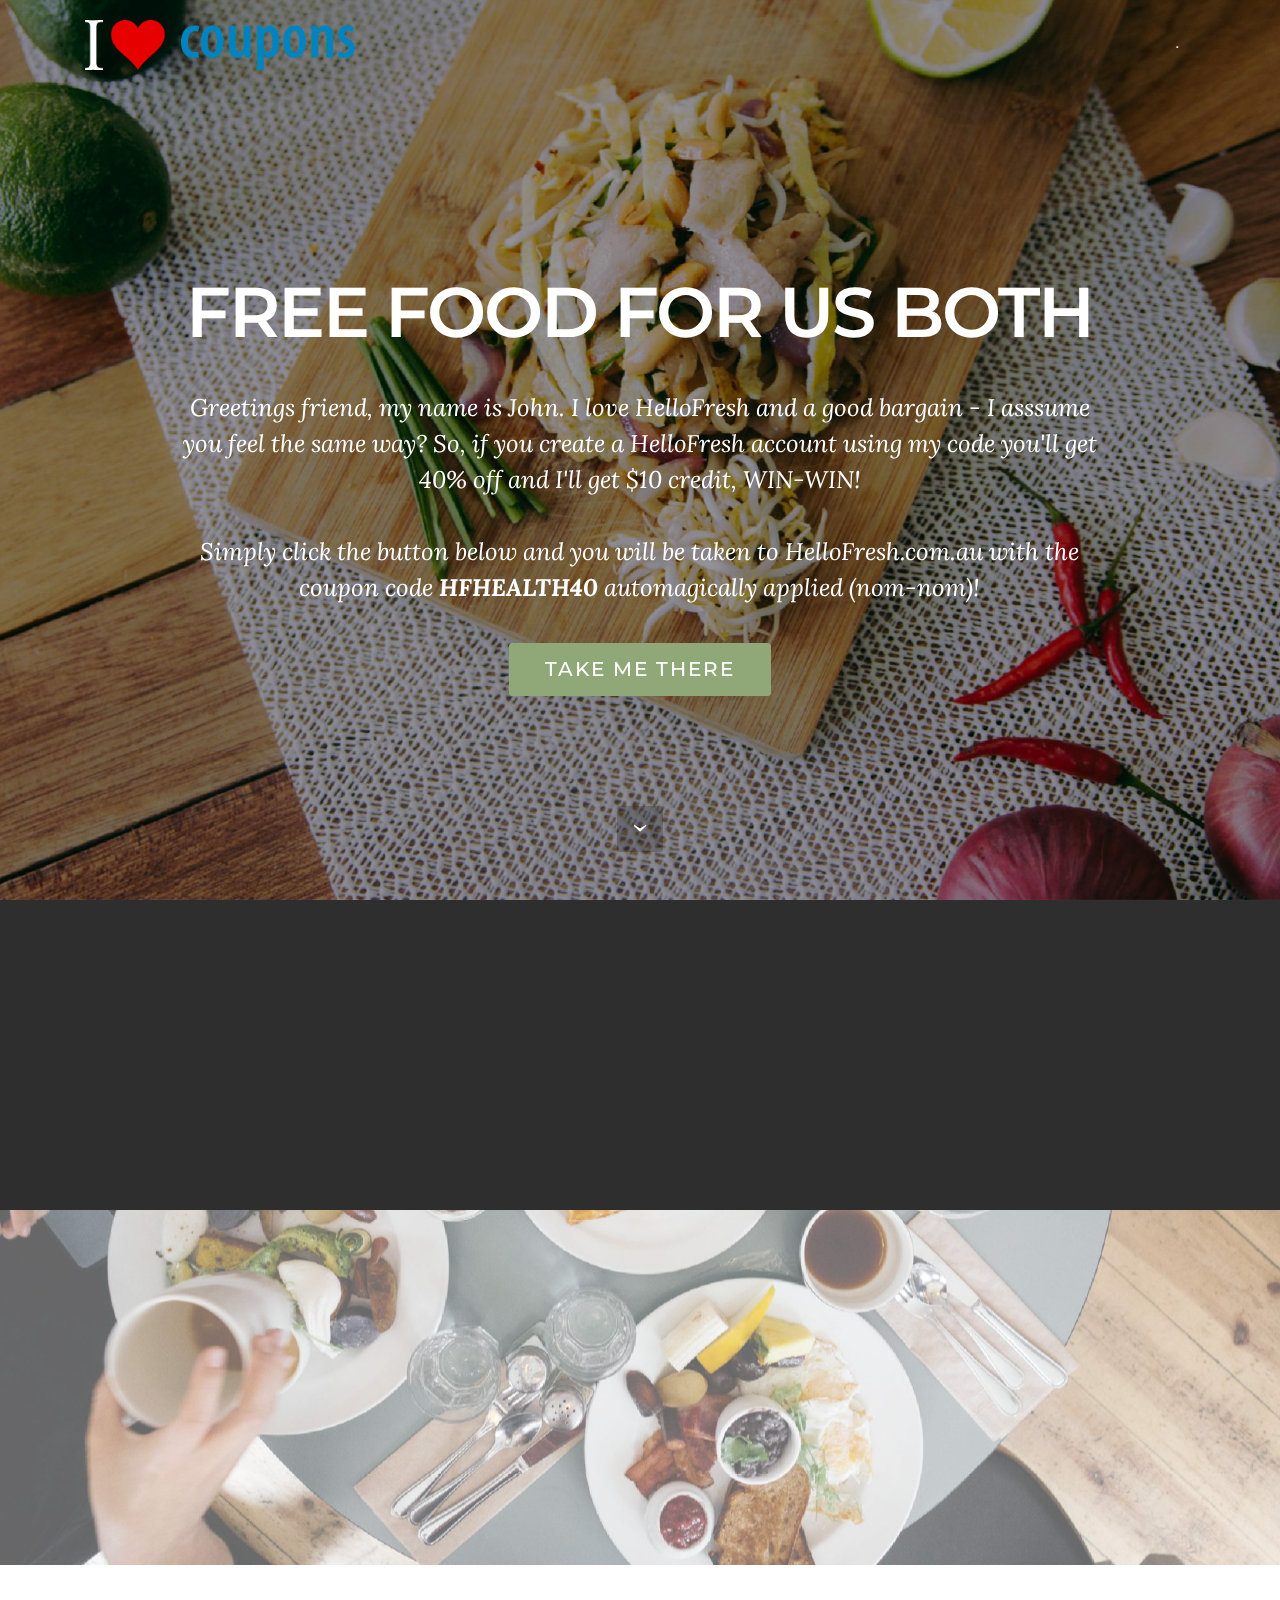
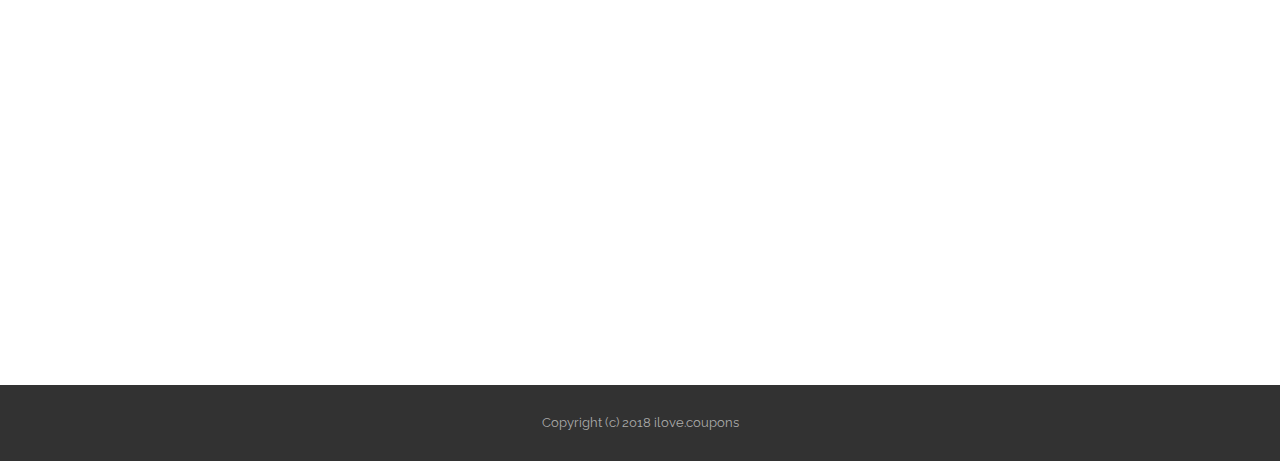
<file: index.html>
<!DOCTYPE html>
<html >
<head>
  <!-- Site made with Mobirise Website Builder v4.5.4, https://mobirise.com -->
  <meta charset="UTF-8">
  <meta http-equiv="X-UA-Compatible" content="IE=edge">
  <meta name="generator" content="Mobirise v4.5.4, mobirise.com">
  <meta name="viewport" content="width=device-width, initial-scale=1, minimum-scale=1">
  <link rel="shortcut icon" href="assets/images/ilove-coupons-692x128.png" type="image/x-icon">
  <meta name="description" content="Get $ 30 off HelloFresh, pure and simple!">
  <title>I Love HelloFresh</title>
  <link rel="stylesheet" href="assets/bootstrap-material-design-font/css/material.css">
  <link rel="stylesheet" href="https://fonts.googleapis.com/css?family=Montserrat:400,700">
  <link rel="stylesheet" href="https://fonts.googleapis.com/css?family=Raleway:100,100i,200,200i,300,300i,400,400i,500,500i,600,600i,700,700i,800,800i,900,900i">
  <link rel="stylesheet" href="https://fonts.googleapis.com/css?family=Lora:400,700,400italic,700italic&subset=latin">
  <link rel="stylesheet" href="assets/tether/tether.min.css">
  <link rel="stylesheet" href="assets/bootstrap/css/bootstrap.min.css">
  <link rel="stylesheet" href="assets/dropdown/css/style.css">
  <link rel="stylesheet" href="assets/socicon/css/styles.css">
  <link rel="stylesheet" href="assets/animate.css/animate.min.css">
  <link rel="stylesheet" href="assets/theme/css/style.css">
  <link rel="stylesheet" href="assets/mobirise/css/mbr-additional.css" type="text/css">
  
  <!-- Global site tag (gtag.js) - Google Ads: 849410455 -->
  <script async src="https://www.googletagmanager.com/gtag/js?id=AW-849410455"></script>
  <script>
    window.dataLayer = window.dataLayer || [];
    function gtag(){dataLayer.push(arguments);}
    gtag('js', new Date());
    gtag('config', 'AW-849410455');
  </script>
  <!-- Event snippet for Discount conversion page
  In your html page, add the snippet and call gtag_report_conversion when someone clicks on the chosen link or button. -->
  <script>
  function gtag_report_conversion(url) {
    var callback = function () {
      if (typeof(url) != 'undefined') {
        window.location = url;
      }
    };
    gtag('event', 'conversion', {
        'send_to': 'AW-849410455/EZCvCJPCq7MBEJfzg5UD',
        'transaction_id': '',
        'event_callback': callback
    });
    return false;
  }
  </script>
  
</head>
<body>
<section id="menu-a" data-rv-view="15">

    <nav class="navbar navbar-dropdown transparent bg-color">
        <div class="container">

            <div class="mbr-table">
                <div class="mbr-table-cell">

                    <div class="navbar-brand">
                        <span class="navbar-logo"><img src="assets/images/ilove-coupons-692x128.png" alt="Mobirise"></span>
                        
                    </div>

                </div>
                <div class="mbr-table-cell">

                    <button class="navbar-toggler pull-xs-right hidden-md-up" type="button" data-toggle="collapse" data-target="#exCollapsingNavbar">
                        <div class="hamburger-icon"></div>
                    </button>

                    <ul class="nav-dropdown collapse pull-xs-right nav navbar-nav navbar-toggleable-sm" id="exCollapsingNavbar"><li class="nav-item"><a class="nav-link link" href="https://mobirise.com/">.</a></li></ul>
                    <button hidden="" class="navbar-toggler navbar-close" type="button" data-toggle="collapse" data-target="#exCollapsingNavbar">
                        <div class="close-icon"></div>
                    </button>

                </div>
            </div>

        </div>
    </nav>

</section>

<section class="engine"><a href="https://mobirise.co/g">create your own website</a></section><section class="mbr-section mbr-section-hero mbr-section-full mbr-section-with-arrow mbr-parallax-background mbr-after-navbar" id="header1-1" data-rv-view="0" style="background-image: url(assets/images/mbr-2000x1333.jpg);">

    <div class="mbr-overlay" style="opacity: 0.4; background-color: rgb(0, 0, 0);"></div>

    <div class="mbr-table-cell">

        <div class="container">
            <div class="row">
                <div class="mbr-section col-md-10 col-md-offset-1 text-xs-center">

                    <h1 class="mbr-section-title display-1"><br>FREE FOOD FOR US BOTH</h1>
                    <!--<p class="mbr-section-lead lead"><br>Greetings friend, my name is John.&nbsp;I love HelloFresh and a good bargain - I asssume you feel the same way? So, if you create a HelloFresh account using my code we'll both get AU$50 credit, WIN-WIN!<br><br>Simply click the button below and you will be taken to HelloFresh.com.au with the coupon code <strong>BRIDGEHO</strong> automagically applied (nom-nom)!</p>-->
                    <p class="mbr-section-lead lead"><br>Greetings friend, my name is John.&nbsp;I love HelloFresh and a good bargain - I asssume you feel the same way? So, if you create a HelloFresh account using my code you'll get 40% off and I'll get $10 credit, WIN-WIN!<br><br>Simply click the button below and you will be taken to HelloFresh.com.au with the coupon code <strong>HFHEALTH40</strong> automagically applied (nom-nom)!</p>
                    <!--<div class="mbr-section-btn"><a class="btn btn-lg btn-success" href="https://www.yourhealth.net.au/hello-fresh/?c=BRIDGEHO" onclick="return gtag_report_conversion('https://www.yourhealth.net.au/hello-fresh/?c=BRIDGEHO')">TAKE ME THERE</a> </div>-->
                    <div class="mbr-section-btn"><a class="btn btn-lg btn-success" href="https://www.yourhealth.net.au/hello-fresh/?c=HFHEALTH40" onclick="return gtag_report_conversion('https://www.yourhealth.net.au/hello-fresh/?c=HFHEALTH40')">TAKE ME THERE</a> </div>
                </div>
            </div>
        </div>
    </div>

    <div class="mbr-arrow mbr-arrow-floating" aria-hidden="true"><a href="#social-buttons3-2"><i class="mbr-arrow-icon"></i></a></div>

</section>

<section class="mbr-section mbr-section-md-padding" id="social-buttons3-2" data-rv-view="3" style="background-color: rgb(46, 46, 46); padding-top: 90px; padding-bottom: 90px;">
    
    <div class="container">
        <div class="row">
            <div class="col-md-8 col-md-offset-2 text-xs-center">
                <h3 class="mbr-section-title display-2">TELL YOUR FRIENDS!</h3>
                <div>

                  <div class="mbr-social-likes" data-counters="false">
                    <span class="btn btn-social facebook" title="Share link on Facebook">
                        <i class="socicon socicon-facebook"></i>
                    </span>
                    <span class="btn btn-social twitter" title="Share link on Twitter">
                        <i class="socicon socicon-twitter"></i>
                    </span>
                    <span class="btn btn-social plusone" title="Share link on Google+">
                        <i class="socicon socicon-googleplus"></i>
                    </span>
                    
                    
                  </div>

                </div>
            </div>
        </div>
    </div>
</section>

<section class="mbr-section mbr-parallax-background" id="testimonials4-1" data-rv-view="7" style="background-image: url(assets/images/mbr-1-2000x1333.jpg); padding-top: 120px; padding-bottom: 120px;">

    <div class="mbr-overlay" style="opacity: 0.4; background-color: rgb(255, 255, 255);">
    </div>

        <div class="mbr-section mbr-section__container mbr-section__container--middle">
            <div class="container">
                <div class="row">
                    <div class="col-xs-12 text-xs-center">
                        <h3 class="mbr-section-title display-2">WHAT OTHERS ARE SAYING...</h3>
                        
                    </div>
                </div>
            </div>
        </div>


    <div class="mbr-section mbr-section-nopadding">
        <div class="container">
            <div class="row">

                <div class="col-xs-12">

                    <div class="mbr-testimonial card">
                        <div class="card-block"><p>“Great to be in business with you Jools, can't fault the 50-50 split, it's a better deal than my local butcher, baker or candlestick maker. Kudos to the max”</p></div>
                        <div class="mbr-author card-footer">
                            
                            <div class="mbr-author-name">Ann Ona Mouse.</div>
                            
                        </div>
                    </div><div class="mbr-testimonial card">
                        <div class="card-block"><p>“First of all hats off to you for the effort and laying this deal on the table, it's put food on mine and for that I'm eternally grateful. Now if I could just order one more little mint. Bon Appétit!”</p></div>
                        <div class="mbr-author card-footer">
                            
                            <div class="mbr-author-name">Mr Creosote</div>
                            
                        </div>
                    </div>

                </div>

            </div>

        </div>
    </div>
</section>

<footer class="mbr-small-footer mbr-section mbr-section-nopadding" id="footer1-2" data-rv-view="5" style="background-color: rgb(50, 50, 50); padding-top: 1.75rem; padding-bottom: 1.75rem;">
    
    <div class="container text-xs-center">
        <p>Copyright (c) 2018 ilove.coupons</p>
    </div>
</footer>


  <script src="assets/web/assets/jquery/jquery.min.js"></script>
  <script src="assets/tether/tether.min.js"></script>
  <script src="assets/bootstrap/js/bootstrap.min.js"></script>
  <script src="assets/smooth-scroll/smooth-scroll.js"></script>
  <script src="assets/touch-swipe/jquery.touch-swipe.min.js"></script>
  <script src="assets/jarallax/jarallax.js"></script>
  <script src="assets/dropdown/js/script.min.js"></script>
  <script src="assets/viewport-checker/jquery.viewportchecker.js"></script>
  <script src="assets/social-likes/social-likes.js"></script>
  <script src="assets/theme/js/script.js"></script>
  
  
  <input name="animation" type="hidden">
  </body>
</html>
</file>
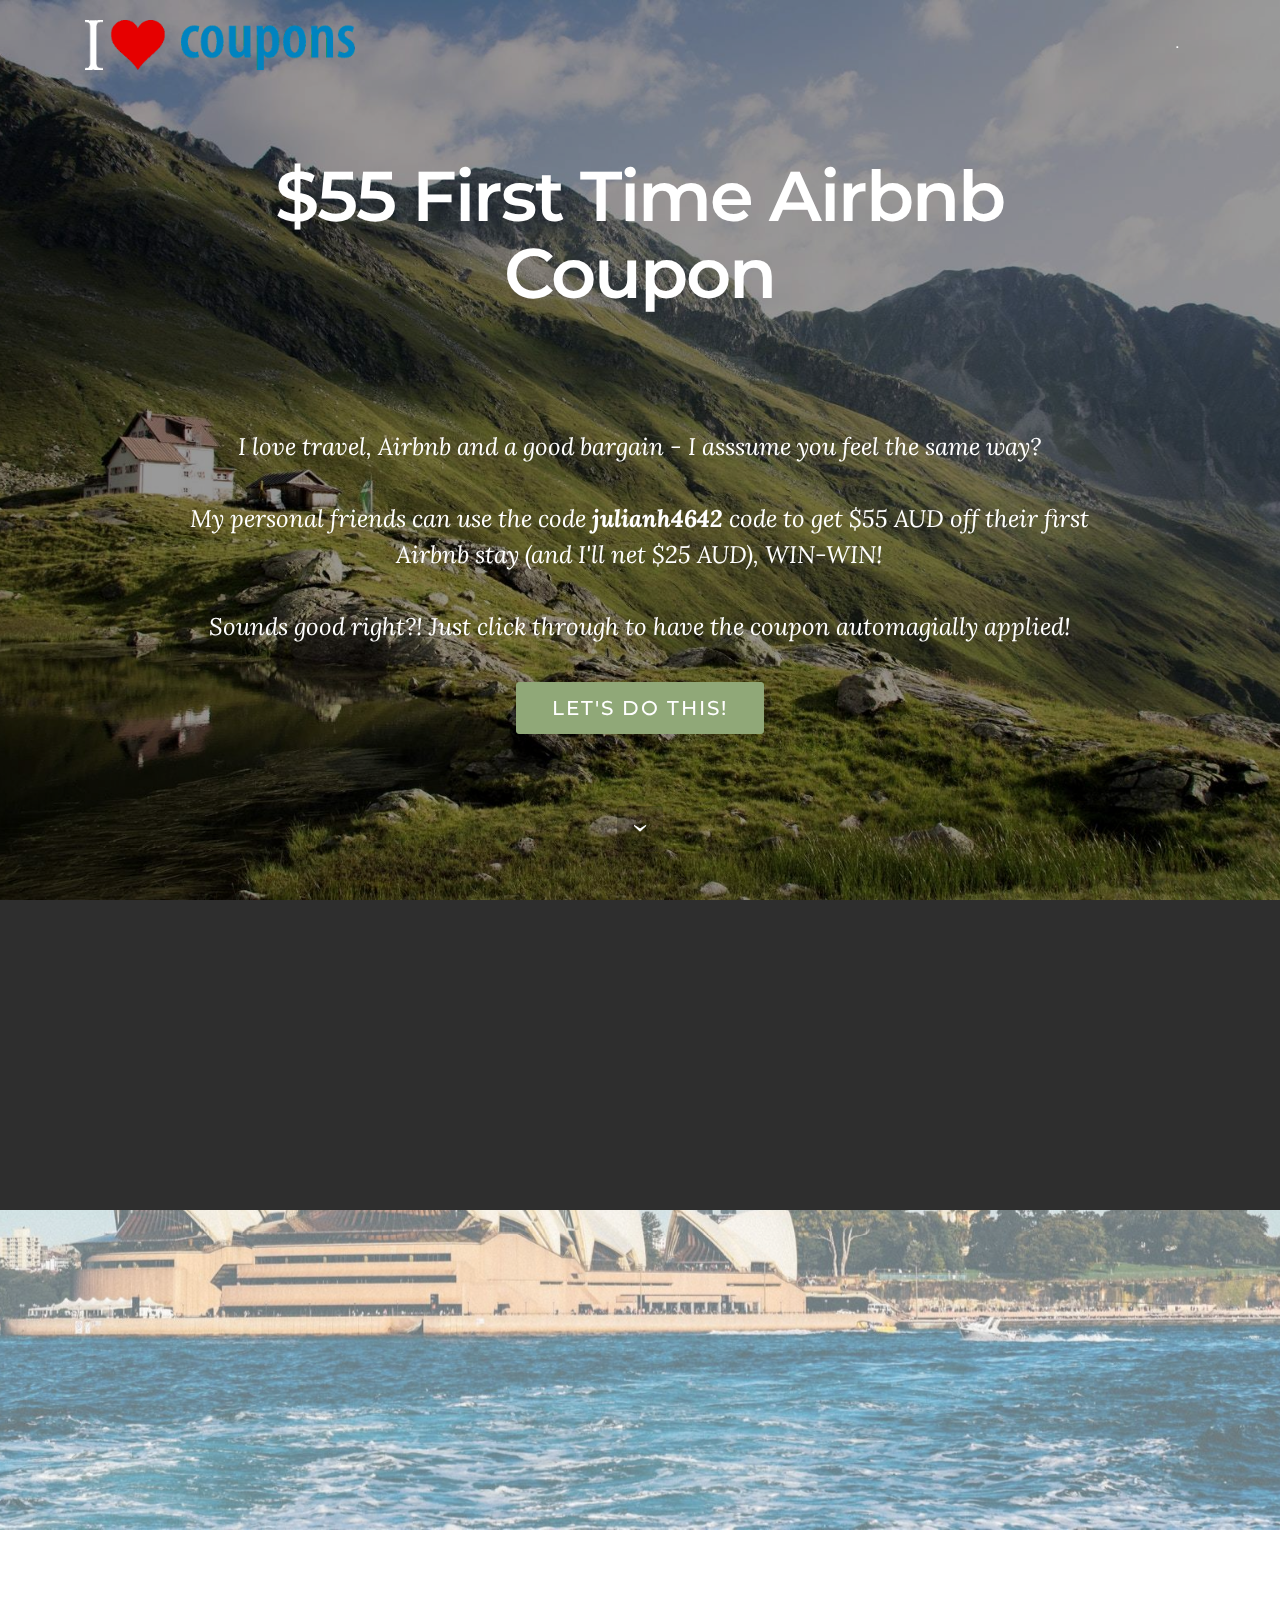
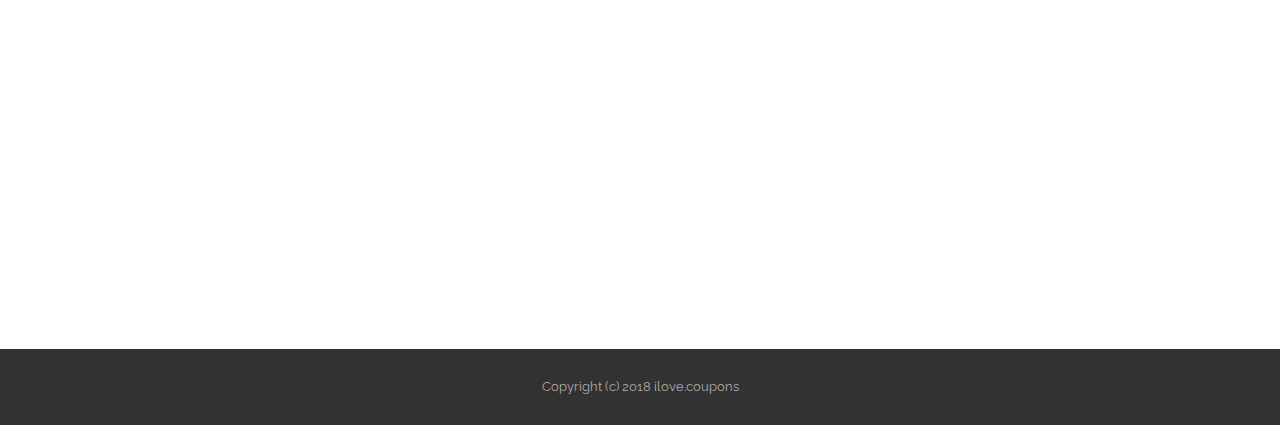
<file: airbnb.html>
<!DOCTYPE html>
<html >
<head>
  <!-- Site made with Mobirise Website Builder v4.5.4, https://mobirise.com -->
  <meta charset="UTF-8">
  <meta http-equiv="X-UA-Compatible" content="IE=edge">
  <meta name="generator" content="Mobirise v4.5.4, mobirise.com">
  <meta name="viewport" content="width=device-width, initial-scale=1, minimum-scale=1">
  <link rel="shortcut icon" href="assets/images/ilove-coupons-692x128.png" type="image/x-icon">
  <meta name="description" content="My presonal friends can claim an Airbnb discount!">
  <title>I Love Airbnb</title>
  <link rel="stylesheet" href="assets/bootstrap-material-design-font/css/material.css">
  <link rel="stylesheet" href="https://fonts.googleapis.com/css?family=Montserrat:400,700">
  <link rel="stylesheet" href="https://fonts.googleapis.com/css?family=Raleway:100,100i,200,200i,300,300i,400,400i,500,500i,600,600i,700,700i,800,800i,900,900i">
  <link rel="stylesheet" href="https://fonts.googleapis.com/css?family=Lora:400,700,400italic,700italic&subset=latin">
  <link rel="stylesheet" href="assets/tether/tether.min.css">
  <link rel="stylesheet" href="assets/bootstrap/css/bootstrap.min.css">
  <link rel="stylesheet" href="assets/dropdown/css/style.css">
  <link rel="stylesheet" href="assets/socicon/css/styles.css">
  <link rel="stylesheet" href="assets/animate.css/animate.min.css">
  <link rel="stylesheet" href="assets/theme/css/style.css">
  <link rel="stylesheet" href="assets/mobirise/css/mbr-additional.css" type="text/css">
  
  
  
</head>
<body>
<section id="menu-y" data-rv-view="32">

    <nav class="navbar navbar-dropdown transparent bg-color">
        <div class="container">

            <div class="mbr-table">
                <div class="mbr-table-cell">

                    <div class="navbar-brand">
                        <span class="navbar-logo"><img src="assets/images/ilove-coupons-692x128.png" alt="Mobirise"></span>
                        
                    </div>

                </div>
                <div class="mbr-table-cell">

                    <button class="navbar-toggler pull-xs-right hidden-md-up" type="button" data-toggle="collapse" data-target="#exCollapsingNavbar">
                        <div class="hamburger-icon"></div>
                    </button>

                    <ul class="nav-dropdown collapse pull-xs-right nav navbar-nav navbar-toggleable-sm" id="exCollapsingNavbar"><li class="nav-item"><a class="nav-link link" href="https://mobirise.com/">.</a></li></ul>
                    <button hidden="" class="navbar-toggler navbar-close" type="button" data-toggle="collapse" data-target="#exCollapsingNavbar">
                        <div class="close-icon"></div>
                    </button>

                </div>
            </div>

        </div>
    </nav>

</section>

<section class="engine"><a href="https://mobirise.co/f">bootstrap builder</a></section><section class="mbr-section mbr-section-hero mbr-section-full mbr-section-with-arrow mbr-parallax-background" id="header1-u" data-rv-view="17" style="background-image: url(assets/images/mbr-9-1620x1080.jpg);">

    <div class="mbr-overlay" style="opacity: 0.4; background-color: rgb(0, 0, 0);"></div>

    <div class="mbr-table-cell">

        <div class="container">
            <div class="row">
                <div class="mbr-section col-md-10 col-md-offset-1 text-xs-center">

                    <h1 class="mbr-section-title display-1">$55 First Time Airbnb Coupon<br><br></h1>
                    <p class="mbr-section-lead lead"><br>I love travel, Airbnb and a good bargain - I asssume you feel the same way?<br><br>My personal friends can use the code <strong>julianh4642</strong>&nbsp;code to get $55 AUD off their first Airbnb stay (and I'll net $25 AUD), WIN-WIN!<br><br>Sounds good right?! Just click through to have the coupon automagially applied!</p>
                    <div class="mbr-section-btn"><a class="btn btn-lg btn-success" href="https://www.airbnb.com.au/c/julianh464">LET'S DO THIS!</a> </div>
                </div>
            </div>
        </div>
    </div>

    <div class="mbr-arrow mbr-arrow-floating" aria-hidden="true"><a href="#social-buttons3-v"><i class="mbr-arrow-icon"></i></a></div>

</section>

<section class="mbr-section mbr-section-md-padding" id="social-buttons3-v" data-rv-view="20" style="background-color: rgb(46, 46, 46); padding-top: 90px; padding-bottom: 90px;">
    
    <div class="container">
        <div class="row">
            <div class="col-md-8 col-md-offset-2 text-xs-center">
                <h3 class="mbr-section-title display-2">SPREAD THE JOY!</h3>
                <div>

                  <div class="mbr-social-likes" data-counters="false">
                    <span class="btn btn-social facebook" title="Share link on Facebook">
                        <i class="socicon socicon-facebook"></i>
                    </span>
                    <span class="btn btn-social twitter" title="Share link on Twitter">
                        <i class="socicon socicon-twitter"></i>
                    </span>
                    <span class="btn btn-social plusone" title="Share link on Google+">
                        <i class="socicon socicon-googleplus"></i>
                    </span>
                    
                    
                  </div>

                </div>
            </div>
        </div>
    </div>
</section>

<section class="mbr-section mbr-parallax-background" id="testimonials4-x" data-rv-view="24" style="background-image: url(assets/images/mbr-1920x992.jpg); padding-top: 120px; padding-bottom: 120px;">

    <div class="mbr-overlay" style="opacity: 0.4; background-color: rgb(255, 255, 255);">
    </div>

        <div class="mbr-section mbr-section__container mbr-section__container--middle">
            <div class="container">
                <div class="row">
                    <div class="col-xs-12 text-xs-center">
                        <h3 class="mbr-section-title display-2">WHAT MY FRIENDS ARE SAYING...</h3>
                        
                    </div>
                </div>
            </div>
        </div>


    <div class="mbr-section mbr-section-nopadding">
        <div class="container">
            <div class="row">

                <div class="col-xs-12">

                    <div class="mbr-testimonial card">
                        <div class="card-block"><p>“Thanks for hooking me up with the voucher, it was great to get away and save some $$. Kudos to the max”</p></div>
                        <div class="mbr-author card-footer">
                            
                            <div class="mbr-author-name">Ann Ona Mouse.</div>
                            
                        </div>
                    </div><div class="mbr-testimonial card">
                        <div class="card-block"><p>“First of all hats off to you for the effort and letting me know about Airbnb. Spending a night in the penthouse of Trump Tower was a truly unique experience. I can't wait to visit again. Bon Voyagé!”</p></div>
                        <div class="mbr-author card-footer">
                            
                            <div class="mbr-author-name">Donald Dump</div>
                            
                        </div>
                    </div>

                </div>

            </div>

        </div>
    </div>
</section>

<footer class="mbr-small-footer mbr-section mbr-section-nopadding" id="footer1-w" data-rv-view="22" style="background-color: rgb(50, 50, 50); padding-top: 1.75rem; padding-bottom: 1.75rem;">
    
    <div class="container text-xs-center">
        <p>Copyright (c) 2018 ilove.coupons</p>
    </div>
</footer>


  <script src="assets/web/assets/jquery/jquery.min.js"></script>
  <script src="assets/tether/tether.min.js"></script>
  <script src="assets/bootstrap/js/bootstrap.min.js"></script>
  <script src="assets/smooth-scroll/smooth-scroll.js"></script>
  <script src="assets/touch-swipe/jquery.touch-swipe.min.js"></script>
  <script src="assets/jarallax/jarallax.js"></script>
  <script src="assets/dropdown/js/script.min.js"></script>
  <script src="assets/viewport-checker/jquery.viewportchecker.js"></script>
  <script src="assets/social-likes/social-likes.js"></script>
  <script src="assets/theme/js/script.js"></script>
  
  
  <input name="animation" type="hidden">
  </body>
</html>
</file>
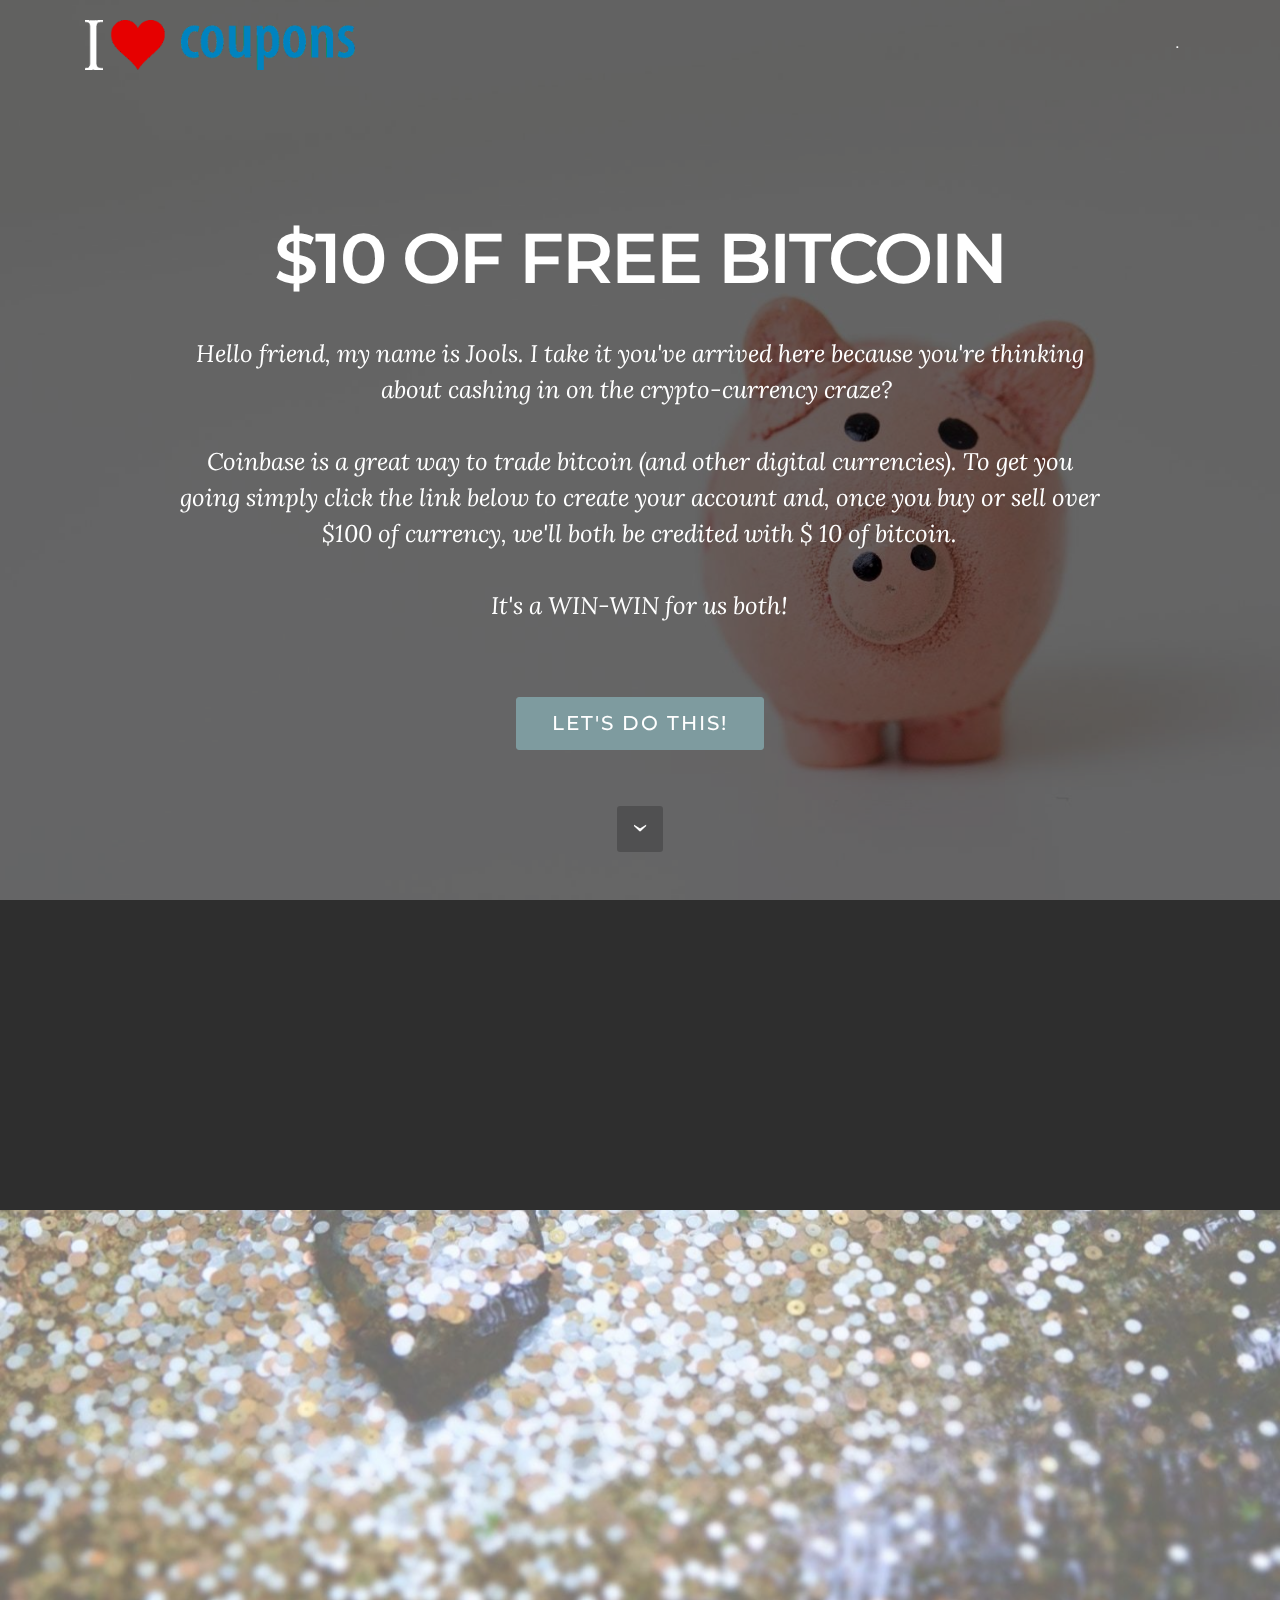
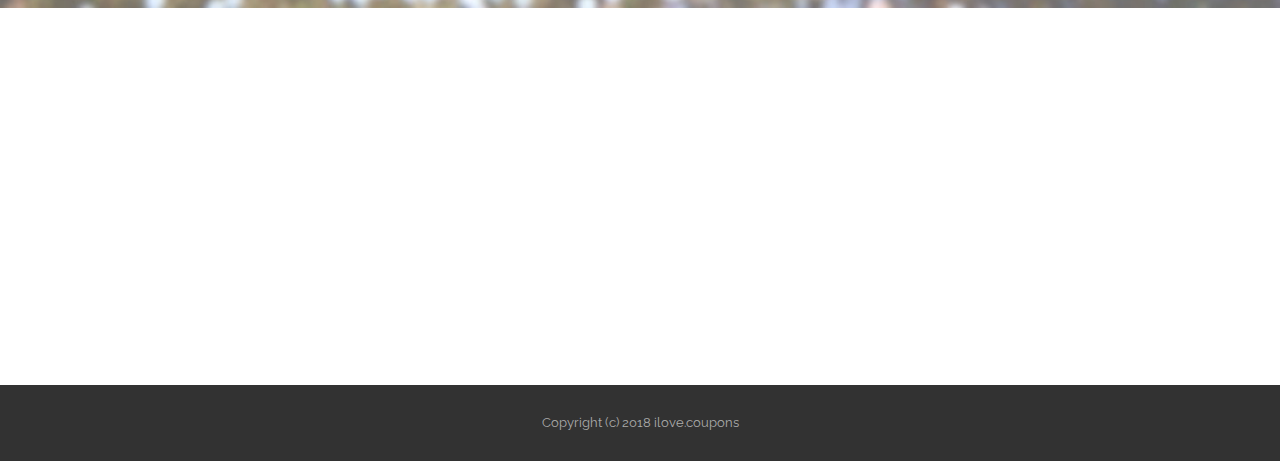
<file: coinbase.html>
<!DOCTYPE html>
<html >
<head>
  <!-- Site made with Mobirise Website Builder v4.5.4, https://mobirise.com -->
  <meta charset="UTF-8">
  <meta http-equiv="X-UA-Compatible" content="IE=edge">
  <meta name="generator" content="Mobirise v4.5.4, mobirise.com">
  <meta name="viewport" content="width=device-width, initial-scale=1, minimum-scale=1">
  <link rel="shortcut icon" href="assets/images/ilove-coupons-692x128.png" type="image/x-icon">
  <meta name="description" content="Get $ 250 off an Escosa Matress - Rest easy!">
  <title>I Love Coinbase</title>
  <link rel="stylesheet" href="assets/bootstrap-material-design-font/css/material.css">
  <link rel="stylesheet" href="https://fonts.googleapis.com/css?family=Montserrat:400,700">
  <link rel="stylesheet" href="https://fonts.googleapis.com/css?family=Raleway:100,100i,200,200i,300,300i,400,400i,500,500i,600,600i,700,700i,800,800i,900,900i">
  <link rel="stylesheet" href="https://fonts.googleapis.com/css?family=Lora:400,700,400italic,700italic&subset=latin">
  <link rel="stylesheet" href="assets/tether/tether.min.css">
  <link rel="stylesheet" href="assets/bootstrap/css/bootstrap.min.css">
  <link rel="stylesheet" href="assets/dropdown/css/style.css">
  <link rel="stylesheet" href="assets/socicon/css/styles.css">
  <link rel="stylesheet" href="assets/animate.css/animate.min.css">
  <link rel="stylesheet" href="assets/theme/css/style.css">
  <link rel="stylesheet" href="assets/mobirise/css/mbr-additional.css" type="text/css">
  
  
  
</head>
<body>
<section id="menu-n" data-rv-view="66">

    <nav class="navbar navbar-dropdown transparent bg-color">
        <div class="container">

            <div class="mbr-table">
                <div class="mbr-table-cell">

                    <div class="navbar-brand">
                        <span class="navbar-logo"><img src="assets/images/ilove-coupons-692x128.png" alt="Mobirise"></span>
                        
                    </div>

                </div>
                <div class="mbr-table-cell">

                    <button class="navbar-toggler pull-xs-right hidden-md-up" type="button" data-toggle="collapse" data-target="#exCollapsingNavbar">
                        <div class="hamburger-icon"></div>
                    </button>

                    <ul class="nav-dropdown collapse pull-xs-right nav navbar-nav navbar-toggleable-sm" id="exCollapsingNavbar"><li class="nav-item"><a class="nav-link link" href="https://mobirise.com/">.</a></li></ul>
                    <button hidden="" class="navbar-toggler navbar-close" type="button" data-toggle="collapse" data-target="#exCollapsingNavbar">
                        <div class="close-icon"></div>
                    </button>

                </div>
            </div>

        </div>
    </nav>

</section>

<section class="engine"><a href="https://mobirise.co/a">website builder</a></section><section class="mbr-section mbr-section-hero mbr-section-full mbr-section-with-arrow mbr-parallax-background mbr-after-navbar" id="header1-j" data-rv-view="52" style="background-image: url(assets/images/mbr-1620x1080.jpg);">

    <div class="mbr-overlay" style="opacity: 0.6; background-color: rgb(0, 0, 0);"></div>

    <div class="mbr-table-cell">

        <div class="container">
            <div class="row">
                <div class="mbr-section col-md-10 col-md-offset-1 text-xs-center">

                    <h1 class="mbr-section-title display-1"><br>$10 OF FREE BITCOIN</h1>
                    <p class="mbr-section-lead lead"><br>Hello friend, my name is Jools. I take it you've arrived here because you're thinking about cashing in on the crypto-currency craze?&nbsp;<br><br>Coinbase is a great way to trade bitcoin (and other digital currencies). To get you going simply click the link below to create your account and, once you buy or sell over $100 of currency, we'll both be credited with $ 10 of bitcoin.<br><br>It's a WIN-WIN for us both!<br><br></p>
                    <div class="mbr-section-btn"><a class="btn btn-lg btn-info" href="https://www.coinbase.com/join/5a519dd5a6ef91066998ac1d">LET'S DO THIS!</a> </div>
                </div>
            </div>
        </div>
    </div>

    <div class="mbr-arrow mbr-arrow-floating" aria-hidden="true"><a href="#social-buttons3-k"><i class="mbr-arrow-icon"></i></a></div>

</section>

<section class="mbr-section mbr-section-md-padding" id="social-buttons3-k" data-rv-view="55" style="background-color: rgb(46, 46, 46); padding-top: 90px; padding-bottom: 90px;">
    
    <div class="container">
        <div class="row">
            <div class="col-md-8 col-md-offset-2 text-xs-center">
                <h3 class="mbr-section-title display-2">TELL YOUR FRIENDS!</h3>
                <div>

                  <div class="mbr-social-likes" data-counters="false">
                    <span class="btn btn-social facebook" title="Share link on Facebook">
                        <i class="socicon socicon-facebook"></i>
                    </span>
                    <span class="btn btn-social twitter" title="Share link on Twitter">
                        <i class="socicon socicon-twitter"></i>
                    </span>
                    <span class="btn btn-social plusone" title="Share link on Google+">
                        <i class="socicon socicon-googleplus"></i>
                    </span>
                    
                    
                  </div>

                </div>
            </div>
        </div>
    </div>
</section>

<section class="mbr-section mbr-parallax-background" id="testimonials4-m" data-rv-view="59" style="background-image: url(assets/images/mbr-1440x1080.jpg); padding-top: 120px; padding-bottom: 120px;">

    <div class="mbr-overlay" style="opacity: 0.4; background-color: rgb(255, 255, 255);">
    </div>

        <div class="mbr-section mbr-section__container mbr-section__container--middle">
            <div class="container">
                <div class="row">
                    <div class="col-xs-12 text-xs-center">
                        <h3 class="mbr-section-title display-2">WHAT OTHERS ARE SAYING...</h3>
                        
                    </div>
                </div>
            </div>
        </div>


    <div class="mbr-section mbr-section-nopadding">
        <div class="container">
            <div class="row">

                <div class="col-xs-12">

                    <div class="mbr-testimonial card">
                        <div class="card-block"><p>“Great to be in business with you Jools, can't fault the 50-50 split, it's a much better deal than my local banker can offer. Kudos to the max”</p></div>
                        <div class="mbr-author card-footer">
                            
                            <div class="mbr-author-name">Ann Ona Mouse.</div>
                            
                        </div>
                    </div><div class="mbr-testimonial card">
                        <div class="card-block"><p>“First of all hats off to you for the effort and laying this deal on the table. Since I took you up the $ 10 I earnt has grown into a 1 billion dollar nest egg!”</p></div>
                        <div class="mbr-author card-footer">
                            
                            <div class="mbr-author-name">Mr Mc Duck</div>
                            
                        </div>
                    </div>

                </div>

            </div>

        </div>
    </div>
</section>

<footer class="mbr-small-footer mbr-section mbr-section-nopadding" id="footer1-l" data-rv-view="57" style="background-color: rgb(50, 50, 50); padding-top: 1.75rem; padding-bottom: 1.75rem;">
    
    <div class="container text-xs-center">
        <p>Copyright (c) 2018 ilove.coupons</p>
    </div>
</footer>


  <script src="assets/web/assets/jquery/jquery.min.js"></script>
  <script src="assets/tether/tether.min.js"></script>
  <script src="assets/bootstrap/js/bootstrap.min.js"></script>
  <script src="assets/smooth-scroll/smooth-scroll.js"></script>
  <script src="assets/touch-swipe/jquery.touch-swipe.min.js"></script>
  <script src="assets/jarallax/jarallax.js"></script>
  <script src="assets/dropdown/js/script.min.js"></script>
  <script src="assets/viewport-checker/jquery.viewportchecker.js"></script>
  <script src="assets/social-likes/social-likes.js"></script>
  <script src="assets/theme/js/script.js"></script>
  
  
  <input name="animation" type="hidden">
  </body>
</html>
</file>
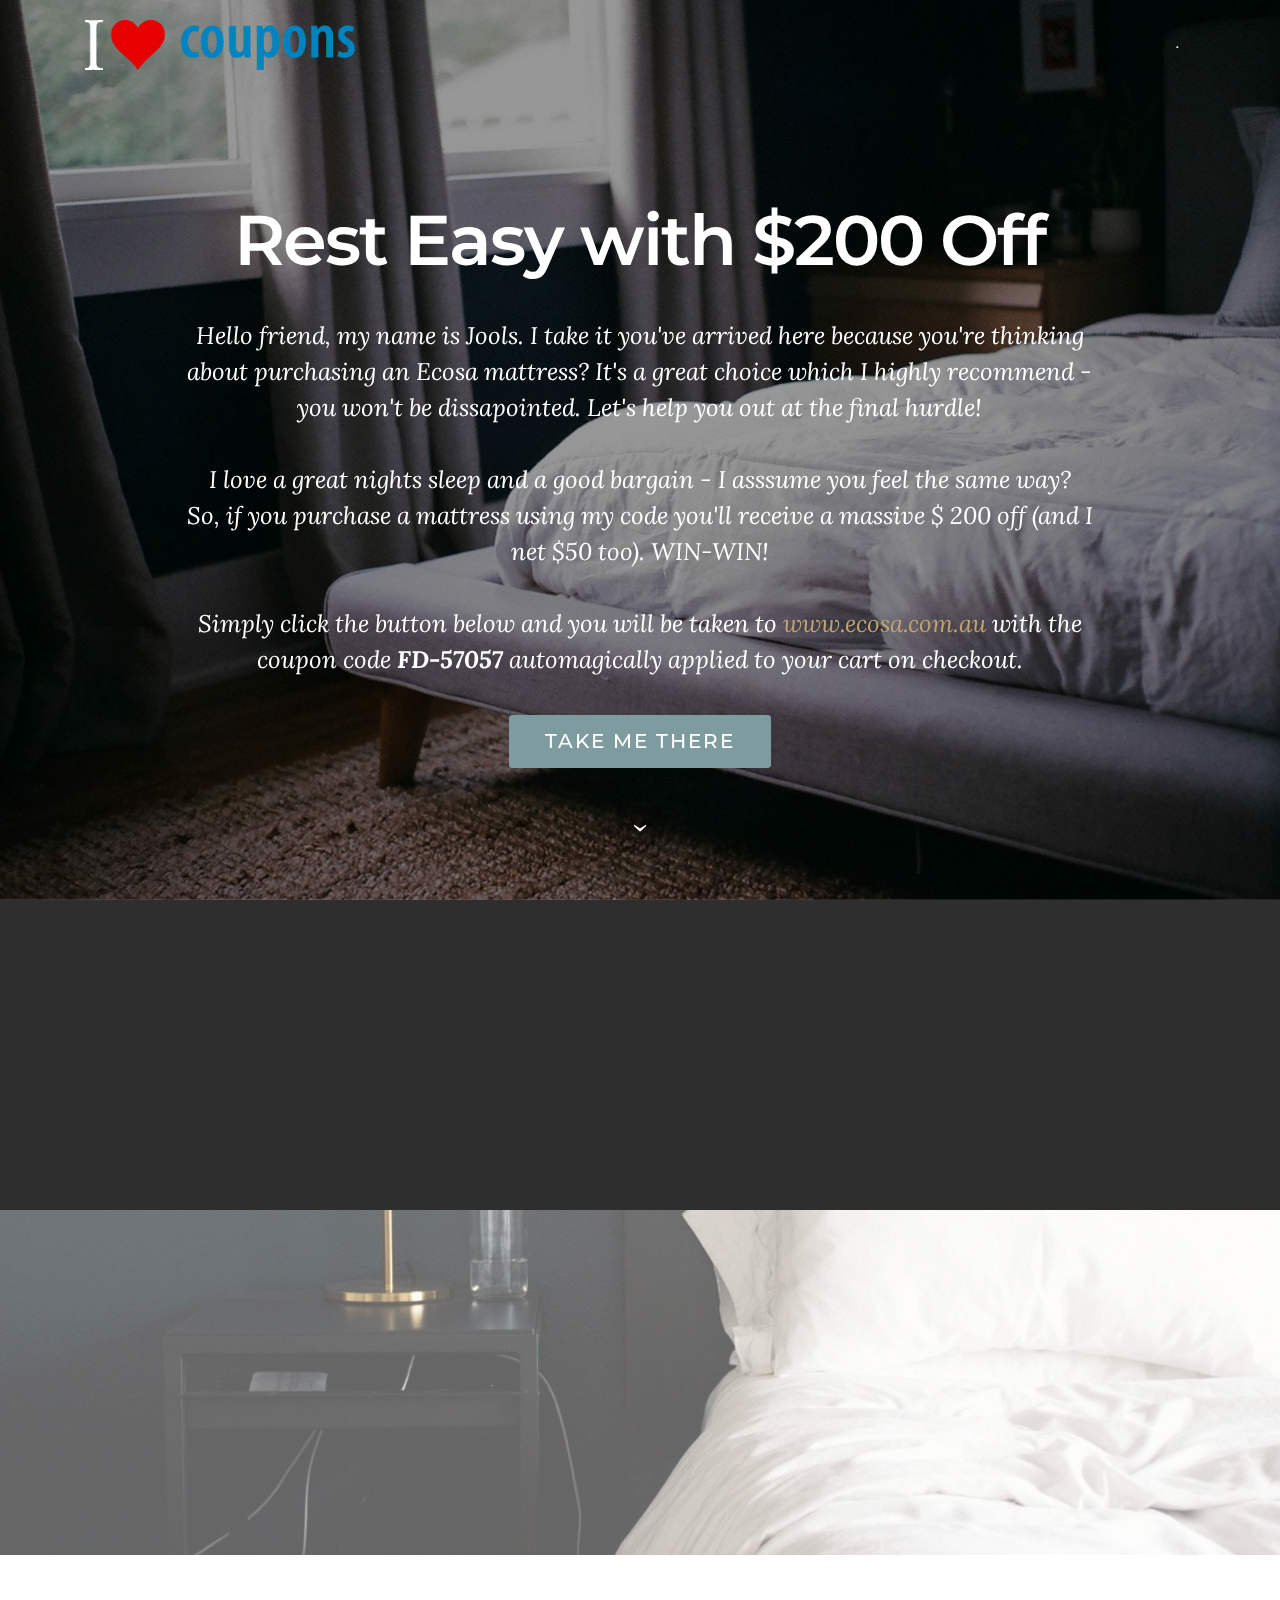
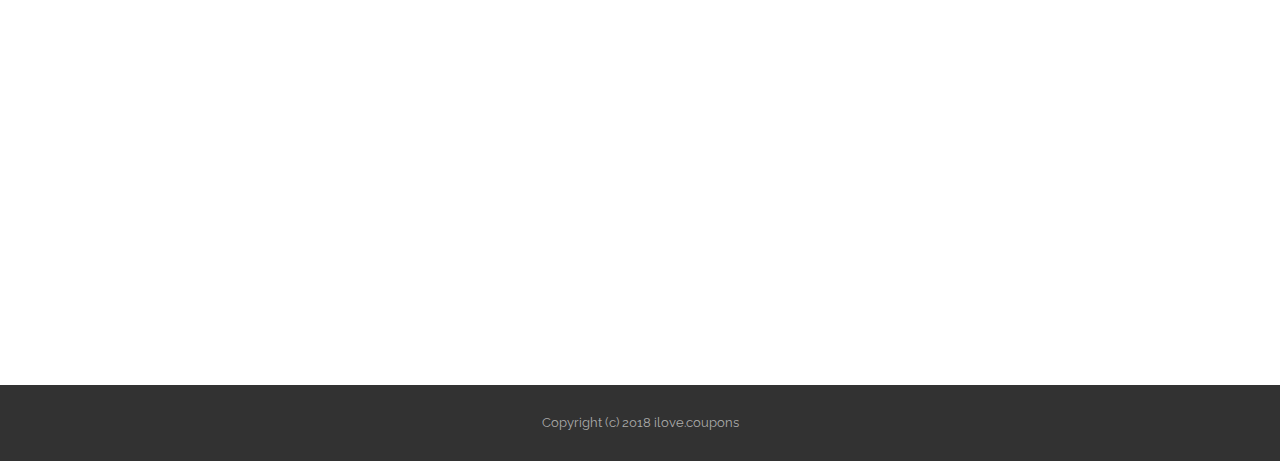
<file: ecosa.html>
<!DOCTYPE html>
<html >
<head>
  <!-- Site made with Mobirise Website Builder v4.5.4, https://mobirise.com -->
  <meta charset="UTF-8">
  <meta http-equiv="X-UA-Compatible" content="IE=edge">
  <meta name="generator" content="Mobirise v4.5.4, mobirise.com">
  <meta name="viewport" content="width=device-width, initial-scale=1, minimum-scale=1">
  <link rel="shortcut icon" href="assets/images/ilove-coupons-692x128.png" type="image/x-icon">
  <meta name="description" content="Get $ 250 off an Escosa Matress - Rest easy!">
  <title>I Love Ecosa</title>
  <link rel="stylesheet" href="assets/bootstrap-material-design-font/css/material.css">
  <link rel="stylesheet" href="https://fonts.googleapis.com/css?family=Montserrat:400,700">
  <link rel="stylesheet" href="https://fonts.googleapis.com/css?family=Raleway:100,100i,200,200i,300,300i,400,400i,500,500i,600,600i,700,700i,800,800i,900,900i">
  <link rel="stylesheet" href="https://fonts.googleapis.com/css?family=Lora:400,700,400italic,700italic&subset=latin">
  <link rel="stylesheet" href="assets/tether/tether.min.css">
  <link rel="stylesheet" href="assets/bootstrap/css/bootstrap.min.css">
  <link rel="stylesheet" href="assets/dropdown/css/style.css">
  <link rel="stylesheet" href="assets/socicon/css/styles.css">
  <link rel="stylesheet" href="assets/animate.css/animate.min.css">
  <link rel="stylesheet" href="assets/theme/css/style.css">
  <link rel="stylesheet" href="assets/mobirise/css/mbr-additional.css" type="text/css">
  
  
  
</head>
<body>
<section id="menu-h" data-rv-view="50">

    <nav class="navbar navbar-dropdown transparent bg-color">
        <div class="container">

            <div class="mbr-table">
                <div class="mbr-table-cell">

                    <div class="navbar-brand">
                        <span class="navbar-logo"><img src="assets/images/ilove-coupons-692x128.png" alt="Mobirise"></span>
                        
                    </div>

                </div>
                <div class="mbr-table-cell">

                    <button class="navbar-toggler pull-xs-right hidden-md-up" type="button" data-toggle="collapse" data-target="#exCollapsingNavbar">
                        <div class="hamburger-icon"></div>
                    </button>

                    <ul class="nav-dropdown collapse pull-xs-right nav navbar-nav navbar-toggleable-sm" id="exCollapsingNavbar"><li class="nav-item"><a class="nav-link link" href="https://mobirise.com/">.</a></li></ul>
                    <button hidden="" class="navbar-toggler navbar-close" type="button" data-toggle="collapse" data-target="#exCollapsingNavbar">
                        <div class="close-icon"></div>
                    </button>

                </div>
            </div>

        </div>
    </nav>

</section>

<section class="engine"><a href="https://mobirise.co/h">make a website</a></section><section class="mbr-section mbr-section-hero mbr-section-full mbr-section-with-arrow mbr-parallax-background mbr-after-navbar" id="header1-d" data-rv-view="36" style="background-image: url(assets/images/mbr-1628x1080.jpg);">

    <div class="mbr-overlay" style="opacity: 0.4; background-color: rgb(0, 0, 0);"></div>

    <div class="mbr-table-cell">

        <div class="container">
            <div class="row">
                <div class="mbr-section col-md-10 col-md-offset-1 text-xs-center">

                    <h1 class="mbr-section-title display-1"><br>Rest Easy with $200 Off</h1>
                    <p class="mbr-section-lead lead"><br>Hello friend, my name is Jools. I take it you've arrived here because you're thinking about purchasing an Ecosa mattress? It's a great choice which I highly recommend - you won't be dissapointed. Let's help you out at the final hurdle!<br><br>I love a great nights sleep and a good bargain - I asssume you feel the same way?<br>So, if you purchase a mattress using my code you'll receive a massive $ 200 off (and I net $50 too). WIN-WIN!<br><br>Simply click the button below and you will be taken to <a href="http://www.ecosa.com.au?acc=17142">www.ecosa.com.au</a> with the coupon code <strong>FD-57057</strong>&nbsp;automagically applied to your cart on checkout.</p>
                    <div class="mbr-section-btn"><a class="btn btn-lg btn-info" href="http://www.ecosa.com.au?acc=17142">TAKE ME THERE</a> </div>
                </div>
            </div>
        </div>
    </div>

    <div class="mbr-arrow mbr-arrow-floating" aria-hidden="true"><a href="#social-buttons3-e"><i class="mbr-arrow-icon"></i></a></div>

</section>

<section class="mbr-section mbr-section-md-padding" id="social-buttons3-e" data-rv-view="39" style="background-color: rgb(46, 46, 46); padding-top: 90px; padding-bottom: 90px;">
    
    <div class="container">
        <div class="row">
            <div class="col-md-8 col-md-offset-2 text-xs-center">
                <h3 class="mbr-section-title display-2">TELL YOUR FRIENDS!</h3>
                <div>

                  <div class="mbr-social-likes" data-counters="false">
                    <span class="btn btn-social facebook" title="Share link on Facebook">
                        <i class="socicon socicon-facebook"></i>
                    </span>
                    <span class="btn btn-social twitter" title="Share link on Twitter">
                        <i class="socicon socicon-twitter"></i>
                    </span>
                    <span class="btn btn-social plusone" title="Share link on Google+">
                        <i class="socicon socicon-googleplus"></i>
                    </span>
                    
                    
                  </div>

                </div>
            </div>
        </div>
    </div>
</section>

<section class="mbr-section mbr-parallax-background" id="testimonials4-g" data-rv-view="43" style="background-image: url(assets/images/mbr-2-1620x1080.jpg); padding-top: 120px; padding-bottom: 120px;">

    <div class="mbr-overlay" style="opacity: 0.4; background-color: rgb(255, 255, 255);">
    </div>

        <div class="mbr-section mbr-section__container mbr-section__container--middle">
            <div class="container">
                <div class="row">
                    <div class="col-xs-12 text-xs-center">
                        <h3 class="mbr-section-title display-2">WHAT OTHERS ARE SAYING...</h3>
                        
                    </div>
                </div>
            </div>
        </div>


    <div class="mbr-section mbr-section-nopadding">
        <div class="container">
            <div class="row">

                <div class="col-xs-12">

                    <div class="mbr-testimonial card">
                        <div class="card-block"><p>“Great to do business with you Jools, can't fault the 5-1 split, it's a better deal than my local slumber merchant can muster. Kudos to the max”</p></div>
                        <div class="mbr-author card-footer">
                            
                            <div class="mbr-author-name">Ann Ona Mouse.</div>
                            
                        </div>
                    </div><div class="mbr-testimonial card">
                        <div class="card-block"><p>“First of all hats off to you for the effort and laying this deal on the table. It's put some serious comfort into my nights and kicked the bad back out for good. Bon Nuit!”</p></div>
                        <div class="mbr-author card-footer">
                            
                            <div class="mbr-author-name">Mr S Leep</div>
                            
                        </div>
                    </div>

                </div>

            </div>

        </div>
    </div>
</section>

<footer class="mbr-small-footer mbr-section mbr-section-nopadding" id="footer1-f" data-rv-view="41" style="background-color: rgb(50, 50, 50); padding-top: 1.75rem; padding-bottom: 1.75rem;">
    
    <div class="container text-xs-center">
        <p>Copyright (c) 2018 ilove.coupons</p>
    </div>
</footer>


  <script src="assets/web/assets/jquery/jquery.min.js"></script>
  <script src="assets/tether/tether.min.js"></script>
  <script src="assets/bootstrap/js/bootstrap.min.js"></script>
  <script src="assets/smooth-scroll/smooth-scroll.js"></script>
  <script src="assets/touch-swipe/jquery.touch-swipe.min.js"></script>
  <script src="assets/jarallax/jarallax.js"></script>
  <script src="assets/dropdown/js/script.min.js"></script>
  <script src="assets/viewport-checker/jquery.viewportchecker.js"></script>
  <script src="assets/social-likes/social-likes.js"></script>
  <script src="assets/theme/js/script.js"></script>
  
  
  <input name="animation" type="hidden">
  </body>
</html>
</file>
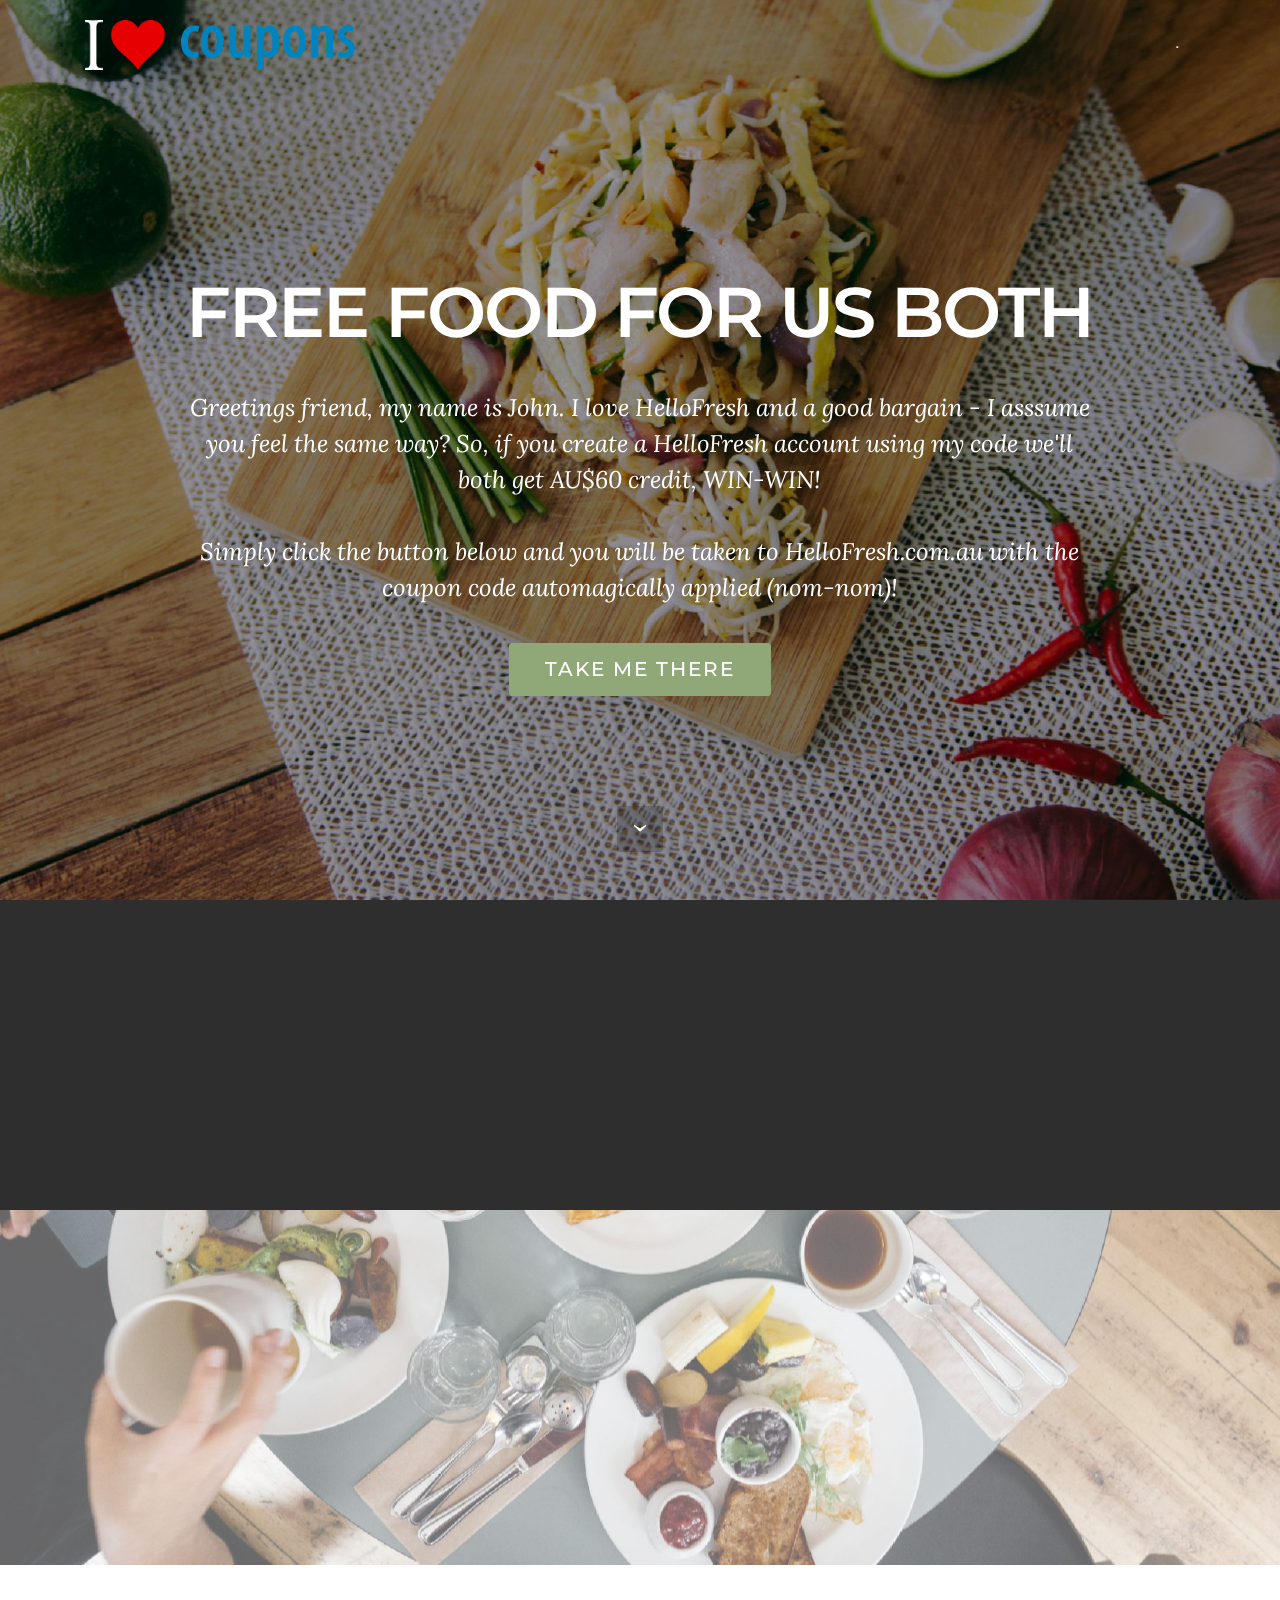
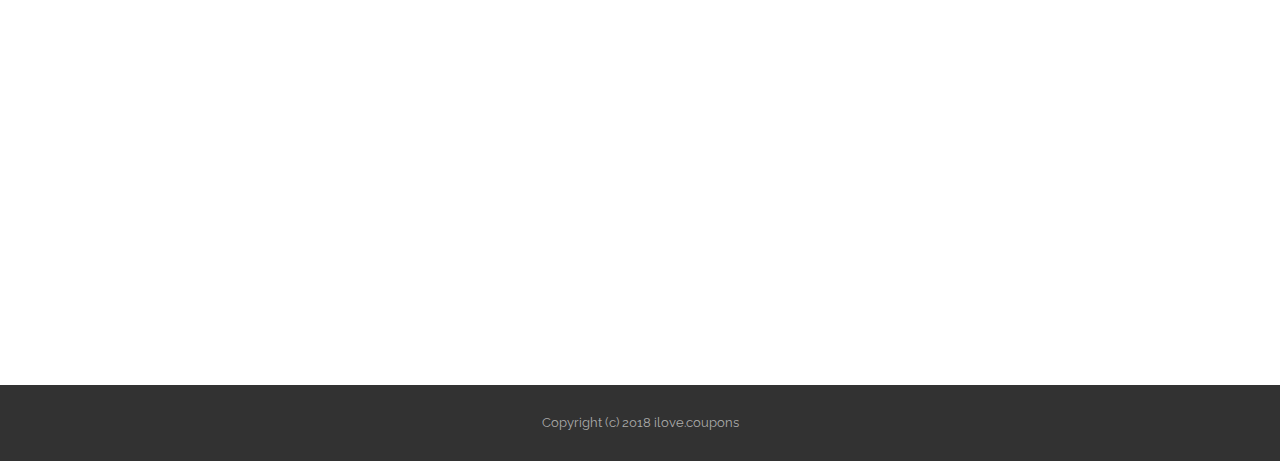
<file: hellofresh.html>
<!DOCTYPE html>
<html >
<head>
  <!-- Site made with Mobirise Website Builder v4.5.4, https://mobirise.com -->
  <meta charset="UTF-8">
  <meta http-equiv="X-UA-Compatible" content="IE=edge">
  <meta name="generator" content="Mobirise v4.5.4, mobirise.com">
  <meta name="viewport" content="width=device-width, initial-scale=1, minimum-scale=1">
  <link rel="shortcut icon" href="assets/images/ilove-coupons-692x128.png" type="image/x-icon">
  <meta name="description" content="Get $ 30 off HelloFresh, pure and simple!">
  <title>I Love HelloFresh</title>
  <link rel="stylesheet" href="assets/bootstrap-material-design-font/css/material.css">
  <link rel="stylesheet" href="https://fonts.googleapis.com/css?family=Montserrat:400,700">
  <link rel="stylesheet" href="https://fonts.googleapis.com/css?family=Raleway:100,100i,200,200i,300,300i,400,400i,500,500i,600,600i,700,700i,800,800i,900,900i">
  <link rel="stylesheet" href="https://fonts.googleapis.com/css?family=Lora:400,700,400italic,700italic&subset=latin">
  <link rel="stylesheet" href="assets/tether/tether.min.css">
  <link rel="stylesheet" href="assets/bootstrap/css/bootstrap.min.css">
  <link rel="stylesheet" href="assets/dropdown/css/style.css">
  <link rel="stylesheet" href="assets/socicon/css/styles.css">
  <link rel="stylesheet" href="assets/animate.css/animate.min.css">
  <link rel="stylesheet" href="assets/theme/css/style.css">
  <link rel="stylesheet" href="assets/mobirise/css/mbr-additional.css" type="text/css">
  
  <!-- Global site tag (gtag.js) - Google Ads: 849410455 -->
  <script async src="https://www.googletagmanager.com/gtag/js?id=AW-849410455"></script>
  <script>
    window.dataLayer = window.dataLayer || [];
    function gtag(){dataLayer.push(arguments);}
    gtag('js', new Date());
    gtag('config', 'AW-849410455');
  </script>
  <!-- Event snippet for Discount conversion page
  In your html page, add the snippet and call gtag_report_conversion when someone clicks on the chosen link or button. -->
  <script>
  function gtag_report_conversion(url) {
    var callback = function () {
      if (typeof(url) != 'undefined') {
        window.location = url;
      }
    };
    gtag('event', 'conversion', {
        'send_to': 'AW-849410455/EZCvCJPCq7MBEJfzg5UD',
        'transaction_id': '',
        'event_callback': callback
    });
    return false;
  }
  </script>
  
</head>
<body>
<section id="menu-a" data-rv-view="15">

    <nav class="navbar navbar-dropdown transparent bg-color">
        <div class="container">

            <div class="mbr-table">
                <div class="mbr-table-cell">

                    <div class="navbar-brand">
                        <span class="navbar-logo"><img src="assets/images/ilove-coupons-692x128.png" alt="Mobirise"></span>
                        
                    </div>

                </div>
                <div class="mbr-table-cell">

                    <button class="navbar-toggler pull-xs-right hidden-md-up" type="button" data-toggle="collapse" data-target="#exCollapsingNavbar">
                        <div class="hamburger-icon"></div>
                    </button>

                    <ul class="nav-dropdown collapse pull-xs-right nav navbar-nav navbar-toggleable-sm" id="exCollapsingNavbar"><li class="nav-item"><a class="nav-link link" href="https://mobirise.com/">.</a></li></ul>
                    <button hidden="" class="navbar-toggler navbar-close" type="button" data-toggle="collapse" data-target="#exCollapsingNavbar">
                        <div class="close-icon"></div>
                    </button>

                </div>
            </div>

        </div>
    </nav>

</section>

<section class="engine"><a href="https://mobirise.co/g">create your own website</a></section><section class="mbr-section mbr-section-hero mbr-section-full mbr-section-with-arrow mbr-parallax-background mbr-after-navbar" id="header1-1" data-rv-view="0" style="background-image: url(assets/images/mbr-2000x1333.jpg);">

    <div class="mbr-overlay" style="opacity: 0.4; background-color: rgb(0, 0, 0);"></div>

    <div class="mbr-table-cell">

        <div class="container">
            <div class="row">
                <div class="mbr-section col-md-10 col-md-offset-1 text-xs-center">

                    <h1 class="mbr-section-title display-1"><br>FREE FOOD FOR US BOTH</h1>
                    <p class="mbr-section-lead lead"><br>Greetings friend, my name is John.&nbsp;I love HelloFresh and a good bargain - I asssume you feel the same way? So, if you create a HelloFresh account using my code we'll both get AU$60 credit, WIN-WIN!<br><br>Simply click the button below and you will be taken to HelloFresh.com.au with the coupon code automagically applied (nom-nom)!</p>
                    <!--<p class="mbr-section-lead lead"><br>Greetings friend, my name is John.&nbsp;I love HelloFresh and a good bargain - I asssume you feel the same way? So, if you create a HelloFresh account using my code you'll get 40% off and I'll get $10 credit, WIN-WIN!<br><br>Simply click the button below and you will be taken to HelloFresh.com.au with the coupon code <strong>HFHEALTH40</strong> automagically applied (nom-nom)!</p>-->
                    <div class="mbr-section-btn"><a class="btn btn-lg btn-success" href="https://www.hellofresh.com.au/pages/raf_lp11?c=HS-0YQR5XOQG" onclick="return gtag_report_conversion('https://www.hellofresh.com.au/pages/raf_lp11?c=HS-0YQR5XOQG')">TAKE ME THERE</a> </div>
                    <!--<div class="mbr-section-btn"><a class="btn btn-lg btn-success" href="https://www.yourhealth.net.au/hello-fresh/?c=HFHEALTH40" onclick="return gtag_report_conversion('https://www.yourhealth.net.au/hello-fresh/?c=HFHEALTH40')">TAKE ME THERE</a> </div>-->
                </div>
            </div>
        </div>
    </div>

    <div class="mbr-arrow mbr-arrow-floating" aria-hidden="true"><a href="#social-buttons3-2"><i class="mbr-arrow-icon"></i></a></div>

</section>

<section class="mbr-section mbr-section-md-padding" id="social-buttons3-2" data-rv-view="3" style="background-color: rgb(46, 46, 46); padding-top: 90px; padding-bottom: 90px;">
    
    <div class="container">
        <div class="row">
            <div class="col-md-8 col-md-offset-2 text-xs-center">
                <h3 class="mbr-section-title display-2">TELL YOUR FRIENDS!</h3>
                <div>

                  <div class="mbr-social-likes" data-counters="false">
                    <span class="btn btn-social facebook" title="Share link on Facebook">
                        <i class="socicon socicon-facebook"></i>
                    </span>
                    <span class="btn btn-social twitter" title="Share link on Twitter">
                        <i class="socicon socicon-twitter"></i>
                    </span>
                    <span class="btn btn-social plusone" title="Share link on Google+">
                        <i class="socicon socicon-googleplus"></i>
                    </span>
                    
                    
                  </div>

                </div>
            </div>
        </div>
    </div>
</section>

<section class="mbr-section mbr-parallax-background" id="testimonials4-1" data-rv-view="7" style="background-image: url(assets/images/mbr-1-2000x1333.jpg); padding-top: 120px; padding-bottom: 120px;">

    <div class="mbr-overlay" style="opacity: 0.4; background-color: rgb(255, 255, 255);">
    </div>

        <div class="mbr-section mbr-section__container mbr-section__container--middle">
            <div class="container">
                <div class="row">
                    <div class="col-xs-12 text-xs-center">
                        <h3 class="mbr-section-title display-2">WHAT OTHERS ARE SAYING...</h3>
                        
                    </div>
                </div>
            </div>
        </div>


    <div class="mbr-section mbr-section-nopadding">
        <div class="container">
            <div class="row">

                <div class="col-xs-12">

                    <div class="mbr-testimonial card">
                        <div class="card-block"><p>“Great to be in business with you Jools, can't fault the 50-50 split, it's a better deal than my local butcher, baker or candlestick maker. Kudos to the max”</p></div>
                        <div class="mbr-author card-footer">
                            
                            <div class="mbr-author-name">Ann Ona Mouse.</div>
                            
                        </div>
                    </div><div class="mbr-testimonial card">
                        <div class="card-block"><p>“First of all hats off to you for the effort and laying this deal on the table, it's put food on mine and for that I'm eternally grateful. Now if I could just order one more little mint. Bon Appétit!”</p></div>
                        <div class="mbr-author card-footer">
                            
                            <div class="mbr-author-name">Mr Creosote</div>
                            
                        </div>
                    </div>

                </div>

            </div>

        </div>
    </div>
</section>

<footer class="mbr-small-footer mbr-section mbr-section-nopadding" id="footer1-2" data-rv-view="5" style="background-color: rgb(50, 50, 50); padding-top: 1.75rem; padding-bottom: 1.75rem;">
    
    <div class="container text-xs-center">
        <p>Copyright (c) 2018 ilove.coupons</p>
    </div>
</footer>


  <script src="assets/web/assets/jquery/jquery.min.js"></script>
  <script src="assets/tether/tether.min.js"></script>
  <script src="assets/bootstrap/js/bootstrap.min.js"></script>
  <script src="assets/smooth-scroll/smooth-scroll.js"></script>
  <script src="assets/touch-swipe/jquery.touch-swipe.min.js"></script>
  <script src="assets/jarallax/jarallax.js"></script>
  <script src="assets/dropdown/js/script.min.js"></script>
  <script src="assets/viewport-checker/jquery.viewportchecker.js"></script>
  <script src="assets/social-likes/social-likes.js"></script>
  <script src="assets/theme/js/script.js"></script>
  
  
  <input name="animation" type="hidden">
  </body>
</html>
</file>
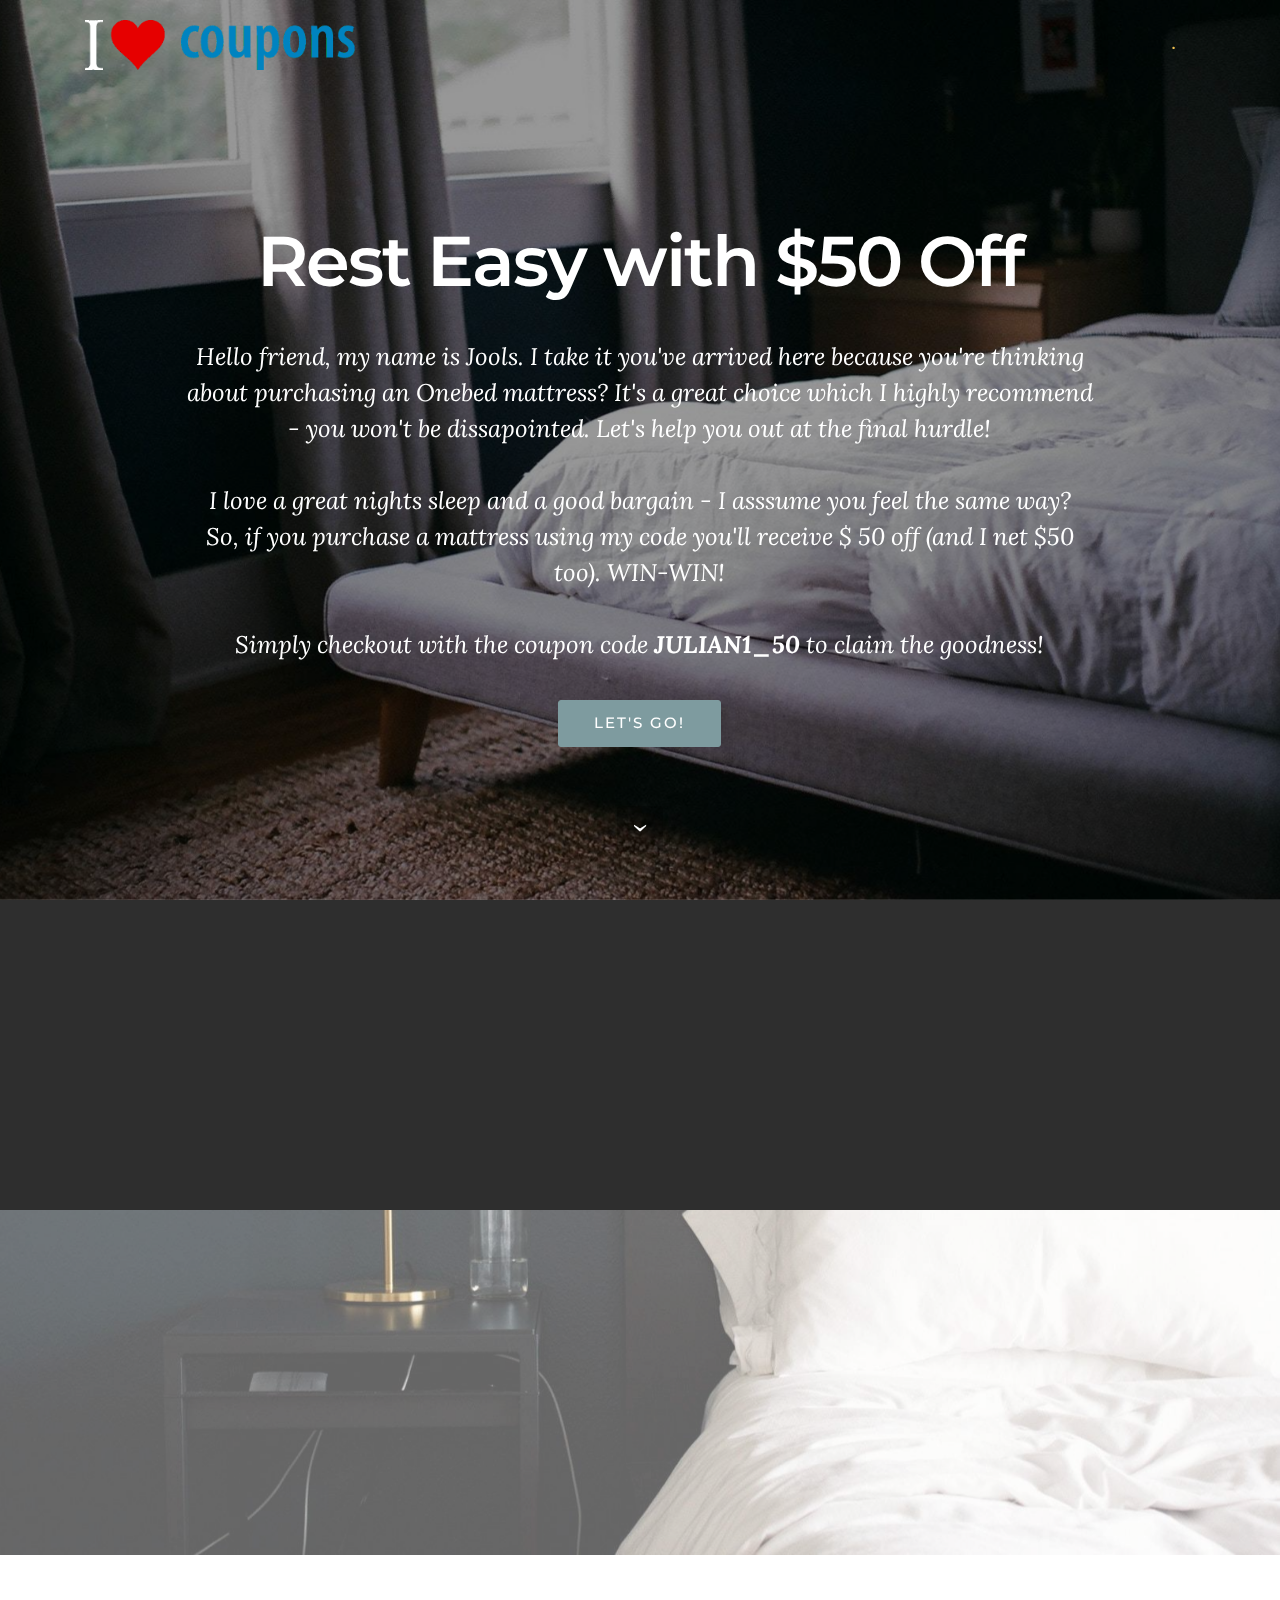
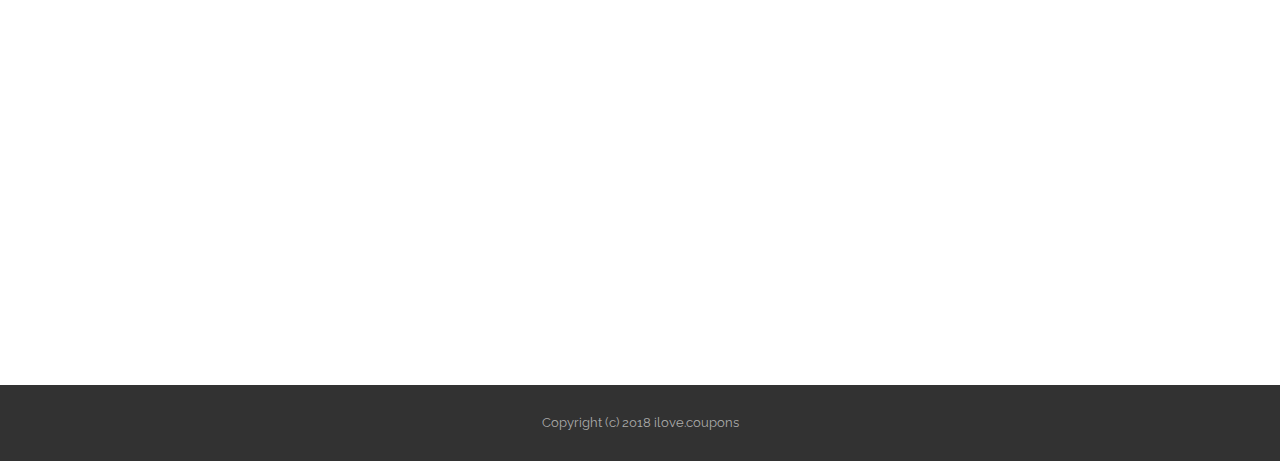
<file: onebed.html>
<!DOCTYPE html>
<html >
<head>
  <!-- Site made with Mobirise Website Builder v4.5.4, https://mobirise.com -->
  <meta charset="UTF-8">
  <meta http-equiv="X-UA-Compatible" content="IE=edge">
  <meta name="generator" content="Mobirise v4.5.4, mobirise.com">
  <meta name="viewport" content="width=device-width, initial-scale=1, minimum-scale=1">
  <link rel="shortcut icon" href="assets/images/ilove-coupons-692x128.png" type="image/x-icon">
  <meta name="description" content="Get $ 50 off a Onebed Mattress - Rest easy!">
  <title>I Love Onebed</title>
  <link rel="stylesheet" href="assets/bootstrap-material-design-font/css/material.css">
  <link rel="stylesheet" href="https://fonts.googleapis.com/css?family=Montserrat:400,700">
  <link rel="stylesheet" href="https://fonts.googleapis.com/css?family=Raleway:100,100i,200,200i,300,300i,400,400i,500,500i,600,600i,700,700i,800,800i,900,900i">
  <link rel="stylesheet" href="https://fonts.googleapis.com/css?family=Lora:400,700,400italic,700italic&subset=latin">
  <link rel="stylesheet" href="assets/tether/tether.min.css">
  <link rel="stylesheet" href="assets/bootstrap/css/bootstrap.min.css">
  <link rel="stylesheet" href="assets/dropdown/css/style.css">
  <link rel="stylesheet" href="assets/socicon/css/styles.css">
  <link rel="stylesheet" href="assets/animate.css/animate.min.css">
  <link rel="stylesheet" href="assets/theme/css/style.css">
  <link rel="stylesheet" href="assets/mobirise/css/mbr-additional.css" type="text/css">
  
  
  
</head>
<body>
<section id="menu-13" data-rv-view="100">

    <nav class="navbar navbar-dropdown transparent bg-color">
        <div class="container">

            <div class="mbr-table">
                <div class="mbr-table-cell">

                    <div class="navbar-brand">
                        <span class="navbar-logo"><img src="assets/images/ilove-coupons-692x128.png" alt="Mobirise"></span>
                        
                    </div>

                </div>
                <div class="mbr-table-cell">

                    <button class="navbar-toggler pull-xs-right hidden-md-up" type="button" data-toggle="collapse" data-target="#exCollapsingNavbar">
                        <div class="hamburger-icon"></div>
                    </button>

                    <ul class="nav-dropdown collapse pull-xs-right nav navbar-nav navbar-toggleable-sm" id="exCollapsingNavbar"><li class="nav-item"><a class="nav-link link" href="https://mobirise.com/">.</a></li></ul>
                    <button hidden="" class="navbar-toggler navbar-close" type="button" data-toggle="collapse" data-target="#exCollapsingNavbar">
                        <div class="close-icon"></div>
                    </button>

                </div>
            </div>

        </div>
    </nav>

</section>

<section class="engine"><a href="https://mobirise.co/b">free web page creator</a></section><section class="mbr-section mbr-section-hero mbr-section-full mbr-section-with-arrow mbr-parallax-background mbr-after-navbar" id="header1-z" data-rv-view="86" style="background-image: url(assets/images/mbr-1628x1080.jpg);">

    <div class="mbr-overlay" style="opacity: 0.4; background-color: rgb(0, 0, 0);"></div>

    <div class="mbr-table-cell">

        <div class="container">
            <div class="row">
                <div class="mbr-section col-md-10 col-md-offset-1 text-xs-center">

                    <h1 class="mbr-section-title display-1"><br>Rest Easy with $50 Off</h1>
                    <p class="mbr-section-lead lead"><br>Hello friend, my name is Jools. I take it you've arrived here because you're thinking about purchasing an Onebed mattress? It's a great choice which I highly recommend - you won't be dissapointed. Let's help you out at the final hurdle!<br><br>I love a great nights sleep and a good bargain - I asssume you feel the same way?<br>So, if you purchase a mattress using my code you'll receive $ 50 off (and I net $50 too). WIN-WIN!<br><br>Simply checkout&nbsp;with the coupon code <strong>JULIAN1_50</strong> to claim the goodness!</p>
                    <div class="mbr-section-btn"><a class="btn btn-lg btn-info" href="https://www.onebed.com.au">LET'S GO!</a> </div>
                </div>
            </div>
        </div>
    </div>

    <div class="mbr-arrow mbr-arrow-floating" aria-hidden="true"><a href="#social-buttons3-10"><i class="mbr-arrow-icon"></i></a></div>

</section>

<section class="mbr-section mbr-section-md-padding" id="social-buttons3-10" data-rv-view="89" style="background-color: rgb(46, 46, 46); padding-top: 90px; padding-bottom: 90px;">
    
    <div class="container">
        <div class="row">
            <div class="col-md-8 col-md-offset-2 text-xs-center">
                <h3 class="mbr-section-title display-2">TELL YOUR FRIENDS!</h3>
                <div>

                  <div class="mbr-social-likes" data-counters="false">
                    <span class="btn btn-social facebook" title="Share link on Facebook">
                        <i class="socicon socicon-facebook"></i>
                    </span>
                    <span class="btn btn-social twitter" title="Share link on Twitter">
                        <i class="socicon socicon-twitter"></i>
                    </span>
                    <span class="btn btn-social plusone" title="Share link on Google+">
                        <i class="socicon socicon-googleplus"></i>
                    </span>
                    
                    
                  </div>

                </div>
            </div>
        </div>
    </div>
</section>

<section class="mbr-section mbr-parallax-background" id="testimonials4-12" data-rv-view="93" style="background-image: url(assets/images/mbr-2-1620x1080.jpg); padding-top: 120px; padding-bottom: 120px;">

    <div class="mbr-overlay" style="opacity: 0.4; background-color: rgb(255, 255, 255);">
    </div>

        <div class="mbr-section mbr-section__container mbr-section__container--middle">
            <div class="container">
                <div class="row">
                    <div class="col-xs-12 text-xs-center">
                        <h3 class="mbr-section-title display-2">WHAT OTHERS ARE SAYING...</h3>
                        
                    </div>
                </div>
            </div>
        </div>


    <div class="mbr-section mbr-section-nopadding">
        <div class="container">
            <div class="row">

                <div class="col-xs-12">

                    <div class="mbr-testimonial card">
                        <div class="card-block"><p>“Great to do business with you Jools, can't fault the 1-1 split, it's a better deal than my local slumber merchant can muster. Kudos to the max”</p></div>
                        <div class="mbr-author card-footer">
                            
                            <div class="mbr-author-name">Ann Ona Mouse.</div>
                            
                        </div>
                    </div><div class="mbr-testimonial card">
                        <div class="card-block"><p>“First of all hats off to you for the effort and laying this deal on the table. It's put some serious comfort into my nights and kicked the bad back out for good. Bon Nuit!”</p></div>
                        <div class="mbr-author card-footer">
                            
                            <div class="mbr-author-name">Mr S Leep</div>
                            
                        </div>
                    </div>

                </div>

            </div>

        </div>
    </div>
</section>

<footer class="mbr-small-footer mbr-section mbr-section-nopadding" id="footer1-11" data-rv-view="91" style="background-color: rgb(50, 50, 50); padding-top: 1.75rem; padding-bottom: 1.75rem;">
    
    <div class="container text-xs-center">
        <p>Copyright (c) 2018 ilove.coupons</p>
    </div>
</footer>


  <script src="assets/web/assets/jquery/jquery.min.js"></script>
  <script src="assets/tether/tether.min.js"></script>
  <script src="assets/bootstrap/js/bootstrap.min.js"></script>
  <script src="assets/smooth-scroll/smooth-scroll.js"></script>
  <script src="assets/touch-swipe/jquery.touch-swipe.min.js"></script>
  <script src="assets/jarallax/jarallax.js"></script>
  <script src="assets/dropdown/js/script.min.js"></script>
  <script src="assets/viewport-checker/jquery.viewportchecker.js"></script>
  <script src="assets/social-likes/social-likes.js"></script>
  <script src="assets/theme/js/script.js"></script>
  
  
  <input name="animation" type="hidden">
  </body>
</html>
</file>
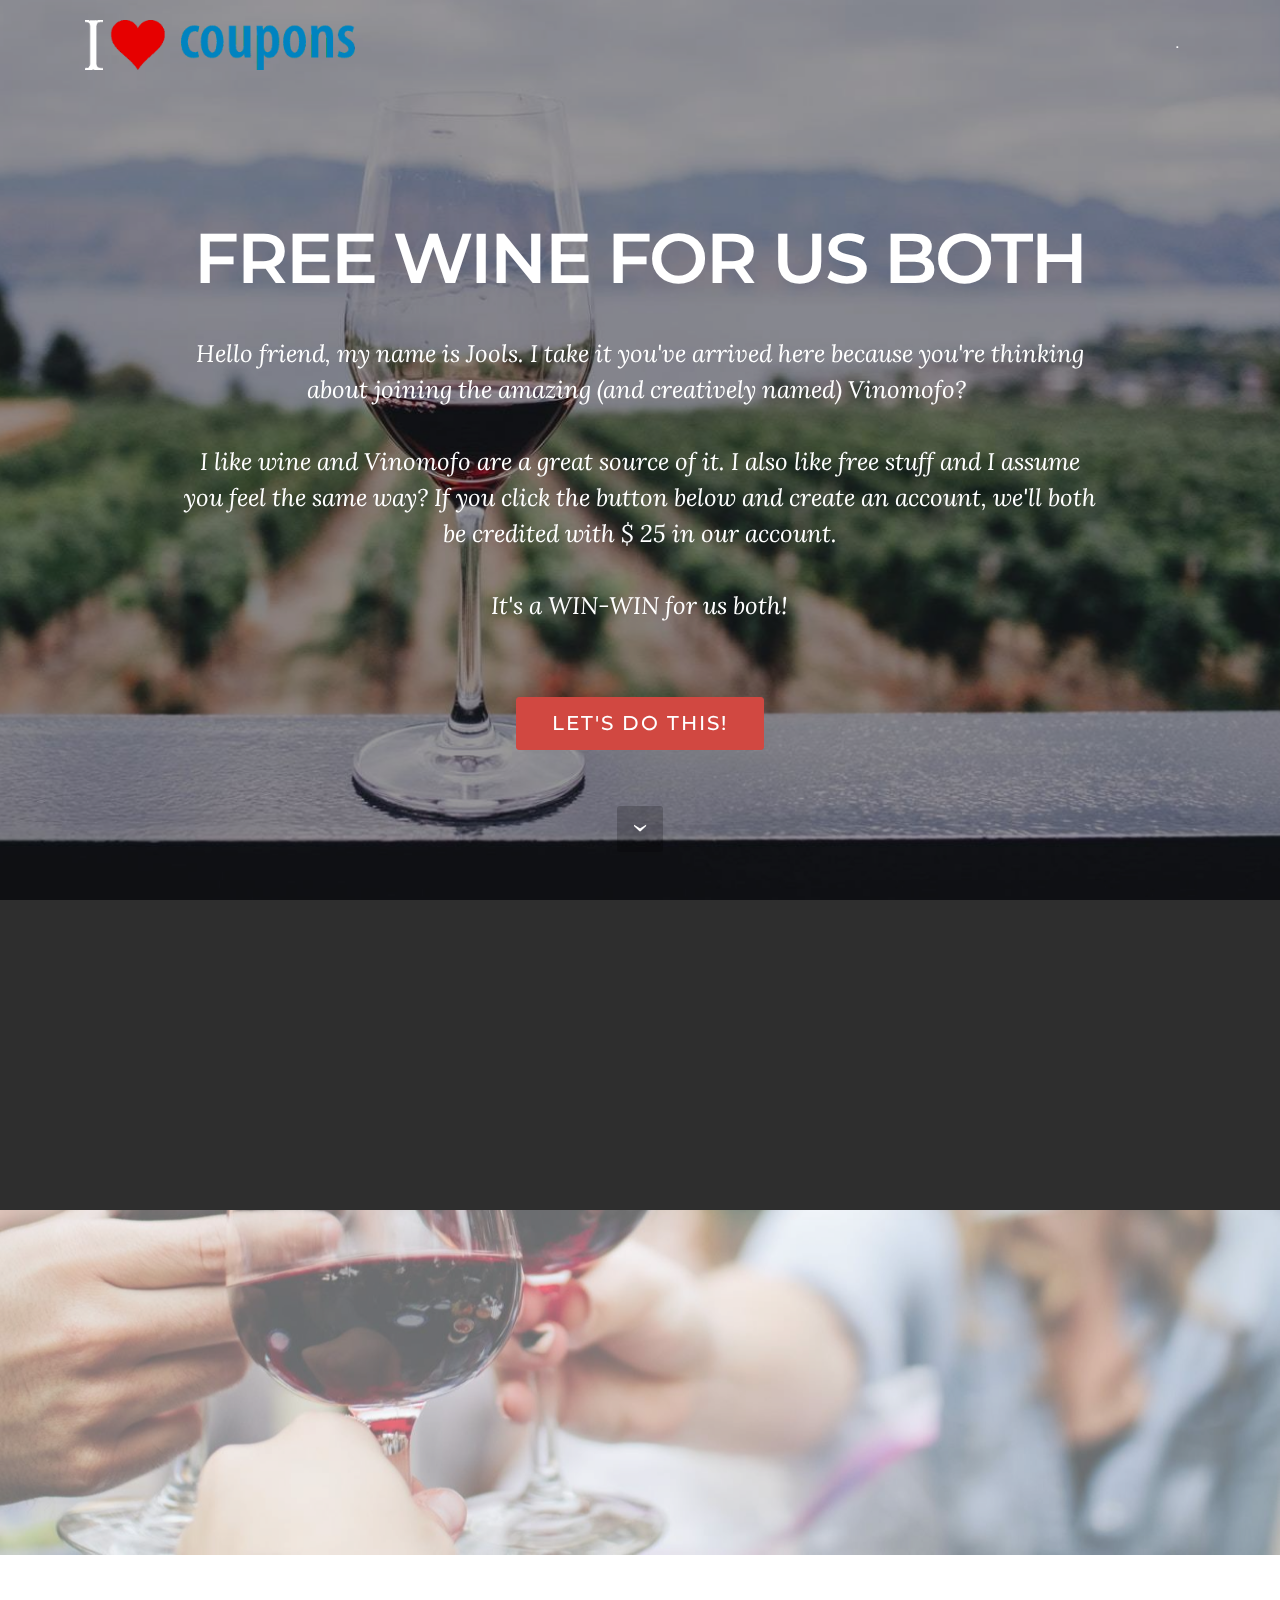
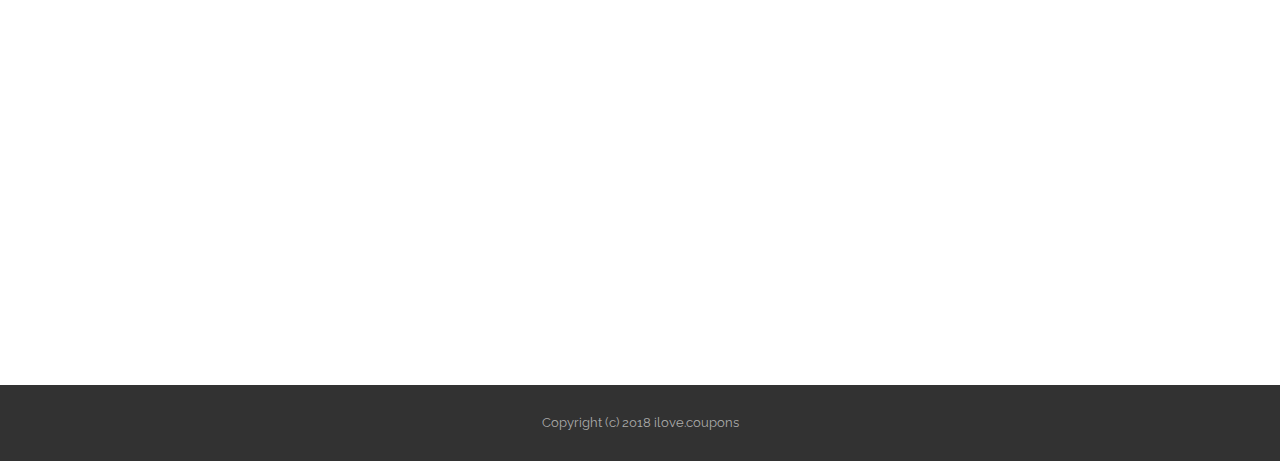
<file: vinomofo.html>
<!DOCTYPE html>
<html >
<head>
  <!-- Site made with Mobirise Website Builder v4.5.4, https://mobirise.com -->
  <meta charset="UTF-8">
  <meta http-equiv="X-UA-Compatible" content="IE=edge">
  <meta name="generator" content="Mobirise v4.5.4, mobirise.com">
  <meta name="viewport" content="width=device-width, initial-scale=1, minimum-scale=1">
  <link rel="shortcut icon" href="assets/images/ilove-coupons-692x128.png" type="image/x-icon">
  <meta name="description" content="Get $ 250 off an Escosa Matress - Rest easy!">
  <title>I Love Vinomofo</title>
  <link rel="stylesheet" href="assets/bootstrap-material-design-font/css/material.css">
  <link rel="stylesheet" href="https://fonts.googleapis.com/css?family=Montserrat:400,700">
  <link rel="stylesheet" href="https://fonts.googleapis.com/css?family=Raleway:100,100i,200,200i,300,300i,400,400i,500,500i,600,600i,700,700i,800,800i,900,900i">
  <link rel="stylesheet" href="https://fonts.googleapis.com/css?family=Lora:400,700,400italic,700italic&subset=latin">
  <link rel="stylesheet" href="assets/tether/tether.min.css">
  <link rel="stylesheet" href="assets/bootstrap/css/bootstrap.min.css">
  <link rel="stylesheet" href="assets/dropdown/css/style.css">
  <link rel="stylesheet" href="assets/socicon/css/styles.css">
  <link rel="stylesheet" href="assets/animate.css/animate.min.css">
  <link rel="stylesheet" href="assets/theme/css/style.css">
  <link rel="stylesheet" href="assets/mobirise/css/mbr-additional.css" type="text/css">
  
  
  
</head>
<body>
<section id="menu-t" data-rv-view="82">

    <nav class="navbar navbar-dropdown transparent bg-color">
        <div class="container">

            <div class="mbr-table">
                <div class="mbr-table-cell">

                    <div class="navbar-brand">
                        <span class="navbar-logo"><img src="assets/images/ilove-coupons-692x128.png" alt="Mobirise"></span>
                        
                    </div>

                </div>
                <div class="mbr-table-cell">

                    <button class="navbar-toggler pull-xs-right hidden-md-up" type="button" data-toggle="collapse" data-target="#exCollapsingNavbar">
                        <div class="hamburger-icon"></div>
                    </button>

                    <ul class="nav-dropdown collapse pull-xs-right nav navbar-nav navbar-toggleable-sm" id="exCollapsingNavbar"><li class="nav-item"><a class="nav-link link" href="https://mobirise.com/">.</a></li></ul>
                    <button hidden="" class="navbar-toggler navbar-close" type="button" data-toggle="collapse" data-target="#exCollapsingNavbar">
                        <div class="close-icon"></div>
                    </button>

                </div>
            </div>

        </div>
    </nav>

</section>

<section class="engine"><a href="https://mobirise.co/f">free bootstrap builder</a></section><section class="mbr-section mbr-section-hero mbr-section-full mbr-section-with-arrow mbr-parallax-background mbr-after-navbar" id="header1-p" data-rv-view="68" style="background-image: url(assets/images/mbr-3-1620x1080.jpg);">

    <div class="mbr-overlay" style="opacity: 0.4; background-color: rgb(0, 0, 0);"></div>

    <div class="mbr-table-cell">

        <div class="container">
            <div class="row">
                <div class="mbr-section col-md-10 col-md-offset-1 text-xs-center">

                    <h1 class="mbr-section-title display-1"><br>FREE WINE FOR US BOTH</h1>
                    <p class="mbr-section-lead lead"><br>Hello friend, my name is Jools. I take it you've arrived here because you're thinking about joining the amazing (and creatively named) Vinomofo?&nbsp;<br><br>I like wine and Vinomofo are a great source of it. I also like free stuff and I assume you feel the same way? If you click the button below and create an account, we'll both be credited with $ 25 in our account.<br><br>It's a WIN-WIN for us both!<br><br></p>
                    <div class="mbr-section-btn"><a class="btn btn-lg btn-danger" href="https://www.vinomofo.com/jools">LET'S DO THIS!</a> </div>
                </div>
            </div>
        </div>
    </div>

    <div class="mbr-arrow mbr-arrow-floating" aria-hidden="true"><a href="#social-buttons3-q"><i class="mbr-arrow-icon"></i></a></div>

</section>

<section class="mbr-section mbr-section-md-padding" id="social-buttons3-q" data-rv-view="71" style="background-color: rgb(46, 46, 46); padding-top: 90px; padding-bottom: 90px;">
    
    <div class="container">
        <div class="row">
            <div class="col-md-8 col-md-offset-2 text-xs-center">
                <h3 class="mbr-section-title display-2">TELL YOUR FRIENDS!</h3>
                <div>

                  <div class="mbr-social-likes" data-counters="false">
                    <span class="btn btn-social facebook" title="Share link on Facebook">
                        <i class="socicon socicon-facebook"></i>
                    </span>
                    <span class="btn btn-social twitter" title="Share link on Twitter">
                        <i class="socicon socicon-twitter"></i>
                    </span>
                    <span class="btn btn-social plusone" title="Share link on Google+">
                        <i class="socicon socicon-googleplus"></i>
                    </span>
                    
                    
                  </div>

                </div>
            </div>
        </div>
    </div>
</section>

<section class="mbr-section mbr-parallax-background" id="testimonials4-s" data-rv-view="75" style="background-image: url(assets/images/mbr-6-1620x1080.jpg); padding-top: 120px; padding-bottom: 120px;">

    <div class="mbr-overlay" style="opacity: 0.4; background-color: rgb(255, 255, 255);">
    </div>

        <div class="mbr-section mbr-section__container mbr-section__container--middle">
            <div class="container">
                <div class="row">
                    <div class="col-xs-12 text-xs-center">
                        <h3 class="mbr-section-title display-2">WHAT OTHERS ARE SAYING...</h3>
                        
                    </div>
                </div>
            </div>
        </div>


    <div class="mbr-section mbr-section-nopadding">
        <div class="container">
            <div class="row">

                <div class="col-xs-12">

                    <div class="mbr-testimonial card">
                        <div class="card-block"><p>“Great to be in business with you Jools, can't fault the 50-50 split, it's a much better deal than my local vineyard can offer. Kudos to the max”</p></div>
                        <div class="mbr-author card-footer">
                            
                            <div class="mbr-author-name">Ann Ona Mouse.</div>
                            
                        </div>
                    </div><div class="mbr-testimonial card">
                        <div class="card-block"><p>“First of all hats off to you for the effort and laying this deal on the table. Since I took you up the $ 25 of wine I earnt has developed into a grade 10 hangover! Seriously kids, drink responsibly!!”</p></div>
                        <div class="mbr-author card-footer">
                            
                            <div class="mbr-author-name">Mr Ung Dover</div>
                            
                        </div>
                    </div>

                </div>

            </div>

        </div>
    </div>
</section>

<footer class="mbr-small-footer mbr-section mbr-section-nopadding" id="footer1-r" data-rv-view="73" style="background-color: rgb(50, 50, 50); padding-top: 1.75rem; padding-bottom: 1.75rem;">
    
    <div class="container text-xs-center">
        <p>Copyright (c) 2018 ilove.coupons</p>
    </div>
</footer>


  <script src="assets/web/assets/jquery/jquery.min.js"></script>
  <script src="assets/tether/tether.min.js"></script>
  <script src="assets/bootstrap/js/bootstrap.min.js"></script>
  <script src="assets/smooth-scroll/smooth-scroll.js"></script>
  <script src="assets/touch-swipe/jquery.touch-swipe.min.js"></script>
  <script src="assets/jarallax/jarallax.js"></script>
  <script src="assets/dropdown/js/script.min.js"></script>
  <script src="assets/viewport-checker/jquery.viewportchecker.js"></script>
  <script src="assets/social-likes/social-likes.js"></script>
  <script src="assets/theme/js/script.js"></script>
  
  
  <input name="animation" type="hidden">
  </body>
</html>
</file>
<file: assets/bootstrap-material-design-font/css/material.css>
@font-face {
  font-family: 'Material-Design-Icons';
  src: url('../fonts/Material-Design-Icons.eot?3ocs8m');
  src: url('../fonts/Material-Design-Icons.eot?#iefix3ocs8m') format('embedded-opentype'), url('../fonts/Material-Design-Icons.woff?3ocs8m') format('woff'), url('../fonts/Material-Design-Icons.ttf?3ocs8m') format('truetype'), url('../fonts/Material-Design-Icons.svg?3ocs8m#Material-Design-Icons') format('svg');
  font-weight: normal;
  font-style: normal;
}
[class^="mdi-"],
[class*="mdi-"] {
  speak: none;
  display: inline-block;
  font-style: normal;
  font-variant:normal;
  font-weight:normal;
  /*font-size:24px;*/
  line-height:1;
  font-family:'Material-Design-Icons' !important;
  text-rendering: auto;
  
  -webkit-font-smoothing: antialiased;
  -moz-osx-font-smoothing: grayscale;
  -webkit-transform: translate(0, 0);
      -ms-transform: translate(0, 0);
          transform: translate(0, 0);
}
[class^="mdi-"]:before,
[class*="mdi-"]:before {
  display: inline-block;
  speak: none;
  text-decoration: inherit;
}
[class^="mdi-"].pull-left,
[class*="mdi-"].pull-left {
  margin-right: .3em;
}
[class^="mdi-"].pull-right,
[class*="mdi-"].pull-right {
  margin-left: .3em;
}
[class^="mdi-"].mdi-lg:before,
[class*="mdi-"].mdi-lg:before,
[class^="mdi-"].mdi-lg:after,
[class*="mdi-"].mdi-lg:after {
  font-size: 1.33333333em;
  line-height: 0.75em;
  vertical-align: -15%;
}
[class^="mdi-"].mdi-2x:before,
[class*="mdi-"].mdi-2x:before,
[class^="mdi-"].mdi-2x:after,
[class*="mdi-"].mdi-2x:after {
  font-size: 2em;
}
[class^="mdi-"].mdi-3x:before,
[class*="mdi-"].mdi-3x:before,
[class^="mdi-"].mdi-3x:after,
[class*="mdi-"].mdi-3x:after {
  font-size: 3em;
}
[class^="mdi-"].mdi-4x:before,
[class*="mdi-"].mdi-4x:before,
[class^="mdi-"].mdi-4x:after,
[class*="mdi-"].mdi-4x:after {
  font-size: 4em;
}
[class^="mdi-"].mdi-5x:before,
[class*="mdi-"].mdi-5x:before,
[class^="mdi-"].mdi-5x:after,
[class*="mdi-"].mdi-5x:after {
  font-size: 5em;
}
[class^="mdi-device-signal-cellular-"]:after,
[class^="mdi-device-battery-"]:after,
[class^="mdi-device-battery-charging-"]:after,
[class^="mdi-device-signal-cellular-connected-no-internet-"]:after,
[class^="mdi-device-signal-wifi-"]:after,
[class^="mdi-device-signal-wifi-statusbar-not-connected"]:after,
.mdi-device-network-wifi:after {
  opacity: .3;
  position: absolute;
  left: 0;
  top: 0;
  z-index: 1;
  display: inline-block;
  speak: none;
  text-decoration: inherit;
}
[class^="mdi-device-signal-cellular-"]:after {
  content: "\e758";
}
[class^="mdi-device-battery-"]:after {
  content: "\e735";
}
[class^="mdi-device-battery-charging-"]:after {
  content: "\e733";
}
[class^="mdi-device-signal-cellular-connected-no-internet-"]:after {
  content: "\e75d";
}
[class^="mdi-device-signal-wifi-"]:after,
.mdi-device-network-wifi:after {
  content: "\e765";
}
[class^="mdi-device-signal-wifi-statusbasr-not-connected"]:after {
  content: "\e8f7";
}
.mdi-device-signal-cellular-off:after,
.mdi-device-signal-cellular-null:after,
.mdi-device-signal-cellular-no-sim:after,
.mdi-device-signal-wifi-off:after,
.mdi-device-signal-wifi-4-bar:after,
.mdi-device-signal-cellular-4-bar:after,
.mdi-device-battery-alert:after,
.mdi-device-signal-cellular-connected-no-internet-4-bar:after,
.mdi-device-battery-std:after,
.mdi-device-battery-full .mdi-device-battery-unknown:after {
  content: "";
}
.mdi-fw {
  width: 1.28571429em;
  text-align: center;
}
.mdi-ul {
  padding-left: 0;
  margin-left: 2.14285714em;
  list-style-type: none;
}
.mdi-ul > li {
  position: relative;
}
.mdi-li {
  position: absolute;
  left: -2.14285714em;
  width: 2.14285714em;
  top: 0.14285714em;
  text-align: center;
}
.mdi-li.mdi-lg {
  left: -1.85714286em;
}
.mdi-border {
  padding: .2em .25em .15em;
  border: solid 0.08em #eeeeee;
  border-radius: .1em;
}
.mdi-spin {
  -webkit-animation: mdi-spin 2s infinite linear;
  animation: mdi-spin 2s infinite linear;
  -webkit-transform-origin: 50% 50%;
  -ms-transform-origin: 50% 50%;
      transform-origin: 50% 50%;
}
.mdi-pulse {
  -webkit-animation: mdi-spin 1s steps(8) infinite;
  animation: mdi-spin 1s steps(8) infinite;
  -webkit-transform-origin: 50% 50%;
  -ms-transform-origin: 50% 50%;
      transform-origin: 50% 50%;
}
@-webkit-keyframes mdi-spin {
  0% {
    -webkit-transform: rotate(0deg);
    transform: rotate(0deg);
  }
  100% {
    -webkit-transform: rotate(359deg);
    transform: rotate(359deg);
  }
}
@keyframes mdi-spin {
  0% {
    -webkit-transform: rotate(0deg);
    transform: rotate(0deg);
  }
  100% {
    -webkit-transform: rotate(359deg);
    transform: rotate(359deg);
  }
}
.mdi-rotate-90 {
  filter: progid:DXImageTransform.Microsoft.BasicImage(rotation=1);
  -webkit-transform: rotate(90deg);
  -ms-transform: rotate(90deg);
  transform: rotate(90deg);
}
.mdi-rotate-180 {
  filter: progid:DXImageTransform.Microsoft.BasicImage(rotation=2);
  -webkit-transform: rotate(180deg);
  -ms-transform: rotate(180deg);
  transform: rotate(180deg);
}
.mdi-rotate-270 {
  filter: progid:DXImageTransform.Microsoft.BasicImage(rotation=3);
  -webkit-transform: rotate(270deg);
  -ms-transform: rotate(270deg);
  transform: rotate(270deg);
}
.mdi-flip-horizontal {
  filter: progid:DXImageTransform.Microsoft.BasicImage(rotation=0, mirror=1);
  -webkit-transform: scale(-1, 1);
  -ms-transform: scale(-1, 1);
  transform: scale(-1, 1);
}
.mdi-flip-vertical {
  filter: progid:DXImageTransform.Microsoft.BasicImage(rotation=2, mirror=1);
  -webkit-transform: scale(1, -1);
  -ms-transform: scale(1, -1);
  transform: scale(1, -1);
}
:root .mdi-rotate-90,
:root .mdi-rotate-180,
:root .mdi-rotate-270,
:root .mdi-flip-horizontal,
:root .mdi-flip-vertical {
  -webkit-filter: none;
          filter: none;
}
.mdi-stack {
  position: relative;
  display: inline-block;
  width: 2em;
  height: 2em;
  line-height: 2em;
  vertical-align: middle;
}
.mdi-stack-1x,
.mdi-stack-2x {
  position: absolute;
  left: 0;
  width: 100%;
  text-align: center;
}
.mdi-stack-1x {
  line-height: inherit;
}
.mdi-stack-2x {
  font-size: 2em;
}
.mdi-inverse {
  color: #ffffff;
}
/* Start Icons */
.mdi-action-3d-rotation:before {
  content: "\e600";
}
.mdi-action-accessibility:before {
  content: "\e601";
}
.mdi-action-account-balance-wallet:before {
  content: "\e602";
}
.mdi-action-account-balance:before {
  content: "\e603";
}
.mdi-action-account-box:before {
  content: "\e604";
}
.mdi-action-account-child:before {
  content: "\e605";
}
.mdi-action-account-circle:before {
  content: "\e606";
}
.mdi-action-add-shopping-cart:before {
  content: "\e607";
}
.mdi-action-alarm-add:before {
  content: "\e608";
}
.mdi-action-alarm-off:before {
  content: "\e609";
}
.mdi-action-alarm-on:before {
  content: "\e60a";
}
.mdi-action-alarm:before {
  content: "\e60b";
}
.mdi-action-android:before {
  content: "\e60c";
}
.mdi-action-announcement:before {
  content: "\e60d";
}
.mdi-action-aspect-ratio:before {
  content: "\e60e";
}
.mdi-action-assessment:before {
  content: "\e60f";
}
.mdi-action-assignment-ind:before {
  content: "\e610";
}
.mdi-action-assignment-late:before {
  content: "\e611";
}
.mdi-action-assignment-return:before {
  content: "\e612";
}
.mdi-action-assignment-returned:before {
  content: "\e613";
}
.mdi-action-assignment-turned-in:before {
  content: "\e614";
}
.mdi-action-assignment:before {
  content: "\e615";
}
.mdi-action-autorenew:before {
  content: "\e616";
}
.mdi-action-backup:before {
  content: "\e617";
}
.mdi-action-book:before {
  content: "\e618";
}
.mdi-action-bookmark-outline:before {
  content: "\e619";
}
.mdi-action-bookmark:before {
  content: "\e61a";
}
.mdi-action-bug-report:before {
  content: "\e61b";
}
.mdi-action-cached:before {
  content: "\e61c";
}
.mdi-action-check-circle:before {
  content: "\e61d";
}
.mdi-action-class:before {
  content: "\e61e";
}
.mdi-action-credit-card:before {
  content: "\e61f";
}
.mdi-action-dashboard:before {
  content: "\e620";
}
.mdi-action-delete:before {
  content: "\e621";
}
.mdi-action-description:before {
  content: "\e622";
}
.mdi-action-dns:before {
  content: "\e623";
}
.mdi-action-done-all:before {
  content: "\e624";
}
.mdi-action-done:before {
  content: "\e625";
}
.mdi-action-event:before {
  content: "\e626";
}
.mdi-action-exit-to-app:before {
  content: "\e627";
}
.mdi-action-explore:before {
  content: "\e628";
}
.mdi-action-extension:before {
  content: "\e629";
}
.mdi-action-face-unlock:before {
  content: "\e62a";
}
.mdi-action-favorite-outline:before {
  content: "\e62b";
}
.mdi-action-favorite:before {
  content: "\e62c";
}
.mdi-action-find-in-page:before {
  content: "\e62d";
}
.mdi-action-find-replace:before {
  content: "\e62e";
}
.mdi-action-flip-to-back:before {
  content: "\e62f";
}
.mdi-action-flip-to-front:before {
  content: "\e630";
}
.mdi-action-get-app:before {
  content: "\e631";
}
.mdi-action-grade:before {
  content: "\e632";
}
.mdi-action-group-work:before {
  content: "\e633";
}
.mdi-action-help:before {
  content: "\e634";
}
.mdi-action-highlight-remove:before {
  content: "\e635";
}
.mdi-action-history:before {
  content: "\e636";
}
.mdi-action-home:before {
  content: "\e637";
}
.mdi-action-https:before {
  content: "\e638";
}
.mdi-action-info-outline:before {
  content: "\e639";
}
.mdi-action-info:before {
  content: "\e63a";
}
.mdi-action-input:before {
  content: "\e63b";
}
.mdi-action-invert-colors:before {
  content: "\e63c";
}
.mdi-action-label-outline:before {
  content: "\e63d";
}
.mdi-action-label:before {
  content: "\e63e";
}
.mdi-action-language:before {
  content: "\e63f";
}
.mdi-action-launch:before {
  content: "\e640";
}
.mdi-action-list:before {
  content: "\e641";
}
.mdi-action-lock-open:before {
  content: "\e642";
}
.mdi-action-lock-outline:before {
  content: "\e643";
}
.mdi-action-lock:before {
  content: "\e644";
}
.mdi-action-loyalty:before {
  content: "\e645";
}
.mdi-action-markunread-mailbox:before {
  content: "\e646";
}
.mdi-action-note-add:before {
  content: "\e647";
}
.mdi-action-open-in-browser:before {
  content: "\e648";
}
.mdi-action-open-in-new:before {
  content: "\e649";
}
.mdi-action-open-with:before {
  content: "\e64a";
}
.mdi-action-pageview:before {
  content: "\e64b";
}
.mdi-action-payment:before {
  content: "\e64c";
}
.mdi-action-perm-camera-mic:before {
  content: "\e64d";
}
.mdi-action-perm-contact-cal:before {
  content: "\e64e";
}
.mdi-action-perm-data-setting:before {
  content: "\e64f";
}
.mdi-action-perm-device-info:before {
  content: "\e650";
}
.mdi-action-perm-identity:before {
  content: "\e651";
}
.mdi-action-perm-media:before {
  content: "\e652";
}
.mdi-action-perm-phone-msg:before {
  content: "\e653";
}
.mdi-action-perm-scan-wifi:before {
  content: "\e654";
}
.mdi-action-picture-in-picture:before {
  content: "\e655";
}
.mdi-action-polymer:before {
  content: "\e656";
}
.mdi-action-print:before {
  content: "\e657";
}
.mdi-action-query-builder:before {
  content: "\e658";
}
.mdi-action-question-answer:before {
  content: "\e659";
}
.mdi-action-receipt:before {
  content: "\e65a";
}
.mdi-action-redeem:before {
  content: "\e65b";
}
.mdi-action-reorder:before {
  content: "\e65c";
}
.mdi-action-report-problem:before {
  content: "\e65d";
}
.mdi-action-restore:before {
  content: "\e65e";
}
.mdi-action-room:before {
  content: "\e65f";
}
.mdi-action-schedule:before {
  content: "\e660";
}
.mdi-action-search:before {
  content: "\e661";
}
.mdi-action-settings-applications:before {
  content: "\e662";
}
.mdi-action-settings-backup-restore:before {
  content: "\e663";
}
.mdi-action-settings-bluetooth:before {
  content: "\e664";
}
.mdi-action-settings-cell:before {
  content: "\e665";
}
.mdi-action-settings-display:before {
  content: "\e666";
}
.mdi-action-settings-ethernet:before {
  content: "\e667";
}
.mdi-action-settings-input-antenna:before {
  content: "\e668";
}
.mdi-action-settings-input-component:before {
  content: "\e669";
}
.mdi-action-settings-input-composite:before {
  content: "\e66a";
}
.mdi-action-settings-input-hdmi:before {
  content: "\e66b";
}
.mdi-action-settings-input-svideo:before {
  content: "\e66c";
}
.mdi-action-settings-overscan:before {
  content: "\e66d";
}
.mdi-action-settings-phone:before {
  content: "\e66e";
}
.mdi-action-settings-power:before {
  content: "\e66f";
}
.mdi-action-settings-remote:before {
  content: "\e670";
}
.mdi-action-settings-voice:before {
  content: "\e671";
}
.mdi-action-settings:before {
  content: "\e672";
}
.mdi-action-shop-two:before {
  content: "\e673";
}
.mdi-action-shop:before {
  content: "\e674";
}
.mdi-action-shopping-basket:before {
  content: "\e675";
}
.mdi-action-shopping-cart:before {
  content: "\e676";
}
.mdi-action-speaker-notes:before {
  content: "\e677";
}
.mdi-action-spellcheck:before {
  content: "\e678";
}
.mdi-action-star-rate:before {
  content: "\e679";
}
.mdi-action-stars:before {
  content: "\e67a";
}
.mdi-action-store:before {
  content: "\e67b";
}
.mdi-action-subject:before {
  content: "\e67c";
}
.mdi-action-supervisor-account:before {
  content: "\e67d";
}
.mdi-action-swap-horiz:before {
  content: "\e67e";
}
.mdi-action-swap-vert-circle:before {
  content: "\e67f";
}
.mdi-action-swap-vert:before {
  content: "\e680";
}
.mdi-action-system-update-tv:before {
  content: "\e681";
}
.mdi-action-tab-unselected:before {
  content: "\e682";
}
.mdi-action-tab:before {
  content: "\e683";
}
.mdi-action-theaters:before {
  content: "\e684";
}
.mdi-action-thumb-down:before {
  content: "\e685";
}
.mdi-action-thumb-up:before {
  content: "\e686";
}
.mdi-action-thumbs-up-down:before {
  content: "\e687";
}
.mdi-action-toc:before {
  content: "\e688";
}
.mdi-action-today:before {
  content: "\e689";
}
.mdi-action-track-changes:before {
  content: "\e68a";
}
.mdi-action-translate:before {
  content: "\e68b";
}
.mdi-action-trending-down:before {
  content: "\e68c";
}
.mdi-action-trending-neutral:before {
  content: "\e68d";
}
.mdi-action-trending-up:before {
  content: "\e68e";
}
.mdi-action-turned-in-not:before {
  content: "\e68f";
}
.mdi-action-turned-in:before {
  content: "\e690";
}
.mdi-action-verified-user:before {
  content: "\e691";
}
.mdi-action-view-agenda:before {
  content: "\e692";
}
.mdi-action-view-array:before {
  content: "\e693";
}
.mdi-action-view-carousel:before {
  content: "\e694";
}
.mdi-action-view-column:before {
  content: "\e695";
}
.mdi-action-view-day:before {
  content: "\e696";
}
.mdi-action-view-headline:before {
  content: "\e697";
}
.mdi-action-view-list:before {
  content: "\e698";
}
.mdi-action-view-module:before {
  content: "\e699";
}
.mdi-action-view-quilt:before {
  content: "\e69a";
}
.mdi-action-view-stream:before {
  content: "\e69b";
}
.mdi-action-view-week:before {
  content: "\e69c";
}
.mdi-action-visibility-off:before {
  content: "\e69d";
}
.mdi-action-visibility:before {
  content: "\e69e";
}
.mdi-action-wallet-giftcard:before {
  content: "\e69f";
}
.mdi-action-wallet-membership:before {
  content: "\e6a0";
}
.mdi-action-wallet-travel:before {
  content: "\e6a1";
}
.mdi-action-work:before {
  content: "\e6a2";
}
.mdi-alert-error:before {
  content: "\e6a3";
}
.mdi-alert-warning:before {
  content: "\e6a4";
}
.mdi-av-album:before {
  content: "\e6a5";
}
.mdi-av-closed-caption:before {
  content: "\e6a6";
}
.mdi-av-equalizer:before {
  content: "\e6a7";
}
.mdi-av-explicit:before {
  content: "\e6a8";
}
.mdi-av-fast-forward:before {
  content: "\e6a9";
}
.mdi-av-fast-rewind:before {
  content: "\e6aa";
}
.mdi-av-games:before {
  content: "\e6ab";
}
.mdi-av-hearing:before {
  content: "\e6ac";
}
.mdi-av-high-quality:before {
  content: "\e6ad";
}
.mdi-av-loop:before {
  content: "\e6ae";
}
.mdi-av-mic-none:before {
  content: "\e6af";
}
.mdi-av-mic-off:before {
  content: "\e6b0";
}
.mdi-av-mic:before {
  content: "\e6b1";
}
.mdi-av-movie:before {
  content: "\e6b2";
}
.mdi-av-my-library-add:before {
  content: "\e6b3";
}
.mdi-av-my-library-books:before {
  content: "\e6b4";
}
.mdi-av-my-library-music:before {
  content: "\e6b5";
}
.mdi-av-new-releases:before {
  content: "\e6b6";
}
.mdi-av-not-interested:before {
  content: "\e6b7";
}
.mdi-av-pause-circle-fill:before {
  content: "\e6b8";
}
.mdi-av-pause-circle-outline:before {
  content: "\e6b9";
}
.mdi-av-pause:before {
  content: "\e6ba";
}
.mdi-av-play-arrow:before {
  content: "\e6bb";
}
.mdi-av-play-circle-fill:before {
  content: "\e6bc";
}
.mdi-av-play-circle-outline:before {
  content: "\e6bd";
}
.mdi-av-play-shopping-bag:before {
  content: "\e6be";
}
.mdi-av-playlist-add:before {
  content: "\e6bf";
}
.mdi-av-queue-music:before {
  content: "\e6c0";
}
.mdi-av-queue:before {
  content: "\e6c1";
}
.mdi-av-radio:before {
  content: "\e6c2";
}
.mdi-av-recent-actors:before {
  content: "\e6c3";
}
.mdi-av-repeat-one:before {
  content: "\e6c4";
}
.mdi-av-repeat:before {
  content: "\e6c5";
}
.mdi-av-replay:before {
  content: "\e6c6";
}
.mdi-av-shuffle:before {
  content: "\e6c7";
}
.mdi-av-skip-next:before {
  content: "\e6c8";
}
.mdi-av-skip-previous:before {
  content: "\e6c9";
}
.mdi-av-snooze:before {
  content: "\e6ca";
}
.mdi-av-stop:before {
  content: "\e6cb";
}
.mdi-av-subtitles:before {
  content: "\e6cc";
}
.mdi-av-surround-sound:before {
  content: "\e6cd";
}
.mdi-av-timer:before {
  content: "\e6ce";
}
.mdi-av-video-collection:before {
  content: "\e6cf";
}
.mdi-av-videocam-off:before {
  content: "\e6d0";
}
.mdi-av-videocam:before {
  content: "\e6d1";
}
.mdi-av-volume-down:before {
  content: "\e6d2";
}
.mdi-av-volume-mute:before {
  content: "\e6d3";
}
.mdi-av-volume-off:before {
  content: "\e6d4";
}
.mdi-av-volume-up:before {
  content: "\e6d5";
}
.mdi-av-web:before {
  content: "\e6d6";
}
.mdi-communication-business:before {
  content: "\e6d7";
}
.mdi-communication-call-end:before {
  content: "\e6d8";
}
.mdi-communication-call-made:before {
  content: "\e6d9";
}
.mdi-communication-call-merge:before {
  content: "\e6da";
}
.mdi-communication-call-missed:before {
  content: "\e6db";
}
.mdi-communication-call-received:before {
  content: "\e6dc";
}
.mdi-communication-call-split:before {
  content: "\e6dd";
}
.mdi-communication-call:before {
  content: "\e6de";
}
.mdi-communication-chat:before {
  content: "\e6df";
}
.mdi-communication-clear-all:before {
  content: "\e6e0";
}
.mdi-communication-comment:before {
  content: "\e6e1";
}
.mdi-communication-contacts:before {
  content: "\e6e2";
}
.mdi-communication-dialer-sip:before {
  content: "\e6e3";
}
.mdi-communication-dialpad:before {
  content: "\e6e4";
}
.mdi-communication-dnd-on:before {
  content: "\e6e5";
}
.mdi-communication-email:before {
  content: "\e6e6";
}
.mdi-communication-forum:before {
  content: "\e6e7";
}
.mdi-communication-import-export:before {
  content: "\e6e8";
}
.mdi-communication-invert-colors-off:before {
  content: "\e6e9";
}
.mdi-communication-invert-colors-on:before {
  content: "\e6ea";
}
.mdi-communication-live-help:before {
  content: "\e6eb";
}
.mdi-communication-location-off:before {
  content: "\e6ec";
}
.mdi-communication-location-on:before {
  content: "\e6ed";
}
.mdi-communication-message:before {
  content: "\e6ee";
}
.mdi-communication-messenger:before {
  content: "\e6ef";
}
.mdi-communication-no-sim:before {
  content: "\e6f0";
}
.mdi-communication-phone:before {
  content: "\e6f1";
}
.mdi-communication-portable-wifi-off:before {
  content: "\e6f2";
}
.mdi-communication-quick-contacts-dialer:before {
  content: "\e6f3";
}
.mdi-communication-quick-contacts-mail:before {
  content: "\e6f4";
}
.mdi-communication-ring-volume:before {
  content: "\e6f5";
}
.mdi-communication-stay-current-landscape:before {
  content: "\e6f6";
}
.mdi-communication-stay-current-portrait:before {
  content: "\e6f7";
}
.mdi-communication-stay-primary-landscape:before {
  content: "\e6f8";
}
.mdi-communication-stay-primary-portrait:before {
  content: "\e6f9";
}
.mdi-communication-swap-calls:before {
  content: "\e6fa";
}
.mdi-communication-textsms:before {
  content: "\e6fb";
}
.mdi-communication-voicemail:before {
  content: "\e6fc";
}
.mdi-communication-vpn-key:before {
  content: "\e6fd";
}
.mdi-content-add-box:before {
  content: "\e6fe";
}
.mdi-content-add-circle-outline:before {
  content: "\e6ff";
}
.mdi-content-add-circle:before {
  content: "\e700";
}
.mdi-content-add:before {
  content: "\e701";
}
.mdi-content-archive:before {
  content: "\e702";
}
.mdi-content-backspace:before {
  content: "\e703";
}
.mdi-content-block:before {
  content: "\e704";
}
.mdi-content-clear:before {
  content: "\e705";
}
.mdi-content-content-copy:before {
  content: "\e706";
}
.mdi-content-content-cut:before {
  content: "\e707";
}
.mdi-content-content-paste:before {
  content: "\e708";
}
.mdi-content-create:before {
  content: "\e709";
}
.mdi-content-drafts:before {
  content: "\e70a";
}
.mdi-content-filter-list:before {
  content: "\e70b";
}
.mdi-content-flag:before {
  content: "\e70c";
}
.mdi-content-forward:before {
  content: "\e70d";
}
.mdi-content-gesture:before {
  content: "\e70e";
}
.mdi-content-inbox:before {
  content: "\e70f";
}
.mdi-content-link:before {
  content: "\e710";
}
.mdi-content-mail:before {
  content: "\e711";
}
.mdi-content-markunread:before {
  content: "\e712";
}
.mdi-content-redo:before {
  content: "\e713";
}
.mdi-content-remove-circle-outline:before {
  content: "\e714";
}
.mdi-content-remove-circle:before {
  content: "\e715";
}
.mdi-content-remove:before {
  content: "\e716";
}
.mdi-content-reply-all:before {
  content: "\e717";
}
.mdi-content-reply:before {
  content: "\e718";
}
.mdi-content-report:before {
  content: "\e719";
}
.mdi-content-save:before {
  content: "\e71a";
}
.mdi-content-select-all:before {
  content: "\e71b";
}
.mdi-content-send:before {
  content: "\e71c";
}
.mdi-content-sort:before {
  content: "\e71d";
}
.mdi-content-text-format:before {
  content: "\e71e";
}
.mdi-content-undo:before {
  content: "\e71f";
}
.mdi-editor-attach-file:before {
  content: "\e776";
}
.mdi-editor-attach-money:before {
  content: "\e777";
}
.mdi-editor-border-all:before {
  content: "\e778";
}
.mdi-editor-border-bottom:before {
  content: "\e779";
}
.mdi-editor-border-clear:before {
  content: "\e77a";
}
.mdi-editor-border-color:before {
  content: "\e77b";
}
.mdi-editor-border-horizontal:before {
  content: "\e77c";
}
.mdi-editor-border-inner:before {
  content: "\e77d";
}
.mdi-editor-border-left:before {
  content: "\e77e";
}
.mdi-editor-border-outer:before {
  content: "\e77f";
}
.mdi-editor-border-right:before {
  content: "\e780";
}
.mdi-editor-border-style:before {
  content: "\e781";
}
.mdi-editor-border-top:before {
  content: "\e782";
}
.mdi-editor-border-vertical:before {
  content: "\e783";
}
.mdi-editor-format-align-center:before {
  content: "\e784";
}
.mdi-editor-format-align-justify:before {
  content: "\e785";
}
.mdi-editor-format-align-left:before {
  content: "\e786";
}
.mdi-editor-format-align-right:before {
  content: "\e787";
}
.mdi-editor-format-bold:before {
  content: "\e788";
}
.mdi-editor-format-clear:before {
  content: "\e789";
}
.mdi-editor-format-color-fill:before {
  content: "\e78a";
}
.mdi-editor-format-color-reset:before {
  content: "\e78b";
}
.mdi-editor-format-color-text:before {
  content: "\e78c";
}
.mdi-editor-format-indent-decrease:before {
  content: "\e78d";
}
.mdi-editor-format-indent-increase:before {
  content: "\e78e";
}
.mdi-editor-format-italic:before {
  content: "\e78f";
}
.mdi-editor-format-line-spacing:before {
  content: "\e790";
}
.mdi-editor-format-list-bulleted:before {
  content: "\e791";
}
.mdi-editor-format-list-numbered:before {
  content: "\e792";
}
.mdi-editor-format-paint:before {
  content: "\e793";
}
.mdi-editor-format-quote:before {
  content: "\e794";
}
.mdi-editor-format-size:before {
  content: "\e795";
}
.mdi-editor-format-strikethrough:before {
  content: "\e796";
}
.mdi-editor-format-textdirection-l-to-r:before {
  content: "\e797";
}
.mdi-editor-format-textdirection-r-to-l:before {
  content: "\e798";
}
.mdi-editor-format-underline:before {
  content: "\e799";
}
.mdi-editor-functions:before {
  content: "\e79a";
}
.mdi-editor-insert-chart:before {
  content: "\e79b";
}
.mdi-editor-insert-comment:before {
  content: "\e79c";
}
.mdi-editor-insert-drive-file:before {
  content: "\e79d";
}
.mdi-editor-insert-emoticon:before {
  content: "\e79e";
}
.mdi-editor-insert-invitation:before {
  content: "\e79f";
}
.mdi-editor-insert-link:before {
  content: "\e7a0";
}
.mdi-editor-insert-photo:before {
  content: "\e7a1";
}
.mdi-editor-merge-type:before {
  content: "\e7a2";
}
.mdi-editor-mode-comment:before {
  content: "\e7a3";
}
.mdi-editor-mode-edit:before {
  content: "\e7a4";
}
.mdi-editor-publish:before {
  content: "\e7a5";
}
.mdi-editor-vertical-align-bottom:before {
  content: "\e7a6";
}
.mdi-editor-vertical-align-center:before {
  content: "\e7a7";
}
.mdi-editor-vertical-align-top:before {
  content: "\e7a8";
}
.mdi-editor-wrap-text:before {
  content: "\e7a9";
}
.mdi-file-attachment:before {
  content: "\e7aa";
}
.mdi-file-cloud-circle:before {
  content: "\e7ab";
}
.mdi-file-cloud-done:before {
  content: "\e7ac";
}
.mdi-file-cloud-download:before {
  content: "\e7ad";
}
.mdi-file-cloud-off:before {
  content: "\e7ae";
}
.mdi-file-cloud-queue:before {
  content: "\e7af";
}
.mdi-file-cloud-upload:before {
  content: "\e7b0";
}
.mdi-file-cloud:before {
  content: "\e7b1";
}
.mdi-file-file-download:before {
  content: "\e7b2";
}
.mdi-file-file-upload:before {
  content: "\e7b3";
}
.mdi-file-folder-open:before {
  content: "\e7b4";
}
.mdi-file-folder-shared:before {
  content: "\e7b5";
}
.mdi-file-folder:before {
  content: "\e7b6";
}
.mdi-device-access-alarm:before {
  content: "\e720";
}
.mdi-device-access-alarms:before {
  content: "\e721";
}
.mdi-device-access-time:before {
  content: "\e722";
}
.mdi-device-add-alarm:before {
  content: "\e723";
}
.mdi-device-airplanemode-off:before {
  content: "\e724";
}
.mdi-device-airplanemode-on:before {
  content: "\e725";
}
.mdi-device-battery-20:before {
  content: "\e726";
}
.mdi-device-battery-30:before {
  content: "\e727";
}
.mdi-device-battery-50:before {
  content: "\e728";
}
.mdi-device-battery-60:before {
  content: "\e729";
}
.mdi-device-battery-80:before {
  content: "\e72a";
}
.mdi-device-battery-90:before {
  content: "\e72b";
}
.mdi-device-battery-alert:before {
  content: "\e72c";
}
.mdi-device-battery-charging-20:before {
  content: "\e72d";
}
.mdi-device-battery-charging-30:before {
  content: "\e72e";
}
.mdi-device-battery-charging-50:before {
  content: "\e72f";
}
.mdi-device-battery-charging-60:before {
  content: "\e730";
}
.mdi-device-battery-charging-80:before {
  content: "\e731";
}
.mdi-device-battery-charging-90:before {
  content: "\e732";
}
.mdi-device-battery-charging-full:before {
  content: "\e733";
}
.mdi-device-battery-full:before {
  content: "\e734";
}
.mdi-device-battery-std:before {
  content: "\e735";
}
.mdi-device-battery-unknown:before {
  content: "\e736";
}
.mdi-device-bluetooth-connected:before {
  content: "\e737";
}
.mdi-device-bluetooth-disabled:before {
  content: "\e738";
}
.mdi-device-bluetooth-searching:before {
  content: "\e739";
}
.mdi-device-bluetooth:before {
  content: "\e73a";
}
.mdi-device-brightness-auto:before {
  content: "\e73b";
}
.mdi-device-brightness-high:before {
  content: "\e73c";
}
.mdi-device-brightness-low:before {
  content: "\e73d";
}
.mdi-device-brightness-medium:before {
  content: "\e73e";
}
.mdi-device-data-usage:before {
  content: "\e73f";
}
.mdi-device-developer-mode:before {
  content: "\e740";
}
.mdi-device-devices:before {
  content: "\e741";
}
.mdi-device-dvr:before {
  content: "\e742";
}
.mdi-device-gps-fixed:before {
  content: "\e743";
}
.mdi-device-gps-not-fixed:before {
  content: "\e744";
}
.mdi-device-gps-off:before {
  content: "\e745";
}
.mdi-device-location-disabled:before {
  content: "\e746";
}
.mdi-device-location-searching:before {
  content: "\e747";
}
.mdi-device-multitrack-audio:before {
  content: "\e748";
}
.mdi-device-network-cell:before {
  content: "\e749";
}
.mdi-device-network-wifi:before {
  content: "\e74a";
}
.mdi-device-nfc:before {
  content: "\e74b";
}
.mdi-device-now-wallpaper:before {
  content: "\e74c";
}
.mdi-device-now-widgets:before {
  content: "\e74d";
}
.mdi-device-screen-lock-landscape:before {
  content: "\e74e";
}
.mdi-device-screen-lock-portrait:before {
  content: "\e74f";
}
.mdi-device-screen-lock-rotation:before {
  content: "\e750";
}
.mdi-device-screen-rotation:before {
  content: "\e751";
}
.mdi-device-sd-storage:before {
  content: "\e752";
}
.mdi-device-settings-system-daydream:before {
  content: "\e753";
}
.mdi-device-signal-cellular-0-bar:before {
  content: "\e754";
}
.mdi-device-signal-cellular-1-bar:before {
  content: "\e755";
}
.mdi-device-signal-cellular-2-bar:before {
  content: "\e756";
}
.mdi-device-signal-cellular-3-bar:before {
  content: "\e757";
}
.mdi-device-signal-cellular-4-bar:before {
  content: "\e758";
}
.mdi-signal-wifi-statusbar-connected-no-internet-after:before {
  content: "\e8f6";
}
.mdi-device-signal-cellular-connected-no-internet-0-bar:before {
  content: "\e759";
}
.mdi-device-signal-cellular-connected-no-internet-1-bar:before {
  content: "\e75a";
}
.mdi-device-signal-cellular-connected-no-internet-2-bar:before {
  content: "\e75b";
}
.mdi-device-signal-cellular-connected-no-internet-3-bar:before {
  content: "\e75c";
}
.mdi-device-signal-cellular-connected-no-internet-4-bar:before {
  content: "\e75d";
}
.mdi-device-signal-cellular-no-sim:before {
  content: "\e75e";
}
.mdi-device-signal-cellular-null:before {
  content: "\e75f";
}
.mdi-device-signal-cellular-off:before {
  content: "\e760";
}
.mdi-device-signal-wifi-0-bar:before {
  content: "\e761";
}
.mdi-device-signal-wifi-1-bar:before {
  content: "\e762";
}
.mdi-device-signal-wifi-2-bar:before {
  content: "\e763";
}
.mdi-device-signal-wifi-3-bar:before {
  content: "\e764";
}
.mdi-device-signal-wifi-4-bar:before {
  content: "\e765";
}
.mdi-device-signal-wifi-off:before {
  content: "\e766";
}
.mdi-device-signal-wifi-statusbar-1-bar:before {
  content: "\e767";
}
.mdi-device-signal-wifi-statusbar-2-bar:before {
  content: "\e768";
}
.mdi-device-signal-wifi-statusbar-3-bar:before {
  content: "\e769";
}
.mdi-device-signal-wifi-statusbar-4-bar:before {
  content: "\e76a";
}
.mdi-device-signal-wifi-statusbar-connected-no-internet-:before {
  content: "\e76b";
}
.mdi-device-signal-wifi-statusbar-connected-no-internet:before {
  content: "\e76f";
}
.mdi-device-signal-wifi-statusbar-connected-no-internet-2:before {
  content: "\e76c";
}
.mdi-device-signal-wifi-statusbar-connected-no-internet-3:before {
  content: "\e76d";
}
.mdi-device-signal-wifi-statusbar-connected-no-internet-4:before {
  content: "\e76e";
}
.mdi-signal-wifi-statusbar-not-connected-after:before {
  content: "\e8f7";
}
.mdi-device-signal-wifi-statusbar-not-connected:before {
  content: "\e770";
}
.mdi-device-signal-wifi-statusbar-null:before {
  content: "\e771";
}
.mdi-device-storage:before {
  content: "\e772";
}
.mdi-device-usb:before {
  content: "\e773";
}
.mdi-device-wifi-lock:before {
  content: "\e774";
}
.mdi-device-wifi-tethering:before {
  content: "\e775";
}
.mdi-hardware-cast-connected:before {
  content: "\e7b7";
}
.mdi-hardware-cast:before {
  content: "\e7b8";
}
.mdi-hardware-computer:before {
  content: "\e7b9";
}
.mdi-hardware-desktop-mac:before {
  content: "\e7ba";
}
.mdi-hardware-desktop-windows:before {
  content: "\e7bb";
}
.mdi-hardware-dock:before {
  content: "\e7bc";
}
.mdi-hardware-gamepad:before {
  content: "\e7bd";
}
.mdi-hardware-headset-mic:before {
  content: "\e7be";
}
.mdi-hardware-headset:before {
  content: "\e7bf";
}
.mdi-hardware-keyboard-alt:before {
  content: "\e7c0";
}
.mdi-hardware-keyboard-arrow-down:before {
  content: "\e7c1";
}
.mdi-hardware-keyboard-arrow-left:before {
  content: "\e7c2";
}
.mdi-hardware-keyboard-arrow-right:before {
  content: "\e7c3";
}
.mdi-hardware-keyboard-arrow-up:before {
  content: "\e7c4";
}
.mdi-hardware-keyboard-backspace:before {
  content: "\e7c5";
}
.mdi-hardware-keyboard-capslock:before {
  content: "\e7c6";
}
.mdi-hardware-keyboard-control:before {
  content: "\e7c7";
}
.mdi-hardware-keyboard-hide:before {
  content: "\e7c8";
}
.mdi-hardware-keyboard-return:before {
  content: "\e7c9";
}
.mdi-hardware-keyboard-tab:before {
  content: "\e7ca";
}
.mdi-hardware-keyboard-voice:before {
  content: "\e7cb";
}
.mdi-hardware-keyboard:before {
  content: "\e7cc";
}
.mdi-hardware-laptop-chromebook:before {
  content: "\e7cd";
}
.mdi-hardware-laptop-mac:before {
  content: "\e7ce";
}
.mdi-hardware-laptop-windows:before {
  content: "\e7cf";
}
.mdi-hardware-laptop:before {
  content: "\e7d0";
}
.mdi-hardware-memory:before {
  content: "\e7d1";
}
.mdi-hardware-mouse:before {
  content: "\e7d2";
}
.mdi-hardware-phone-android:before {
  content: "\e7d3";
}
.mdi-hardware-phone-iphone:before {
  content: "\e7d4";
}
.mdi-hardware-phonelink-off:before {
  content: "\e7d5";
}
.mdi-hardware-phonelink:before {
  content: "\e7d6";
}
.mdi-hardware-security:before {
  content: "\e7d7";
}
.mdi-hardware-sim-card:before {
  content: "\e7d8";
}
.mdi-hardware-smartphone:before {
  content: "\e7d9";
}
.mdi-hardware-speaker:before {
  content: "\e7da";
}
.mdi-hardware-tablet-android:before {
  content: "\e7db";
}
.mdi-hardware-tablet-mac:before {
  content: "\e7dc";
}
.mdi-hardware-tablet:before {
  content: "\e7dd";
}
.mdi-hardware-tv:before {
  content: "\e7de";
}
.mdi-hardware-watch:before {
  content: "\e7df";
}
.mdi-image-add-to-photos:before {
  content: "\e7e0";
}
.mdi-image-adjust:before {
  content: "\e7e1";
}
.mdi-image-assistant-photo:before {
  content: "\e7e2";
}
.mdi-image-audiotrack:before {
  content: "\e7e3";
}
.mdi-image-blur-circular:before {
  content: "\e7e4";
}
.mdi-image-blur-linear:before {
  content: "\e7e5";
}
.mdi-image-blur-off:before {
  content: "\e7e6";
}
.mdi-image-blur-on:before {
  content: "\e7e7";
}
.mdi-image-brightness-1:before {
  content: "\e7e8";
}
.mdi-image-brightness-2:before {
  content: "\e7e9";
}
.mdi-image-brightness-3:before {
  content: "\e7ea";
}
.mdi-image-brightness-4:before {
  content: "\e7eb";
}
.mdi-image-brightness-5:before {
  content: "\e7ec";
}
.mdi-image-brightness-6:before {
  content: "\e7ed";
}
.mdi-image-brightness-7:before {
  content: "\e7ee";
}
.mdi-image-brush:before {
  content: "\e7ef";
}
.mdi-image-camera-alt:before {
  content: "\e7f0";
}
.mdi-image-camera-front:before {
  content: "\e7f1";
}
.mdi-image-camera-rear:before {
  content: "\e7f2";
}
.mdi-image-camera-roll:before {
  content: "\e7f3";
}
.mdi-image-camera:before {
  content: "\e7f4";
}
.mdi-image-center-focus-strong:before {
  content: "\e7f5";
}
.mdi-image-center-focus-weak:before {
  content: "\e7f6";
}
.mdi-image-collections:before {
  content: "\e7f7";
}
.mdi-image-color-lens:before {
  content: "\e7f8";
}
.mdi-image-colorize:before {
  content: "\e7f9";
}
.mdi-image-compare:before {
  content: "\e7fa";
}
.mdi-image-control-point-duplicate:before {
  content: "\e7fb";
}
.mdi-image-control-point:before {
  content: "\e7fc";
}
.mdi-image-crop-3-2:before {
  content: "\e7fd";
}
.mdi-image-crop-5-4:before {
  content: "\e7fe";
}
.mdi-image-crop-7-5:before {
  content: "\e7ff";
}
.mdi-image-crop-16-9:before {
  content: "\e800";
}
.mdi-image-crop-din:before {
  content: "\e801";
}
.mdi-image-crop-free:before {
  content: "\e802";
}
.mdi-image-crop-landscape:before {
  content: "\e803";
}
.mdi-image-crop-original:before {
  content: "\e804";
}
.mdi-image-crop-portrait:before {
  content: "\e805";
}
.mdi-image-crop-square:before {
  content: "\e806";
}
.mdi-image-crop:before {
  content: "\e807";
}
.mdi-image-dehaze:before {
  content: "\e808";
}
.mdi-image-details:before {
  content: "\e809";
}
.mdi-image-edit:before {
  content: "\e80a";
}
.mdi-image-exposure-minus-1:before {
  content: "\e80b";
}
.mdi-image-exposure-minus-2:before {
  content: "\e80c";
}
.mdi-image-exposure-plus-1:before {
  content: "\e80d";
}
.mdi-image-exposure-plus-2:before {
  content: "\e80e";
}
.mdi-image-exposure-zero:before {
  content: "\e80f";
}
.mdi-image-exposure:before {
  content: "\e810";
}
.mdi-image-filter-1:before {
  content: "\e811";
}
.mdi-image-filter-2:before {
  content: "\e812";
}
.mdi-image-filter-3:before {
  content: "\e813";
}
.mdi-image-filter-4:before {
  content: "\e814";
}
.mdi-image-filter-5:before {
  content: "\e815";
}
.mdi-image-filter-6:before {
  content: "\e816";
}
.mdi-image-filter-7:before {
  content: "\e817";
}
.mdi-image-filter-8:before {
  content: "\e818";
}
.mdi-image-filter-9-plus:before {
  content: "\e819";
}
.mdi-image-filter-9:before {
  content: "\e81a";
}
.mdi-image-filter-b-and-w:before {
  content: "\e81b";
}
.mdi-image-filter-center-focus:before {
  content: "\e81c";
}
.mdi-image-filter-drama:before {
  content: "\e81d";
}
.mdi-image-filter-frames:before {
  content: "\e81e";
}
.mdi-image-filter-hdr:before {
  content: "\e81f";
}
.mdi-image-filter-none:before {
  content: "\e820";
}
.mdi-image-filter-tilt-shift:before {
  content: "\e821";
}
.mdi-image-filter-vintage:before {
  content: "\e822";
}
.mdi-image-filter:before {
  content: "\e823";
}
.mdi-image-flare:before {
  content: "\e824";
}
.mdi-image-flash-auto:before {
  content: "\e825";
}
.mdi-image-flash-off:before {
  content: "\e826";
}
.mdi-image-flash-on:before {
  content: "\e827";
}
.mdi-image-flip:before {
  content: "\e828";
}
.mdi-image-gradient:before {
  content: "\e829";
}
.mdi-image-grain:before {
  content: "\e82a";
}
.mdi-image-grid-off:before {
  content: "\e82b";
}
.mdi-image-grid-on:before {
  content: "\e82c";
}
.mdi-image-hdr-off:before {
  content: "\e82d";
}
.mdi-image-hdr-on:before {
  content: "\e82e";
}
.mdi-image-hdr-strong:before {
  content: "\e82f";
}
.mdi-image-hdr-weak:before {
  content: "\e830";
}
.mdi-image-healing:before {
  content: "\e831";
}
.mdi-image-image-aspect-ratio:before {
  content: "\e832";
}
.mdi-image-image:before {
  content: "\e833";
}
.mdi-image-iso:before {
  content: "\e834";
}
.mdi-image-landscape:before {
  content: "\e835";
}
.mdi-image-leak-add:before {
  content: "\e836";
}
.mdi-image-leak-remove:before {
  content: "\e837";
}
.mdi-image-lens:before {
  content: "\e838";
}
.mdi-image-looks-3:before {
  content: "\e839";
}
.mdi-image-looks-4:before {
  content: "\e83a";
}
.mdi-image-looks-5:before {
  content: "\e83b";
}
.mdi-image-looks-6:before {
  content: "\e83c";
}
.mdi-image-looks-one:before {
  content: "\e83d";
}
.mdi-image-looks-two:before {
  content: "\e83e";
}
.mdi-image-looks:before {
  content: "\e83f";
}
.mdi-image-loupe:before {
  content: "\e840";
}
.mdi-image-movie-creation:before {
  content: "\e841";
}
.mdi-image-nature-people:before {
  content: "\e842";
}
.mdi-image-nature:before {
  content: "\e843";
}
.mdi-image-navigate-before:before {
  content: "\e844";
}
.mdi-image-navigate-next:before {
  content: "\e845";
}
.mdi-image-palette:before {
  content: "\e846";
}
.mdi-image-panorama-fisheye:before {
  content: "\e847";
}
.mdi-image-panorama-horizontal:before {
  content: "\e848";
}
.mdi-image-panorama-vertical:before {
  content: "\e849";
}
.mdi-image-panorama-wide-angle:before {
  content: "\e84a";
}
.mdi-image-panorama:before {
  content: "\e84b";
}
.mdi-image-photo-album:before {
  content: "\e84c";
}
.mdi-image-photo-camera:before {
  content: "\e84d";
}
.mdi-image-photo-library:before {
  content: "\e84e";
}
.mdi-image-photo:before {
  content: "\e84f";
}
.mdi-image-portrait:before {
  content: "\e850";
}
.mdi-image-remove-red-eye:before {
  content: "\e851";
}
.mdi-image-rotate-left:before {
  content: "\e852";
}
.mdi-image-rotate-right:before {
  content: "\e853";
}
.mdi-image-slideshow:before {
  content: "\e854";
}
.mdi-image-straighten:before {
  content: "\e855";
}
.mdi-image-style:before {
  content: "\e856";
}
.mdi-image-switch-camera:before {
  content: "\e857";
}
.mdi-image-switch-video:before {
  content: "\e858";
}
.mdi-image-tag-faces:before {
  content: "\e859";
}
.mdi-image-texture:before {
  content: "\e85a";
}
.mdi-image-timelapse:before {
  content: "\e85b";
}
.mdi-image-timer-3:before {
  content: "\e85c";
}
.mdi-image-timer-10:before {
  content: "\e85d";
}
.mdi-image-timer-auto:before {
  content: "\e85e";
}
.mdi-image-timer-off:before {
  content: "\e85f";
}
.mdi-image-timer:before {
  content: "\e860";
}
.mdi-image-tonality:before {
  content: "\e861";
}
.mdi-image-transform:before {
  content: "\e862";
}
.mdi-image-tune:before {
  content: "\e863";
}
.mdi-image-wb-auto:before {
  content: "\e864";
}
.mdi-image-wb-cloudy:before {
  content: "\e865";
}
.mdi-image-wb-incandescent:before {
  content: "\e866";
}
.mdi-image-wb-irradescent:before {
  content: "\e867";
}
.mdi-image-wb-sunny:before {
  content: "\e868";
}
.mdi-maps-beenhere:before {
  content: "\e869";
}
.mdi-maps-directions-bike:before {
  content: "\e86a";
}
.mdi-maps-directions-bus:before {
  content: "\e86b";
}
.mdi-maps-directions-car:before {
  content: "\e86c";
}
.mdi-maps-directions-ferry:before {
  content: "\e86d";
}
.mdi-maps-directions-subway:before {
  content: "\e86e";
}
.mdi-maps-directions-train:before {
  content: "\e86f";
}
.mdi-maps-directions-transit:before {
  content: "\e870";
}
.mdi-maps-directions-walk:before {
  content: "\e871";
}
.mdi-maps-directions:before {
  content: "\e872";
}
.mdi-maps-flight:before {
  content: "\e873";
}
.mdi-maps-hotel:before {
  content: "\e874";
}
.mdi-maps-layers-clear:before {
  content: "\e875";
}
.mdi-maps-layers:before {
  content: "\e876";
}
.mdi-maps-local-airport:before {
  content: "\e877";
}
.mdi-maps-local-atm:before {
  content: "\e878";
}
.mdi-maps-local-attraction:before {
  content: "\e879";
}
.mdi-maps-local-bar:before {
  content: "\e87a";
}
.mdi-maps-local-cafe:before {
  content: "\e87b";
}
.mdi-maps-local-car-wash:before {
  content: "\e87c";
}
.mdi-maps-local-convenience-store:before {
  content: "\e87d";
}
.mdi-maps-local-drink:before {
  content: "\e87e";
}
.mdi-maps-local-florist:before {
  content: "\e87f";
}
.mdi-maps-local-gas-station:before {
  content: "\e880";
}
.mdi-maps-local-grocery-store:before {
  content: "\e881";
}
.mdi-maps-local-hospital:before {
  content: "\e882";
}
.mdi-maps-local-hotel:before {
  content: "\e883";
}
.mdi-maps-local-laundry-service:before {
  content: "\e884";
}
.mdi-maps-local-library:before {
  content: "\e885";
}
.mdi-maps-local-mall:before {
  content: "\e886";
}
.mdi-maps-local-movies:before {
  content: "\e887";
}
.mdi-maps-local-offer:before {
  content: "\e888";
}
.mdi-maps-local-parking:before {
  content: "\e889";
}
.mdi-maps-local-pharmacy:before {
  content: "\e88a";
}
.mdi-maps-local-phone:before {
  content: "\e88b";
}
.mdi-maps-local-pizza:before {
  content: "\e88c";
}
.mdi-maps-local-play:before {
  content: "\e88d";
}
.mdi-maps-local-post-office:before {
  content: "\e88e";
}
.mdi-maps-local-print-shop:before {
  content: "\e88f";
}
.mdi-maps-local-restaurant:before {
  content: "\e890";
}
.mdi-maps-local-see:before {
  content: "\e891";
}
.mdi-maps-local-shipping:before {
  content: "\e892";
}
.mdi-maps-local-taxi:before {
  content: "\e893";
}
.mdi-maps-location-history:before {
  content: "\e894";
}
.mdi-maps-map:before {
  content: "\e895";
}
.mdi-maps-my-location:before {
  content: "\e896";
}
.mdi-maps-navigation:before {
  content: "\e897";
}
.mdi-maps-pin-drop:before {
  content: "\e898";
}
.mdi-maps-place:before {
  content: "\e899";
}
.mdi-maps-rate-review:before {
  content: "\e89a";
}
.mdi-maps-restaurant-menu:before {
  content: "\e89b";
}
.mdi-maps-satellite:before {
  content: "\e89c";
}
.mdi-maps-store-mall-directory:before {
  content: "\e89d";
}
.mdi-maps-terrain:before {
  content: "\e89e";
}
.mdi-maps-traffic:before {
  content: "\e89f";
}
.mdi-navigation-apps:before {
  content: "\e8a0";
}
.mdi-navigation-arrow-back:before {
  content: "\e8a1";
}
.mdi-navigation-arrow-drop-down-circle:before {
  content: "\e8a2";
}
.mdi-navigation-arrow-drop-down:before {
  content: "\e8a3";
}
.mdi-navigation-arrow-drop-up:before {
  content: "\e8a4";
}
.mdi-navigation-arrow-forward:before {
  content: "\e8a5";
}
.mdi-navigation-cancel:before {
  content: "\e8a6";
}
.mdi-navigation-check:before {
  content: "\e8a7";
}
.mdi-navigation-chevron-left:before {
  content: "\e8a8";
}
.mdi-navigation-chevron-right:before {
  content: "\e8a9";
}
.mdi-navigation-close:before {
  content: "\e8aa";
}
.mdi-navigation-expand-less:before {
  content: "\e8ab";
}
.mdi-navigation-expand-more:before {
  content: "\e8ac";
}
.mdi-navigation-fullscreen-exit:before {
  content: "\e8ad";
}
.mdi-navigation-fullscreen:before {
  content: "\e8ae";
}
.mdi-navigation-menu:before {
  content: "\e8af";
}
.mdi-navigation-more-horiz:before {
  content: "\e8b0";
}
.mdi-navigation-more-vert:before {
  content: "\e8b1";
}
.mdi-navigation-refresh:before {
  content: "\e8b2";
}
.mdi-navigation-unfold-less:before {
  content: "\e8b3";
}
.mdi-navigation-unfold-more:before {
  content: "\e8b4";
}
.mdi-notification-adb:before {
  content: "\e8b5";
}
.mdi-notification-bluetooth-audio:before {
  content: "\e8b6";
}
.mdi-notification-disc-full:before {
  content: "\e8b7";
}
.mdi-notification-dnd-forwardslash:before {
  content: "\e8b8";
}
.mdi-notification-do-not-disturb:before {
  content: "\e8b9";
}
.mdi-notification-drive-eta:before {
  content: "\e8ba";
}
.mdi-notification-event-available:before {
  content: "\e8bb";
}
.mdi-notification-event-busy:before {
  content: "\e8bc";
}
.mdi-notification-event-note:before {
  content: "\e8bd";
}
.mdi-notification-folder-special:before {
  content: "\e8be";
}
.mdi-notification-mms:before {
  content: "\e8bf";
}
.mdi-notification-more:before {
  content: "\e8c0";
}
.mdi-notification-network-locked:before {
  content: "\e8c1";
}
.mdi-notification-phone-bluetooth-speaker:before {
  content: "\e8c2";
}
.mdi-notification-phone-forwarded:before {
  content: "\e8c3";
}
.mdi-notification-phone-in-talk:before {
  content: "\e8c4";
}
.mdi-notification-phone-locked:before {
  content: "\e8c5";
}
.mdi-notification-phone-missed:before {
  content: "\e8c6";
}
.mdi-notification-phone-paused:before {
  content: "\e8c7";
}
.mdi-notification-play-download:before {
  content: "\e8c8";
}
.mdi-notification-play-install:before {
  content: "\e8c9";
}
.mdi-notification-sd-card:before {
  content: "\e8ca";
}
.mdi-notification-sim-card-alert:before {
  content: "\e8cb";
}
.mdi-notification-sms-failed:before {
  content: "\e8cc";
}
.mdi-notification-sms:before {
  content: "\e8cd";
}
.mdi-notification-sync-disabled:before {
  content: "\e8ce";
}
.mdi-notification-sync-problem:before {
  content: "\e8cf";
}
.mdi-notification-sync:before {
  content: "\e8d0";
}
.mdi-notification-system-update:before {
  content: "\e8d1";
}
.mdi-notification-tap-and-play:before {
  content: "\e8d2";
}
.mdi-notification-time-to-leave:before {
  content: "\e8d3";
}
.mdi-notification-vibration:before {
  content: "\e8d4";
}
.mdi-notification-voice-chat:before {
  content: "\e8d5";
}
.mdi-notification-vpn-lock:before {
  content: "\e8d6";
}
.mdi-social-cake:before {
  content: "\e8d7";
}
.mdi-social-domain:before {
  content: "\e8d8";
}
.mdi-social-group-add:before {
  content: "\e8d9";
}
.mdi-social-group:before {
  content: "\e8da";
}
.mdi-social-location-city:before {
  content: "\e8db";
}
.mdi-social-mood:before {
  content: "\e8dc";
}
.mdi-social-notifications-none:before {
  content: "\e8dd";
}
.mdi-social-notifications-off:before {
  content: "\e8de";
}
.mdi-social-notifications-on:before {
  content: "\e8df";
}
.mdi-social-notifications-paused:before {
  content: "\e8e0";
}
.mdi-social-notifications:before {
  content: "\e8e1";
}
.mdi-social-pages:before {
  content: "\e8e2";
}
.mdi-social-party-mode:before {
  content: "\e8e3";
}
.mdi-social-people-outline:before {
  content: "\e8e4";
}
.mdi-social-people:before {
  content: "\e8e5";
}
.mdi-social-person-add:before {
  content: "\e8e6";
}
.mdi-social-person-outline:before {
  content: "\e8e7";
}
.mdi-social-person:before {
  content: "\e8e8";
}
.mdi-social-plus-one:before {
  content: "\e8e9";
}
.mdi-social-poll:before {
  content: "\e8ea";
}
.mdi-social-public:before {
  content: "\e8eb";
}
.mdi-social-school:before {
  content: "\e8ec";
}
.mdi-social-share:before {
  content: "\e8ed";
}
.mdi-social-whatshot:before {
  content: "\e8ee";
}
.mdi-toggle-check-box-outline-blank:before {
  content: "\e8ef";
}
.mdi-toggle-check-box:before {
  content: "\e8f0";
}
.mdi-toggle-radio-button-off:before {
  content: "\e8f1";
}
.mdi-toggle-radio-button-on:before {
  content: "\e8f2";
}
.mdi-toggle-star-half:before {
  content: "\e8f3";
}
.mdi-toggle-star-outline:before {
  content: "\e8f4";
}
.mdi-toggle-star:before {
  content: "\e8f5";
}
</file>
<file: assets/dropdown/css/style.css>
.navbar-dropdown {
  left: 0;
  padding: 0;
  position: absolute;
  right: 0;
  top: 0;
  transition: all 0.45s ease;
  z-index: 1030; }
  .navbar-dropdown .navbar-brand {
    float: none;
    font-size: 0;
    padding: 1.25rem 0;
    position: relative;
    transition: padding 0.25s ease;
    white-space: nowrap; }
    .navbar-dropdown .navbar-brand::before {
      content: "";
      display: inline-block;
      height: 100%;
      vertical-align: middle; }
  .navbar-dropdown .navbar-logo,
  .navbar-dropdown .navbar-caption {
    display: inline-block;
    vertical-align: middle; }
  .navbar-dropdown .navbar-logo {
    margin-right: 0.8rem;
    transition: margin 0.3s ease-in-out; }
    .navbar-dropdown .navbar-logo img {
      height: 3.125rem;
      transition: all 0.3s ease-in-out; }
  .navbar-dropdown .mbr-table-cell {
    height: 5.625rem; }
  .navbar-dropdown .navbar-caption {
    font-family: "Montserrat";
    font-size: 1rem;
    font-weight: 700;
    white-space: normal; }
    .navbar-dropdown .navbar-caption, .navbar-dropdown .navbar-caption:hover {
      color: inherit;
      text-decoration: none; }
  .navbar-dropdown.navbar-fixed-top {
    position: fixed; }
  .navbar-dropdown.bg-color.transparent {
    background: none !important; }
  .navbar-dropdown.navbar-short .navbar-brand {
    padding: 0.625rem 0; }
  .navbar-dropdown.navbar-short .navbar-logo {
    margin-right: 0.5rem; }
    .navbar-dropdown.navbar-short .navbar-logo img {
      height: 2.375rem; }
  .navbar-dropdown.navbar-short .mbr-table-cell {
    height: 3.625rem; }
  .navbar-dropdown .navbar-close {
    left: 0.6875rem;
    position: fixed;
    top: 0.75rem;
    z-index: 1000; }
  .navbar-dropdown.opened {
    background: none !important; }
    .navbar-dropdown.opened .navbar-brand,
    .navbar-dropdown.opened .navbar-toggler {
      display: none; }
  .navbar-dropdown .hamburger-icon {
    content: "";
    width: 16px;
    -webkit-box-shadow: 0 -6px 0 1px,0 0 0 1px,0 6px 0 1px;
    -moz-box-shadow: 0 -6px 0 1px,0 0 0 1px,0 6px 0 1px;
    box-shadow: 0 -6px 0 1px,0 0 0 1px,0 6px 0 1px; }
  .navbar-dropdown .close-icon {
    position: relative;
    width: 21px;
    height: 21px;
    overflow: hidden; }
    .navbar-dropdown .close-icon::before, .navbar-dropdown .close-icon::after {
      content: '';
      position: absolute;
      height: 2px;
      width: 100%;
      top: 50%;
      left: 0;
      margin-top: -1px; }
    .navbar-dropdown .close-icon::before {
      transform: rotate(45deg);
      -ms-transform: rotate(45deg);
      -webkit-transform: rotate(45deg); }
    .navbar-dropdown .close-icon::after {
      transform: rotate(-45deg);
      -ms-transform: rotate(-45deg);
      -webkit-transform: rotate(-45deg); }

.dropdown-menu .dropdown-toggle[data-toggle="dropdown-submenu"]::after {
  border-bottom: 0.35em solid transparent;
  border-left: 0.35em solid;
  border-right: 0;
  border-top: 0.35em solid transparent;
  margin-left: 0.3rem; }

.dropdown-menu .dropdown-item:focus {
  outline: 0; }

.nav-dropdown {
  display: table !important;
  font-family: "Montserrat";
  font-size: 0.75rem;
  font-weight: 700;
  height: auto !important; }
  .nav-dropdown .nav-item {
    display: table-cell;
    float: none;
    vertical-align: middle; }
  .nav-dropdown .nav-btn {
    padding-left: 1rem; }
  .nav-dropdown .link {
    margin: 1.667em;
    padding: 0;
    transition: color .2s ease-in-out; }
    .nav-dropdown .link.dropdown-toggle {
      margin-right: 2.583em; }
      .nav-dropdown .link.dropdown-toggle::after {
        margin-left: .25rem;
        border-top: 0.35em solid;
        border-right: 0.35em solid transparent;
        border-left: 0.35em solid transparent;
        border-bottom: 0; }
      .nav-dropdown .link.dropdown-toggle::after {
        display: block;
        margin-top: -0.1667em;
        position: absolute;
        right: 1.3333em;
        top: 50%; }
      .nav-dropdown .link.dropdown-toggle[aria-expanded="true"] {
        margin: 0;
        padding: 1.667em 2.583em 1.667em 1.667em; }
  .nav-dropdown .link::after,
  .nav-dropdown .dropdown-item::after {
    color: inherit; }
  .nav-dropdown .btn {
    font-size: 0.75rem;
    font-weight: 700;
    letter-spacing: 0;
    margin-bottom: 0;
    padding-left: 1.25rem;
    padding-right: 1.25rem; }
  .nav-dropdown .dropdown-menu {
    border-radius: 0;
    border: 0;
    left: 0;
    margin: 0;
    padding-bottom: 1.25rem;
    padding-top: 1.25rem; }
  .nav-dropdown .dropdown-submenu {
    left: 100%;
    margin-left: 0.125rem;
    margin-top: -1.25rem;
    top: 0; }
  .nav-dropdown .dropdown-item {
    font-size: 0.8125rem;
    font-weight: 500;
    line-height: 2;
    padding: 0.3846em 4.615em 0.3846em 1.5385em;
    position: relative;
    transition: color .2s ease-in-out, background-color .2s ease-in-out; }
    .nav-dropdown .dropdown-item::after {
      margin-top: -0.3077em;
      position: absolute;
      right: 1.1538em;
      top: 50%; }
    .nav-dropdown .dropdown-item:focus, .nav-dropdown .dropdown-item:hover {
      background: none; }

@media (max-width: 767px) {
  .nav-dropdown.navbar-toggleable-sm {
    bottom: 0;
    display: none;
    left: 0;
    overflow-x: hidden;
    position: fixed;
    top: 0;
    transform: translateX(-100%);
    -ms-transform: translateX(-100%);
    -webkit-transform: translateX(-100%);
    width: 18.75rem;
    z-index: 999; } }
.nav-dropdown.navbar-toggleable-xl {
  bottom: 0;
  display: none;
  left: 0;
  overflow-x: hidden;
  position: fixed;
  top: 0;
  transform: translateX(-100%);
  -ms-transform: translateX(-100%);
  -webkit-transform: translateX(-100%);
  width: 18.75rem;
  z-index: 999; }

.nav-dropdown-sm {
  display: block !important;
  overflow-x: hidden;
  overflow: auto;
  padding-top: 3.875rem; }
  .nav-dropdown-sm::after {
    content: "";
    display: block;
    height: 3rem;
    width: 100%; }
  .nav-dropdown-sm.collapse.in ~ .navbar-close {
    display: block !important; }
  .nav-dropdown-sm.collapsing, .nav-dropdown-sm.collapse.in {
    transform: translateX(0);
    -ms-transform: translateX(0);
    -webkit-transform: translateX(0);
    transition: all 0.25s ease-out;
    -webkit-transition: all 0.25s ease-out; }
  .nav-dropdown-sm.collapsing[aria-expanded="false"] {
    transform: translateX(-100%);
    -ms-transform: translateX(-100%);
    -webkit-transform: translateX(-100%); }
  .nav-dropdown-sm .nav-item {
    display: block;
    margin-left: 0 !important;
    padding-left: 0; }
  .nav-dropdown-sm .link,
  .nav-dropdown-sm .dropdown-item {
    border-top: 1px dotted rgba(255, 255, 255, 0.1);
    font-size: 0.8125rem;
    line-height: 1.6;
    margin: 0 !important;
    padding: 0.875rem 2.4rem 0.875rem 1.5625rem !important;
    position: relative;
    white-space: normal; }
    .nav-dropdown-sm .link:focus, .nav-dropdown-sm .link:hover,
    .nav-dropdown-sm .dropdown-item:focus,
    .nav-dropdown-sm .dropdown-item:hover {
      background: rgba(0, 0, 0, 0.2) !important; }
  .nav-dropdown-sm .nav-btn {
    position: relative;
    padding: 1.5625rem 1.5625rem 0 1.5625rem; }
    .nav-dropdown-sm .nav-btn::before {
      border-top: 1px dotted rgba(255, 255, 255, 0.1);
      content: "";
      left: 0;
      position: absolute;
      top: 0;
      width: 100%; }
    .nav-dropdown-sm .nav-btn + .nav-btn {
      padding-top: 0.625rem; }
      .nav-dropdown-sm .nav-btn + .nav-btn::before {
        display: none; }
  .nav-dropdown-sm .btn {
    padding: 0.625rem 0; }
  .nav-dropdown-sm .dropdown-toggle::after {
    position: absolute;
    right: 1.25rem;
    top: 50%;
    margin-top: -0.154em; }
  .nav-dropdown-sm .dropdown-toggle[data-toggle="dropdown-submenu"]::after {
    margin-left: .25rem;
    border-top: 0.35em solid;
    border-right: 0.35em solid transparent;
    border-left: 0.35em solid transparent;
    border-bottom: 0; }
  .nav-dropdown-sm .dropdown-toggle[data-toggle="dropdown-submenu"][aria-expanded="true"]::after {
    border-top: 0;
    border-right: 0.35em solid transparent;
    border-left: 0.35em solid transparent;
    border-bottom: 0.35em solid; }
  .nav-dropdown-sm .dropdown-menu {
    margin: 0;
    padding: 0;
    position: relative;
    top: 0;
    left: 0;
    width: 100%;
    border: 0;
    float: none;
    border-radius: 0;
    background: none; }

.is-builder .nav-dropdown.collapsing {
  transition: none !important; }

/*# sourceMappingURL=style.css.map */
</file>
<file: assets/socicon/css/styles.css>
@charset "UTF-8";

@font-face {
  font-family: "socicon";
  src:url("../fonts/socicon.eot");
  src:url("../fonts/socicon.eot?#iefix") format("embedded-opentype"),
    url("../fonts/socicon.woff") format("woff"),
    url("../fonts/socicon.ttf") format("truetype"),
    url("../fonts/socicon.svg#socicon") format("svg");
  font-weight: normal;
  font-style: normal;

}

[data-icon]:before {
  font-family: "socicon" !important;
  content: attr(data-icon);
  font-style: normal !important;
  font-weight: normal !important;
  font-variant: normal !important;
  text-transform: none !important;
  speak: none;
  line-height: 1;
  -webkit-font-smoothing: antialiased;
  -moz-osx-font-smoothing: grayscale;
}

[class^="socicon-"]:before,
[class*=" socicon-"]:before {
  font-family: "socicon" !important;
  font-style: normal !important;
  font-weight: normal !important;
  font-variant: normal !important;
  text-transform: none !important;
  speak: none;
  line-height: 1;
  -webkit-font-smoothing: antialiased;
  -moz-osx-font-smoothing: grayscale;
}

.socicon-modelmayhem:before {
  content: "\e000";
}
.socicon-mixcloud:before {
  content: "\e001";
}
.socicon-drupal:before {
  content: "\e002";
}
.socicon-swarm:before {
  content: "\e003";
}
.socicon-istock:before {
  content: "\e004";
}
.socicon-yammer:before {
  content: "\e005";
}
.socicon-ello:before {
  content: "\e006";
}
.socicon-stackoverflow:before {
  content: "\e007";
}
.socicon-persona:before {
  content: "\e008";
}
.socicon-triplej:before {
  content: "\e009";
}
.socicon-houzz:before {
  content: "\e00a";
}
.socicon-rss:before {
  content: "\e00b";
}
.socicon-paypal:before {
  content: "\e00c";
}
.socicon-odnoklassniki:before {
  content: "\e00d";
}
.socicon-airbnb:before {
  content: "\e00e";
}
.socicon-periscope:before {
  content: "\e00f";
}
.socicon-outlook:before {
  content: "\e010";
}
.socicon-coderwall:before {
  content: "\e011";
}
.socicon-tripadvisor:before {
  content: "\e012";
}
.socicon-appnet:before {
  content: "\e013";
}
.socicon-goodreads:before {
  content: "\e014";
}
.socicon-tripit:before {
  content: "\e015";
}
.socicon-lanyrd:before {
  content: "\e016";
}
.socicon-slideshare:before {
  content: "\e017";
}
.socicon-buffer:before {
  content: "\e018";
}
.socicon-disqus:before {
  content: "\e019";
}
.socicon-vkontakte:before {
  content: "\e01a";
}
.socicon-whatsapp:before {
  content: "\e01b";
}
.socicon-patreon:before {
  content: "\e01c";
}
.socicon-storehouse:before {
  content: "\e01d";
}
.socicon-pocket:before {
  content: "\e01e";
}
.socicon-mail:before {
  content: "\e01f";
}
.socicon-blogger:before {
  content: "\e020";
}
.socicon-technorati:before {
  content: "\e021";
}
.socicon-reddit:before {
  content: "\e022";
}
.socicon-dribbble:before {
  content: "\e023";
}
.socicon-stumbleupon:before {
  content: "\e024";
}
.socicon-digg:before {
  content: "\e025";
}
.socicon-envato:before {
  content: "\e026";
}
.socicon-behance:before {
  content: "\e027";
}
.socicon-delicious:before {
  content: "\e028";
}
.socicon-deviantart:before {
  content: "\e029";
}
.socicon-forrst:before {
  content: "\e02a";
}
.socicon-play:before {
  content: "\e02b";
}
.socicon-zerply:before {
  content: "\e02c";
}
.socicon-wikipedia:before {
  content: "\e02d";
}
.socicon-apple:before {
  content: "\e02e";
}
.socicon-flattr:before {
  content: "\e02f";
}
.socicon-github:before {
  content: "\e030";
}
.socicon-renren:before {
  content: "\e031";
}
.socicon-friendfeed:before {
  content: "\e032";
}
.socicon-newsvine:before {
  content: "\e033";
}
.socicon-identica:before {
  content: "\e034";
}
.socicon-bebo:before {
  content: "\e035";
}
.socicon-zynga:before {
  content: "\e036";
}
.socicon-steam:before {
  content: "\e037";
}
.socicon-xbox:before {
  content: "\e038";
}
.socicon-windows:before {
  content: "\e039";
}
.socicon-qq:before {
  content: "\e03a";
}
.socicon-douban:before {
  content: "\e03b";
}
.socicon-meetup:before {
  content: "\e03c";
}
.socicon-playstation:before {
  content: "\e03d";
}
.socicon-android:before {
  content: "\e03e";
}
.socicon-snapchat:before {
  content: "\e03f";
}
.socicon-twitter:before {
  content: "\e040";
}
.socicon-facebook:before {
  content: "\e041";
}
.socicon-googleplus:before {
  content: "\e042";
}
.socicon-pinterest:before {
  content: "\e043";
}
.socicon-foursquare:before {
  content: "\e044";
}
.socicon-yahoo:before {
  content: "\e045";
}
.socicon-skype:before {
  content: "\e046";
}
.socicon-yelp:before {
  content: "\e047";
}
.socicon-feedburner:before {
  content: "\e048";
}
.socicon-linkedin:before {
  content: "\e049";
}
.socicon-viadeo:before {
  content: "\e04a";
}
.socicon-xing:before {
  content: "\e04b";
}
.socicon-myspace:before {
  content: "\e04c";
}
.socicon-soundcloud:before {
  content: "\e04d";
}
.socicon-spotify:before {
  content: "\e04e";
}
.socicon-grooveshark:before {
  content: "\e04f";
}
.socicon-lastfm:before {
  content: "\e050";
}
.socicon-youtube:before {
  content: "\e051";
}
.socicon-vimeo:before {
  content: "\e052";
}
.socicon-dailymotion:before {
  content: "\e053";
}
.socicon-vine:before {
  content: "\e054";
}
.socicon-flickr:before {
  content: "\e055";
}
.socicon-500px:before {
  content: "\e056";
}
.socicon-wordpress:before {
  content: "\e058";
}
.socicon-tumblr:before {
  content: "\e059";
}
.socicon-twitch:before {
  content: "\e05a";
}
.socicon-8tracks:before {
  content: "\e05b";
}
.socicon-amazon:before {
  content: "\e05c";
}
.socicon-icq:before {
  content: "\e05d";
}
.socicon-smugmug:before {
  content: "\e05e";
}
.socicon-ravelry:before {
  content: "\e05f";
}
.socicon-weibo:before {
  content: "\e060";
}
.socicon-baidu:before {
  content: "\e061";
}
.socicon-angellist:before {
  content: "\e062";
}
.socicon-ebay:before {
  content: "\e063";
}
.socicon-imdb:before {
  content: "\e064";
}
.socicon-stayfriends:before {
  content: "\e065";
}
.socicon-residentadvisor:before {
  content: "\e066";
}
.socicon-google:before {
  content: "\e067";
}
.socicon-yandex:before {
  content: "\e068";
}
.socicon-sharethis:before {
  content: "\e069";
}
.socicon-bandcamp:before {
  content: "\e06a";
}
.socicon-itunes:before {
  content: "\e06b";
}
.socicon-deezer:before {
  content: "\e06c";
}
.socicon-telegram:before {
  content: "\e06e";
}
.socicon-openid:before {
  content: "\e06f";
}
.socicon-amplement:before {
  content: "\e070";
}
.socicon-viber:before {
  content: "\e071";
}
.socicon-zomato:before {
  content: "\e072";
}
.socicon-draugiem:before {
  content: "\e074";
}
.socicon-endomodo:before {
  content: "\e075";
}
.socicon-filmweb:before {
  content: "\e076";
}
.socicon-stackexchange:before {
  content: "\e077";
}
.socicon-wykop:before {
  content: "\e078";
}
.socicon-teamspeak:before {
  content: "\e079";
}
.socicon-teamviewer:before {
  content: "\e07a";
}
.socicon-ventrilo:before {
  content: "\e07b";
}
.socicon-younow:before {
  content: "\e07c";
}
.socicon-raidcall:before {
  content: "\e07d";
}
.socicon-mumble:before {
  content: "\e07e";
}
.socicon-medium:before {
  content: "\e06d";
}
.socicon-bebee:before {
  content: "\e07f";
}
.socicon-hitbox:before {
  content: "\e080";
}
.socicon-reverbnation:before {
  content: "\e081";
}
.socicon-formulr:before {
  content: "\e082";
}
.socicon-instagram:before {
  content: "\e057";
}
.socicon-battlenet:before {
  content: "\e083";
}
.socicon-chrome:before {
  content: "\e084";
}
.socicon-discord:before {
  content: "\e086";
}
.socicon-issuu:before {
  content: "\e087";
}
.socicon-macos:before {
  content: "\e088";
}
.socicon-firefox:before {
  content: "\e089";
}
.socicon-opera:before {
  content: "\e08d";
}
.socicon-keybase:before {
  content: "\e090";
}
.socicon-alliance:before {
  content: "\e091";
}
.socicon-livejournal:before {
  content: "\e092";
}
.socicon-googlephotos:before {
  content: "\e093";
}
.socicon-horde:before {
  content: "\e094";
}
.socicon-etsy:before {
  content: "\e095";
}
.socicon-zapier:before {
  content: "\e096";
}
.socicon-google-scholar:before {
  content: "\e097";
}
.socicon-researchgate:before {
  content: "\e098";
}
.socicon-wechat:before {
  content: "\e099";
}
.socicon-strava:before {
  content: "\e09a";
}
.socicon-line:before {
  content: "\e09b";
}
.socicon-lyft:before {
  content: "\e09c";
}
.socicon-uber:before {
  content: "\e09d";
}
.socicon-songkick:before {
  content: "\e09e";
}
.socicon-viewbug:before {
  content: "\e09f";
}
.socicon-googlegroups:before {
  content: "\e0a0";
}
.socicon-quora:before {
  content: "\e073";
}
.socicon-diablo:before {
  content: "\e085";
}
.socicon-blizzard:before {
  content: "\e0a1";
}
.socicon-hearthstone:before {
  content: "\e08b";
}
.socicon-heroes:before {
  content: "\e08a";
}
.socicon-overwatch:before {
  content: "\e08c";
}
.socicon-warcraft:before {
  content: "\e08e";
}
.socicon-starcraft:before {
  content: "\e08f";
}
.socicon-beam:before {
  content: "\e0a2";
}
.socicon-curse:before {
  content: "\e0a3";
}
.socicon-player:before {
  content: "\e0a4";
}
.socicon-streamjar:before {
  content: "\e0a5";
}
.socicon-nintendo:before {
  content: "\e0a6";
}
.socicon-hellocoton:before {
  content: "\e0a7";
}
</file>
<file: assets/mobirise/css/mbr-additional.css>
@import url(https://fonts.googleapis.com/css?family=Montserrat:400,700);
@import url(https://fonts.googleapis.com/css?family=Lora:400,700);
@import url(https://fonts.googleapis.com/css?family=Raleway:400,300,700);



body,
input,
textarea,
.mbr-company .list-group-text {
  font-family: 'Raleway', sans-serif;
}
.mbr-footer-content li,
.mbr-footer .mbr-contacts li {
  font-family: 'Raleway', sans-serif;
}
.btn,
.alert,
h1,
h2,
h3,
h4,
h5,
h6,
.h1,
.h2,
.h3,
.h4,
.h5,
.h6,
.display-1,
.display-2,
.display-3,
.display-4,
.mbr-figure .mbr-figure-caption,
.mbr-gallery-title,
.mbr-map [data-state-details],
.mbr-price {
  font-family: 'Montserrat', sans-serif;
}
.mbr-footer-content h1,
.mbr-footer .mbr-contacts h1,
.mbr-footer-content h2,
.mbr-footer .mbr-contacts h2,
.mbr-footer-content h3,
.mbr-footer .mbr-contacts h3,
.mbr-footer-content h4,
.mbr-footer .mbr-contacts h4,
.mbr-footer-content p strong,
.mbr-footer .mbr-contacts p strong,
.mbr-footer-content strong,
.mbr-footer .mbr-contacts strong {
  font-family: 'Montserrat', sans-serif;
}
.btn-sm,
.lead a,
.lead blockquote,
.mbr-section-subtitle,
.mbr-section-hero .mbr-section-lead,
.mbr-cards .card-subtitle,
.mbr-testimonial .card-block {
  font-family: 'Lora', serif;
}
.mbr-author-name {
  font-family: 'Montserrat', sans-serif;
}
.mbr-author-desc {
  font-family: 'Lora', serif;
}
.mbr-plan-title {
  font-family: 'Montserrat', sans-serif;
}
.mbr-plan-subtitle,
.mbr-plan-price-desc {
  font-family: 'Lora', serif;
}
.bg-primary {
  background-color: #c0a375 !important;
}
.bg-success {
  background-color: #90a878 !important;
}
.bg-info {
  background-color: #7e9b9f !important;
}
.bg-warning {
  background-color: #f3c649 !important;
}
.bg-danger {
  background-color: #d14841 !important;
}
.btn-primary {
  background-color: #c0a375;
  border-color: #c0a375;
  color: #ffffff;
}
.btn-primary:hover,
.btn-primary:focus,
.btn-primary.focus,
.btn-primary:active,
.btn-primary.active {
  color: #ffffff;
  background-color: #a07e49;
  border-color: #a07e49;
}
.btn-primary.disabled,
.btn-primary:disabled {
  color: #ffffff !important;
  background-color: #a07e49 !important;
  border-color: #a07e49 !important;
}
.btn-secondary {
  background-color: #bfcecb;
  border-color: #bfcecb;
  color: #ffffff;
}
.btn-secondary:hover,
.btn-secondary:focus,
.btn-secondary.focus,
.btn-secondary:active,
.btn-secondary.active {
  color: #ffffff;
  background-color: #94ada8;
  border-color: #94ada8;
}
.btn-secondary.disabled,
.btn-secondary:disabled {
  color: #ffffff !important;
  background-color: #94ada8 !important;
  border-color: #94ada8 !important;
}
.btn-info {
  background-color: #7e9b9f;
  border-color: #7e9b9f;
  color: #ffffff;
}
.btn-info:hover,
.btn-info:focus,
.btn-info.focus,
.btn-info:active,
.btn-info.active {
  color: #ffffff;
  background-color: #597478;
  border-color: #597478;
}
.btn-info.disabled,
.btn-info:disabled {
  color: #ffffff !important;
  background-color: #597478 !important;
  border-color: #597478 !important;
}
.btn-success {
  background-color: #90a878;
  border-color: #90a878;
  color: #ffffff;
}
.btn-success:hover,
.btn-success:focus,
.btn-success.focus,
.btn-success:active,
.btn-success.active {
  color: #ffffff;
  background-color: #6a8153;
  border-color: #6a8153;
}
.btn-success.disabled,
.btn-success:disabled {
  color: #ffffff !important;
  background-color: #6a8153 !important;
  border-color: #6a8153 !important;
}
.btn-warning {
  background-color: #f3c649;
  border-color: #f3c649;
  color: #ffffff;
}
.btn-warning:hover,
.btn-warning:focus,
.btn-warning.focus,
.btn-warning:active,
.btn-warning.active {
  color: #ffffff;
  background-color: #e1a90f;
  border-color: #e1a90f;
}
.btn-warning.disabled,
.btn-warning:disabled {
  color: #ffffff !important;
  background-color: #e1a90f !important;
  border-color: #e1a90f !important;
}
.btn-danger {
  background-color: #d14841;
  border-color: #d14841;
  color: #ffffff;
}
.btn-danger:hover,
.btn-danger:focus,
.btn-danger.focus,
.btn-danger:active,
.btn-danger.active {
  color: #ffffff;
  background-color: #9f2c26;
  border-color: #9f2c26;
}
.btn-danger.disabled,
.btn-danger:disabled {
  color: #ffffff !important;
  background-color: #9f2c26 !important;
  border-color: #9f2c26 !important;
}
.btn-primary-outline {
  background: none;
  border-color: #8e7041;
  color: #8e7041;
}
.btn-primary-outline:hover,
.btn-primary-outline:focus,
.btn-primary-outline.focus,
.btn-primary-outline:active,
.btn-primary-outline.active {
  color: #ffffff;
  background-color: #c0a375;
  border-color: #c0a375;
}
.btn-primary-outline.disabled,
.btn-primary-outline:disabled {
  color: #ffffff !important;
  background-color: #c0a375 !important;
  border-color: #c0a375 !important;
}
.btn-secondary-outline {
  background: none;
  border-color: #85a29c;
  color: #85a29c;
}
.btn-secondary-outline:hover,
.btn-secondary-outline:focus,
.btn-secondary-outline.focus,
.btn-secondary-outline:active,
.btn-secondary-outline.active {
  color: #ffffff;
  background-color: #bfcecb;
  border-color: #bfcecb;
}
.btn-secondary-outline.disabled,
.btn-secondary-outline:disabled {
  color: #ffffff !important;
  background-color: #bfcecb !important;
  border-color: #bfcecb !important;
}
.btn-info-outline {
  background: none;
  border-color: #4e6669;
  color: #4e6669;
}
.btn-info-outline:hover,
.btn-info-outline:focus,
.btn-info-outline.focus,
.btn-info-outline:active,
.btn-info-outline.active {
  color: #ffffff;
  background-color: #7e9b9f;
  border-color: #7e9b9f;
}
.btn-info-outline.disabled,
.btn-info-outline:disabled {
  color: #ffffff !important;
  background-color: #7e9b9f !important;
  border-color: #7e9b9f !important;
}
.btn-success-outline {
  background: none;
  border-color: #5d7149;
  color: #5d7149;
}
.btn-success-outline:hover,
.btn-success-outline:focus,
.btn-success-outline.focus,
.btn-success-outline:active,
.btn-success-outline.active {
  color: #ffffff;
  background-color: #90a878;
  border-color: #90a878;
}
.btn-success-outline.disabled,
.btn-success-outline:disabled {
  color: #ffffff !important;
  background-color: #90a878 !important;
  border-color: #90a878 !important;
}
.btn-warning-outline {
  background: none;
  border-color: #c9970d;
  color: #c9970d;
}
.btn-warning-outline:hover,
.btn-warning-outline:focus,
.btn-warning-outline.focus,
.btn-warning-outline:active,
.btn-warning-outline.active {
  color: #ffffff;
  background-color: #f3c649;
  border-color: #f3c649;
}
.btn-warning-outline.disabled,
.btn-warning-outline:disabled {
  color: #ffffff !important;
  background-color: #f3c649 !important;
  border-color: #f3c649 !important;
}
.btn-danger-outline {
  background: none;
  border-color: #8a2722;
  color: #8a2722;
}
.btn-danger-outline:hover,
.btn-danger-outline:focus,
.btn-danger-outline.focus,
.btn-danger-outline:active,
.btn-danger-outline.active {
  color: #ffffff;
  background-color: #d14841;
  border-color: #d14841;
}
.btn-danger-outline.disabled,
.btn-danger-outline:disabled {
  color: #ffffff !important;
  background-color: #d14841 !important;
  border-color: #d14841 !important;
}
.text-primary {
  color: #c0a375 !important;
}
.text-success {
  color: #90a878 !important;
}
.text-info {
  color: #7e9b9f !important;
}
.text-warning {
  color: #f3c649 !important;
}
.text-danger {
  color: #d14841 !important;
}
.alert-success {
  background-color: #90a878;
}
.alert-info {
  background-color: #7e9b9f;
}
.alert-warning {
  background-color: #f3c649;
}
.alert-danger {
  background-color: #d14841;
}
.btn-social {
  border-color: #c0a375;
}
.btn-social:hover {
  background: #c0a375;
}
.mbr-company .list-group-item.active .list-group-text {
  color: #c0a375;
}
.mbr-footer p a,
.mbr-footer ul a {
  color: #c0a375;
}
.mbr-footer-content li::before,
.mbr-footer .mbr-contacts li::before {
  background: #c0a375;
}
.mbr-footer-content li a:hover,
.mbr-footer .mbr-contacts li a:hover {
  color: #c0a375;
}
.lead a,
.lead a:hover {
  color: #c0a375;
}
.lead blockquote {
  border-color: #c0a375;
}
.mbr-plan-header.bg-primary .mbr-plan-subtitle,
.mbr-plan-header.bg-primary .mbr-plan-price-desc {
  color: #e8ddcd;
}
.mbr-plan-header.bg-success .mbr-plan-subtitle,
.mbr-plan-header.bg-success .mbr-plan-price-desc {
  color: #d0dac6;
}
.mbr-plan-header.bg-info .mbr-plan-subtitle,
.mbr-plan-header.bg-info .mbr-plan-price-desc {
  color: #c7d4d5;
}
.mbr-plan-header.bg-warning .mbr-plan-subtitle,
.mbr-plan-header.bg-warning .mbr-plan-price-desc {
  color: #ffffff;
}
.mbr-plan-header.bg-danger .mbr-plan-subtitle,
.mbr-plan-header.bg-danger .mbr-plan-price-desc {
  color: #f9e6e5;
}
.mbr-small-footer a,
.mbr-gallery-filter li:hover {
  color: #c0a375;
}
.scrollToTop_wraper {
  opacity: 0 !important;
}
.extCountdown1 .number,
.extCountdown2 .number {
  font-family: 'Montserrat', sans-serif;
}
.extCountdown1 .period,
.extCountdown2 .period {
  font-family: 'Lora', serif;
}
.extCountdown1 .dot,
.extCountdown2 .dot {
  font-family: 'Montserrat', sans-serif;
}
.features6 .feature-subtitle {
  font-family: 'Lora', serif;
}
.features6 .feature-title {
  font-family: 'Montserrat', sans-serif;
}
.features6 .description {
  font-family: 'Raleway', sans-serif;
}
.count,
.counter-title {
  font-family: 'Montserrat', sans-serif;
}
.counter-subtitle {
  font-family: 'Lora', serif;
}
.mbr-iconfont-counters1 {
  color: #c0a375;
}
.extHeader1 .container h3,
.extHeader2 .container h3,
.extHeader3 .container h3,
.extHeader5 .container h3,
.extHeader6 .container h3,
.extHeader7 .container h3,
.extHeader8 .container h3,
.extHeader9 .container h3,
.extHeader10 .container h3,
.extHeader12 .container h3,
.extHeader13 .container h3,
.extFeatures10 .container h3 {
  font-family: 'Montserrat', sans-serif;
}
.extHeader1 .container p,
.extHeader2 .container p,
.extHeader3 .container p,
.extHeader5 .container p,
.extHeader6 .container p,
.extHeader7 .container p,
.extHeader8 .container p,
.extHeader9 .container p,
.extHeader10 .container p,
.extHeader12 .container p,
.extHeader13 .container p,
.extFeatures10 .container p {
  font-family: 'Lora', serif;
}
.extHeader5 .container label {
  font-family: 'Lora', serif;
}
.extHeader9 form p.form-subtitle {
  font-family: 'Montserrat', sans-serif;
}
.extHeader11 .container span {
  font-family: 'Montserrat', sans-serif;
}
.extHeader11 .container p.element {
  font-family: 'Montserrat', sans-serif;
}
.extHeader11 .container p {
  font-family: 'Lora', serif;
}
.extHeader12 h4,
.extFeatures10 h4 {
  font-family: 'Montserrat', sans-serif;
}
.extHeader12 .subtitle,
.extFeatures10 .subtitle {
  font-family: 'Lora', serif;
}
.extHeader13 h4 {
  font-family: 'Montserrat', sans-serif;
}
.extHeader13 .number {
  font-family: 'Montserrat', sans-serif;
}
.extHeader13 .period {
  font-family: 'Lora', serif;
}
.extHeader13 .dot {
  font-family: 'Montserrat', sans-serif;
}
.extFeatures .feature-title {
  font-family: 'Montserrat', sans-serif;
}
.extFeatures .feature-subtitle {
  font-family: 'Lora', serif;
}
.extFeatures .feature-text {
  font-family: 'Raleway', sans-serif;
}
.extFeatures2 h4 {
  font-family: 'Montserrat', sans-serif;
}
.extFeatures3 .border-wrap {
  border-color: #c0a375;
}
.extFeatures4 h4,
.extFeatures6 h4,
.extFeatures5 .card-title h4 {
  font-family: 'Montserrat', sans-serif;
}
.extFeatures4 h5,
.extFeatures6 h5,
.extFeatures5 .card-title h5 {
  font-family: 'Lora', serif;
}
.extForm1 h4,
.extForm2 h4,
.extForm3 h4,
.extForm4 h4 {
  font-family: 'Montserrat', sans-serif;
}
.extForm1 .subtitle,
.extForm2 .subtitle,
.extForm3 .subtitle,
.extForm4 .subtitle {
  font-family: 'Lora', serif;
}
.extForm2 .container h3 {
  font-family: 'Montserrat', sans-serif;
}
.extForm2 .container p {
  font-family: 'Lora', serif;
}
.extPricingTable1 .bottom_line {
  border-bottom-color: #c0a375;
}
.extPricingTable1 .mbr-price small {
  font-family: 'Lora', serif;
}
.extPricingTable1 .mbr-plan-label {
  background: #c0a375;
}
.extCounters2 h4 {
  font-family: 'Montserrat', sans-serif;
}
.extCounters2 h5 {
  font-family: 'Lora', serif;
}
.extCounters3 .count {
  font-family: 'Montserrat', sans-serif;
}
.extCounters3 .counter-title {
  font-family: 'Montserrat', sans-serif;
}
.extCounters3 .counter-subtitle {
  font-family: 'Lora', serif;
}
.extProgressBar .progress-primary[value]::-webkit-progress-value {
  background-color: #c0a375;
}
.extProgressBar .progress-primary[value]::-moz-progress-bar {
  background-color: #c0a375;
}
@media screen and (min-width: 0\0) {
  .extProgressBar .progress-primary .progress-bar {
    background-color: #c0a375;
  }
}
.extProgressBar .title-wrap {
  font-family: 'Lora', serif;
}
.extProgressBarRound .progress-radial .overlay {
  font-family: 'Montserrat', sans-serif;
}
.extProgressBar4 .feature-title {
  font-family: 'Montserrat', sans-serif;
}
.extProgressBar4 .feature-subtitle {
  font-family: 'Lora', serif;
}
.extTabs1 ul.nav-tabs li a:hover,
.extTabs2 ul.nav-tabs li a:hover {
  color: #c0a375;
}
.extAccordion1 .panel-heading a {
  font-family: 'Raleway', sans-serif;
}
.extAccordion1 .pseudoPlus,
.extAccordion2 .pseudoPlus,
.extToggle1 .pseudoPlus,
.extAccordion1 .pseudoPlus:after,
.extAccordion2 .pseudoPlus:after,
.extToggle1 .pseudoPlus:after,
.extAccordion1 .pseudoMinus,
.extAccordion2 .pseudoMinus,
.extToggle1 .pseudoMinus {
  background-color: #c0a375;
}
.extAccordion2 .panel-heading a,
.extAccordion3 .panel-heading a,
.extToggle1 .panel-heading a {
  font-family: 'Raleway', sans-serif;
}
.extProgressBar5 .progress-primary[value]::-webkit-progress-value {
  background-color: #c0a375;
}
.extProgressBar5 .progress-primary[value]::-moz-progress-bar {
  background-color: #c0a375;
}
@media screen and (min-width: 0\0) {
  .extProgressBar5 .progress-primary .progress-bar {
    background-color: #c0a375;
  }
}
.extProgressBar5 .title-wrap {
  font-family: 'Lora', serif;
}
.extMsg-box1 .container h3 {
  font-family: 'Montserrat', sans-serif;
}
.extMsg-box1 .container p {
  font-family: 'Lora', serif;
}
.extMsg-box1 h4 {
  font-family: 'Montserrat', sans-serif;
}
.extMsg-box1 .subtitle {
  font-family: 'Lora', serif;
}
.extMsg-box2 .container span,
.extMsg-box3 .container span,
.extMsg-box4 .container span {
  font-family: 'Montserrat', sans-serif;
}
.extMsg-box2 .container p,
.extMsg-box3 .container p,
.extMsg-box4 .container p {
  font-family: 'Lora', serif;
}
.extProgressBarRound .pie_progress__number {
  font-family: 'Montserrat', sans-serif;
}
.extMenu1 span.icon a:hover {
  color: #c0a375 !important;
}
.extProgressBar .progress-primary[value]::-ms-fill {
  color: #c0a375;
}
.extProgressBar5 .progress-primary[value]::-ms-fill {
  color: #c0a375;
}
.theme-border {
  border: 1px solid #c0a375;
}
#header1-1 .btn {
  font-size: 20px;
}
#social-buttons3-2 .mbr-section-title,
#social-buttons3-2 .btn-social {
  color: #fff;
}
#menu-a .hide-buttons .nav-btn {
  display: none !important;
}
#menu-a .navbar-caption {
  color: #ffffff;
}
#menu-a .navbar-toggler {
  color: #ffffff;
}
#menu-a .close-icon::before,
#menu-a .close-icon::after {
  background-color: #ffffff;
}
#menu-a .link,
#menu-a .dropdown-item {
  color: #ffffff;
}
#menu-a .link {
  font-size: 0.6rem;
}
#menu-a .dropdown-item,
#menu-a .nav-dropdown-sm .link {
  font-size: 0.650rem;
}
#menu-a .link:hover,
#menu-a .dropdown-item:hover,
#menu-a .link:focus,
#menu-a .dropdown-item:focus {
  color: #c0a375;
}
#menu-a .link[aria-expanded="true"],
#menu-a .dropdown-menu {
  background: #0e0e0e;
}
#menu-a .nav-dropdown-sm .link:focus,
#menu-a .nav-dropdown-sm .link:hover,
#menu-a .nav-dropdown-sm .dropdown-item:focus,
#menu-a .nav-dropdown-sm .dropdown-item:hover {
  background: #202020!important;
}
#menu-a .navbar,
#menu-a .nav-dropdown-sm,
#menu-a .nav-dropdown-sm .link[aria-expanded="true"],
#menu-a .nav-dropdown-sm .dropdown-menu {
  background: #282828;
}
#menu-a .bg-color.transparent .link {
  color: #ffffff;
  transition: none;
}
#menu-a .bg-color.transparent.opened .link {
  transition: color 0.2s ease-in-out;
}
#menu-a .bg-color.transparent.opened .link:hover,
#menu-a .bg-color.transparent.opened .link:focus {
  color: #c0a375;
}
#menu-a .link[aria-expanded="true"],
#menu-a .dropdown-item[aria-expanded="true"] {
  color: #c0a375!important;
}
#header1-d .btn {
  font-size: 20px;
}
#social-buttons3-e .mbr-section-title,
#social-buttons3-e .btn-social {
  color: #fff;
}
#menu-h .hide-buttons .nav-btn {
  display: none !important;
}
#menu-h .navbar-caption {
  color: #ffffff;
}
#menu-h .navbar-toggler {
  color: #ffffff;
}
#menu-h .close-icon::before,
#menu-h .close-icon::after {
  background-color: #ffffff;
}
#menu-h .link,
#menu-h .dropdown-item {
  color: #ffffff;
}
#menu-h .link {
  font-size: 0.6rem;
}
#menu-h .dropdown-item,
#menu-h .nav-dropdown-sm .link {
  font-size: 0.650rem;
}
#menu-h .link:hover,
#menu-h .dropdown-item:hover,
#menu-h .link:focus,
#menu-h .dropdown-item:focus {
  color: #c0a375;
}
#menu-h .link[aria-expanded="true"],
#menu-h .dropdown-menu {
  background: #0e0e0e;
}
#menu-h .nav-dropdown-sm .link:focus,
#menu-h .nav-dropdown-sm .link:hover,
#menu-h .nav-dropdown-sm .dropdown-item:focus,
#menu-h .nav-dropdown-sm .dropdown-item:hover {
  background: #202020!important;
}
#menu-h .navbar,
#menu-h .nav-dropdown-sm,
#menu-h .nav-dropdown-sm .link[aria-expanded="true"],
#menu-h .nav-dropdown-sm .dropdown-menu {
  background: #282828;
}
#menu-h .bg-color.transparent .link {
  color: #ffffff;
  transition: none;
}
#menu-h .bg-color.transparent.opened .link {
  transition: color 0.2s ease-in-out;
}
#menu-h .bg-color.transparent.opened .link:hover,
#menu-h .bg-color.transparent.opened .link:focus {
  color: #c0a375;
}
#menu-h .link[aria-expanded="true"],
#menu-h .dropdown-item[aria-expanded="true"] {
  color: #c0a375!important;
}
#header1-j .btn {
  font-size: 20px;
}
#social-buttons3-k .mbr-section-title,
#social-buttons3-k .btn-social {
  color: #fff;
}
#menu-n .hide-buttons .nav-btn {
  display: none !important;
}
#menu-n .navbar-caption {
  color: #ffffff;
}
#menu-n .navbar-toggler {
  color: #ffffff;
}
#menu-n .close-icon::before,
#menu-n .close-icon::after {
  background-color: #ffffff;
}
#menu-n .link,
#menu-n .dropdown-item {
  color: #ffffff;
}
#menu-n .link {
  font-size: 0.6rem;
}
#menu-n .dropdown-item,
#menu-n .nav-dropdown-sm .link {
  font-size: 0.650rem;
}
#menu-n .link:hover,
#menu-n .dropdown-item:hover,
#menu-n .link:focus,
#menu-n .dropdown-item:focus {
  color: #c0a375;
}
#menu-n .link[aria-expanded="true"],
#menu-n .dropdown-menu {
  background: #0e0e0e;
}
#menu-n .nav-dropdown-sm .link:focus,
#menu-n .nav-dropdown-sm .link:hover,
#menu-n .nav-dropdown-sm .dropdown-item:focus,
#menu-n .nav-dropdown-sm .dropdown-item:hover {
  background: #202020!important;
}
#menu-n .navbar,
#menu-n .nav-dropdown-sm,
#menu-n .nav-dropdown-sm .link[aria-expanded="true"],
#menu-n .nav-dropdown-sm .dropdown-menu {
  background: #282828;
}
#menu-n .bg-color.transparent .link {
  color: #ffffff;
  transition: none;
}
#menu-n .bg-color.transparent.opened .link {
  transition: color 0.2s ease-in-out;
}
#menu-n .bg-color.transparent.opened .link:hover,
#menu-n .bg-color.transparent.opened .link:focus {
  color: #c0a375;
}
#menu-n .link[aria-expanded="true"],
#menu-n .dropdown-item[aria-expanded="true"] {
  color: #c0a375!important;
}
#header1-p .btn {
  font-size: 20px;
}
#social-buttons3-q .mbr-section-title,
#social-buttons3-q .btn-social {
  color: #fff;
}
#menu-t .hide-buttons .nav-btn {
  display: none !important;
}
#menu-t .navbar-caption {
  color: #ffffff;
}
#menu-t .navbar-toggler {
  color: #ffffff;
}
#menu-t .close-icon::before,
#menu-t .close-icon::after {
  background-color: #ffffff;
}
#menu-t .link,
#menu-t .dropdown-item {
  color: #ffffff;
}
#menu-t .link {
  font-size: 0.6rem;
}
#menu-t .dropdown-item,
#menu-t .nav-dropdown-sm .link {
  font-size: 0.650rem;
}
#menu-t .link:hover,
#menu-t .dropdown-item:hover,
#menu-t .link:focus,
#menu-t .dropdown-item:focus {
  color: #c0a375;
}
#menu-t .link[aria-expanded="true"],
#menu-t .dropdown-menu {
  background: #0e0e0e;
}
#menu-t .nav-dropdown-sm .link:focus,
#menu-t .nav-dropdown-sm .link:hover,
#menu-t .nav-dropdown-sm .dropdown-item:focus,
#menu-t .nav-dropdown-sm .dropdown-item:hover {
  background: #202020!important;
}
#menu-t .navbar,
#menu-t .nav-dropdown-sm,
#menu-t .nav-dropdown-sm .link[aria-expanded="true"],
#menu-t .nav-dropdown-sm .dropdown-menu {
  background: #282828;
}
#menu-t .bg-color.transparent .link {
  color: #ffffff;
  transition: none;
}
#menu-t .bg-color.transparent.opened .link {
  transition: color 0.2s ease-in-out;
}
#menu-t .bg-color.transparent.opened .link:hover,
#menu-t .bg-color.transparent.opened .link:focus {
  color: #c0a375;
}
#menu-t .link[aria-expanded="true"],
#menu-t .dropdown-item[aria-expanded="true"] {
  color: #c0a375!important;
}
#header1-u .btn {
  font-size: 20px;
}
#social-buttons3-v .mbr-section-title,
#social-buttons3-v .btn-social {
  color: #fff;
}
#menu-y .hide-buttons .nav-btn {
  display: none !important;
}
#menu-y .navbar-caption {
  color: #ffffff;
}
#menu-y .navbar-toggler {
  color: #ffffff;
}
#menu-y .close-icon::before,
#menu-y .close-icon::after {
  background-color: #ffffff;
}
#menu-y .link,
#menu-y .dropdown-item {
  color: #ffffff;
}
#menu-y .link {
  font-size: 0.6rem;
}
#menu-y .dropdown-item,
#menu-y .nav-dropdown-sm .link {
  font-size: 0.650rem;
}
#menu-y .link:hover,
#menu-y .dropdown-item:hover,
#menu-y .link:focus,
#menu-y .dropdown-item:focus {
  color: #c0a375;
}
#menu-y .link[aria-expanded="true"],
#menu-y .dropdown-menu {
  background: #0e0e0e;
}
#menu-y .nav-dropdown-sm .link:focus,
#menu-y .nav-dropdown-sm .link:hover,
#menu-y .nav-dropdown-sm .dropdown-item:focus,
#menu-y .nav-dropdown-sm .dropdown-item:hover {
  background: #202020!important;
}
#menu-y .navbar,
#menu-y .nav-dropdown-sm,
#menu-y .nav-dropdown-sm .link[aria-expanded="true"],
#menu-y .nav-dropdown-sm .dropdown-menu {
  background: #282828;
}
#menu-y .bg-color.transparent .link {
  color: #ffffff;
  transition: none;
}
#menu-y .bg-color.transparent.opened .link {
  transition: color 0.2s ease-in-out;
}
#menu-y .bg-color.transparent.opened .link:hover,
#menu-y .bg-color.transparent.opened .link:focus {
  color: #c0a375;
}
#menu-y .link[aria-expanded="true"],
#menu-y .dropdown-item[aria-expanded="true"] {
  color: #c0a375!important;
}
</file>
